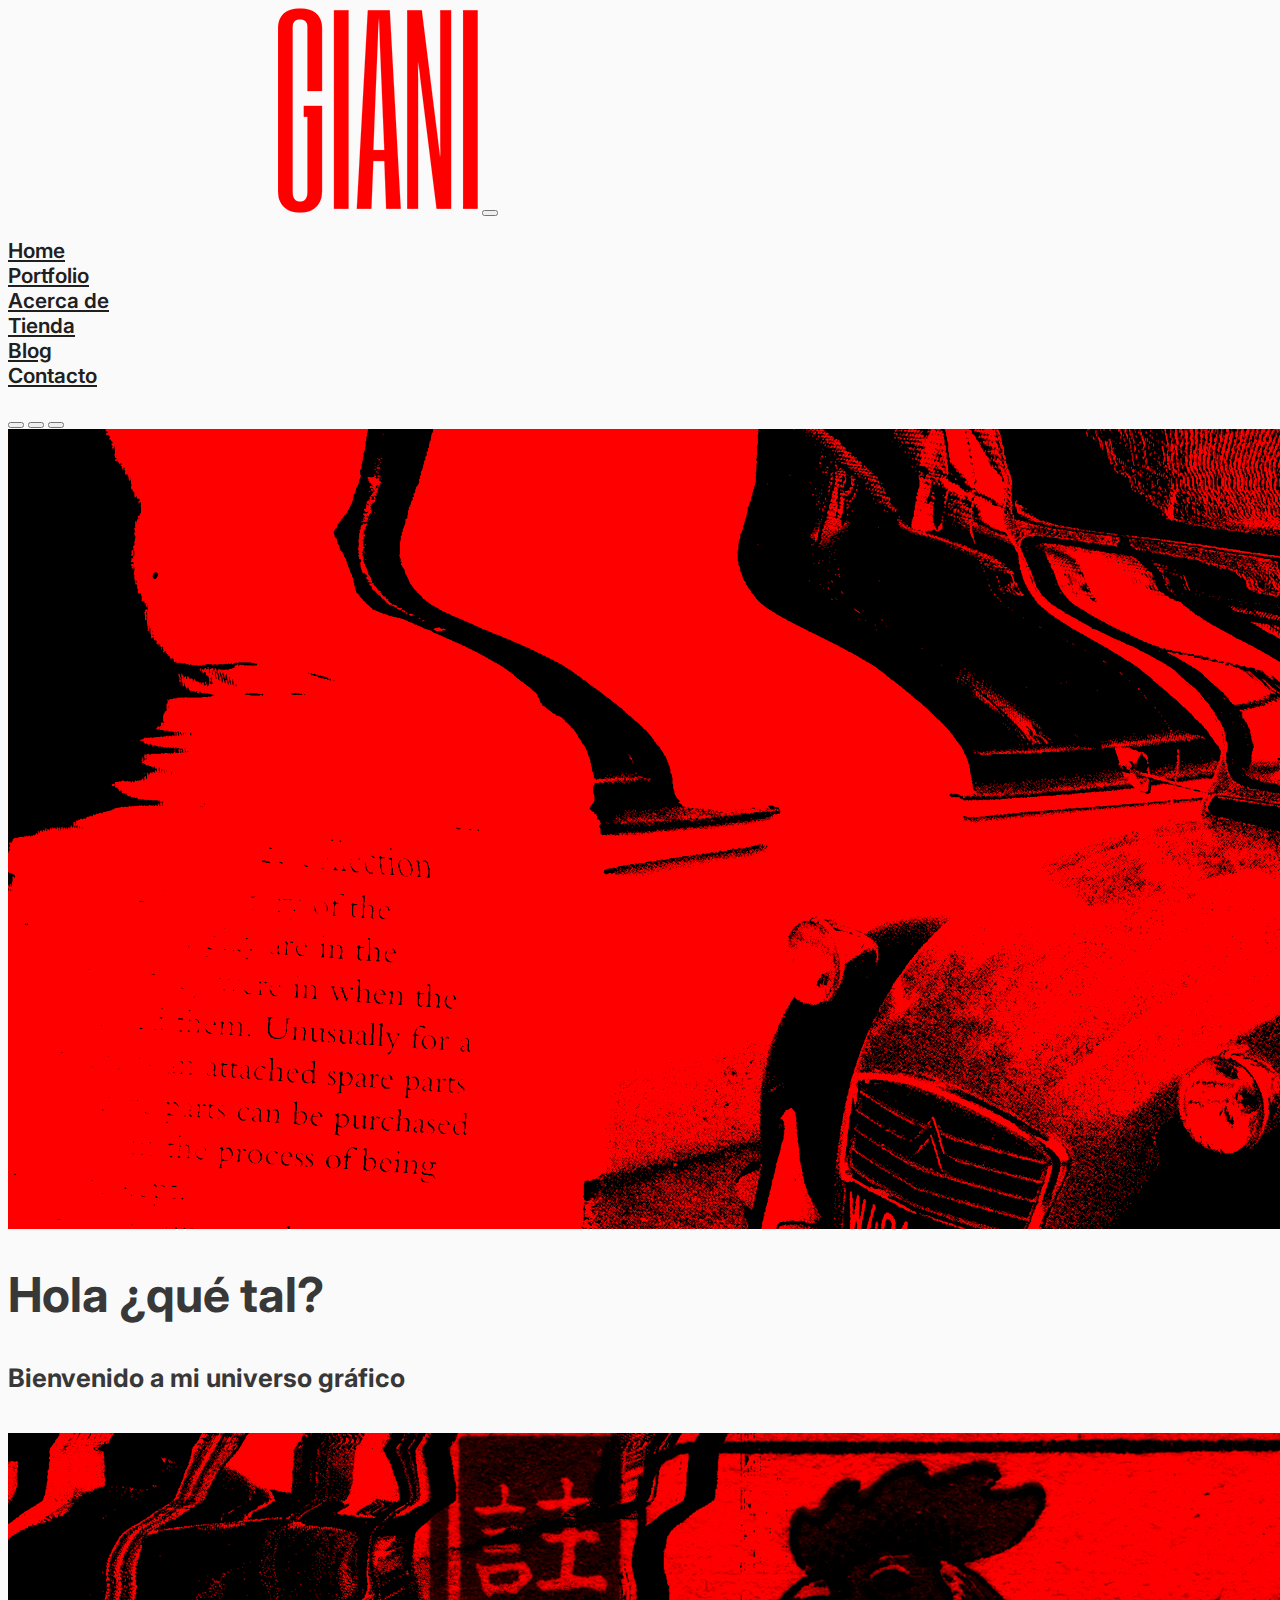
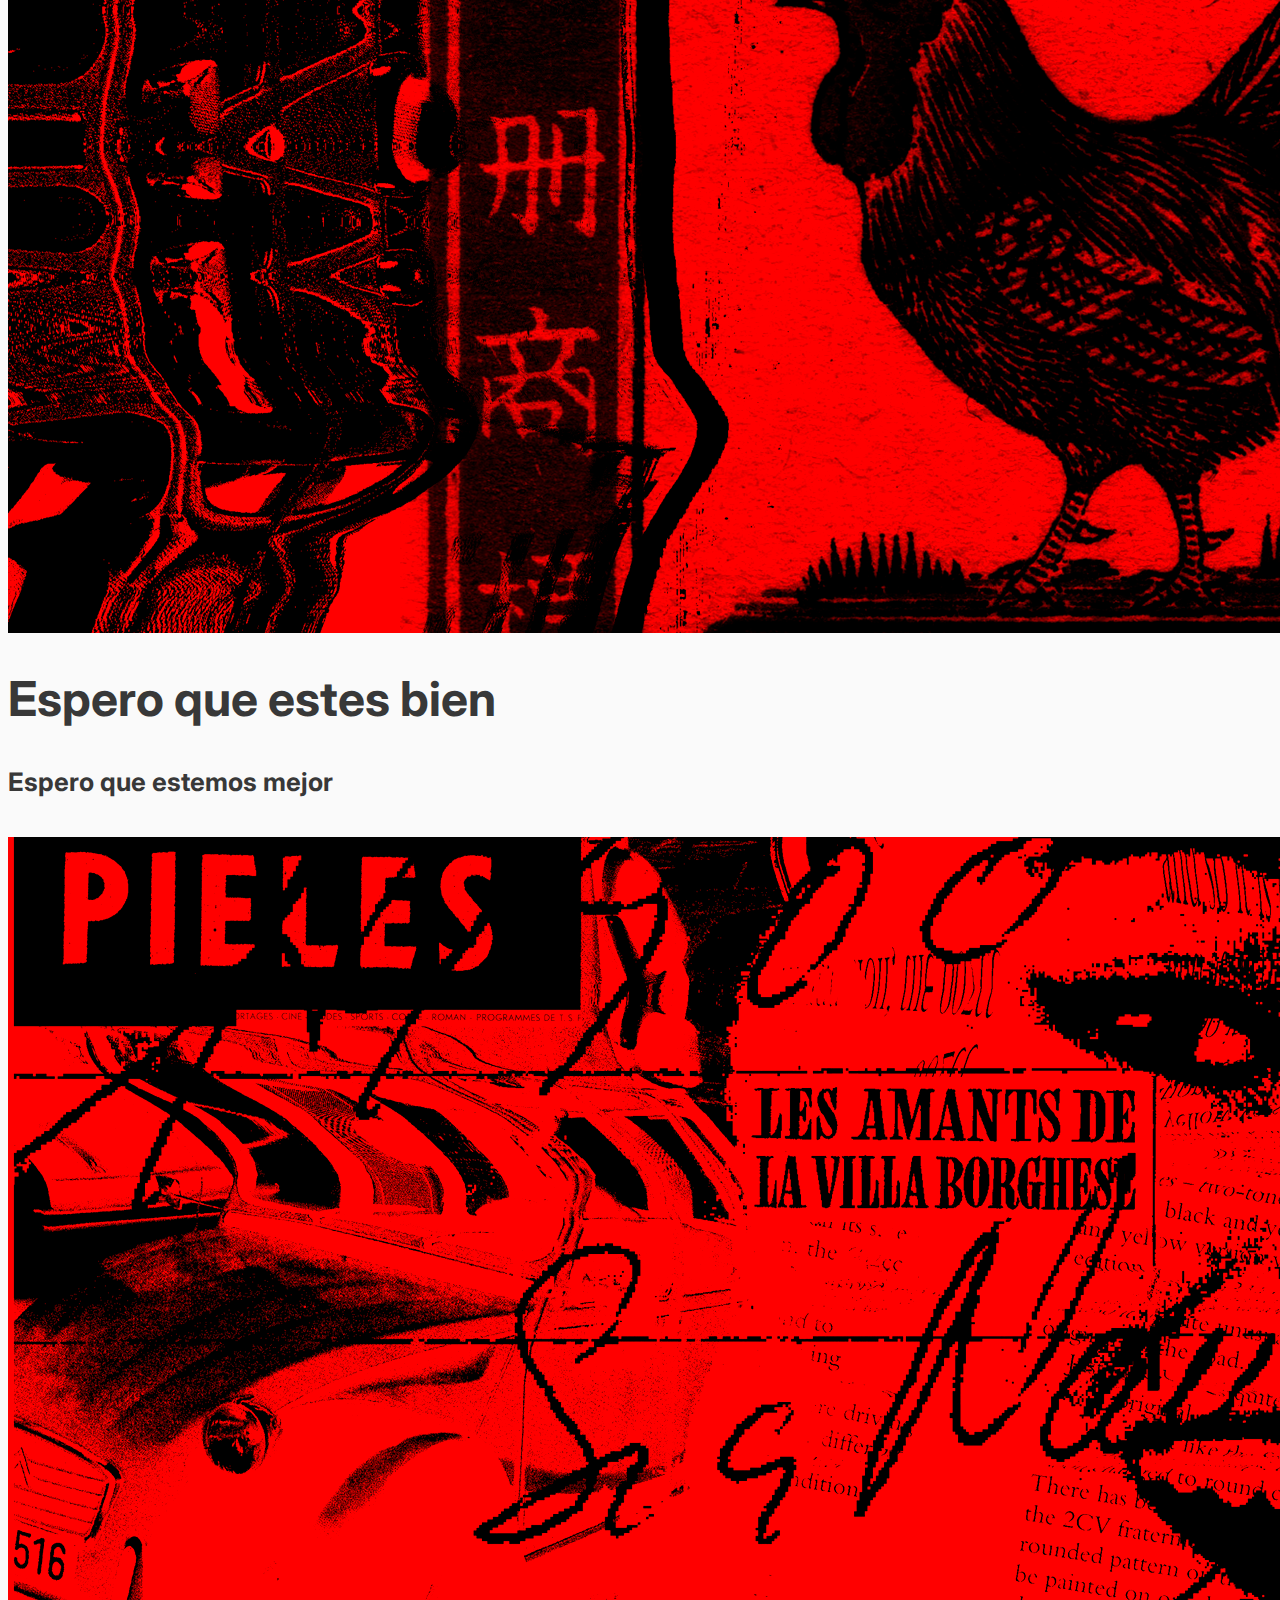
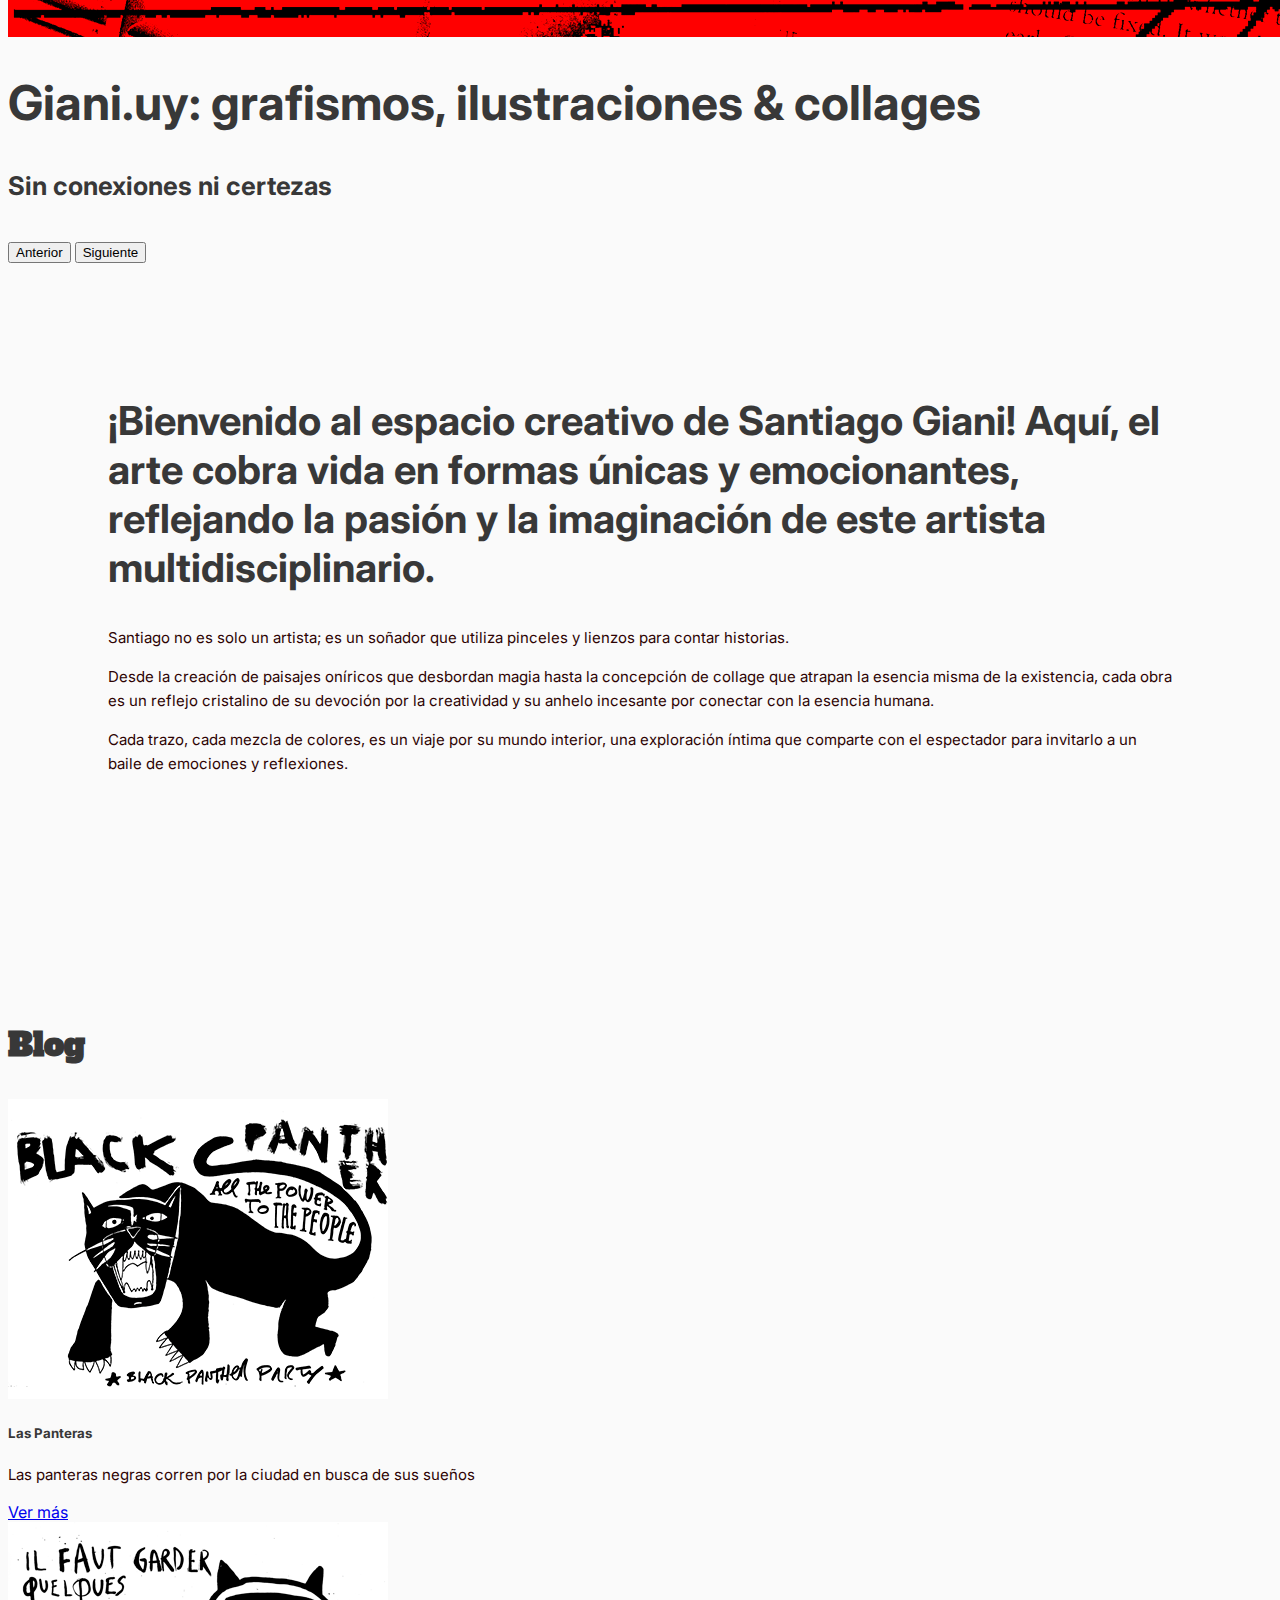
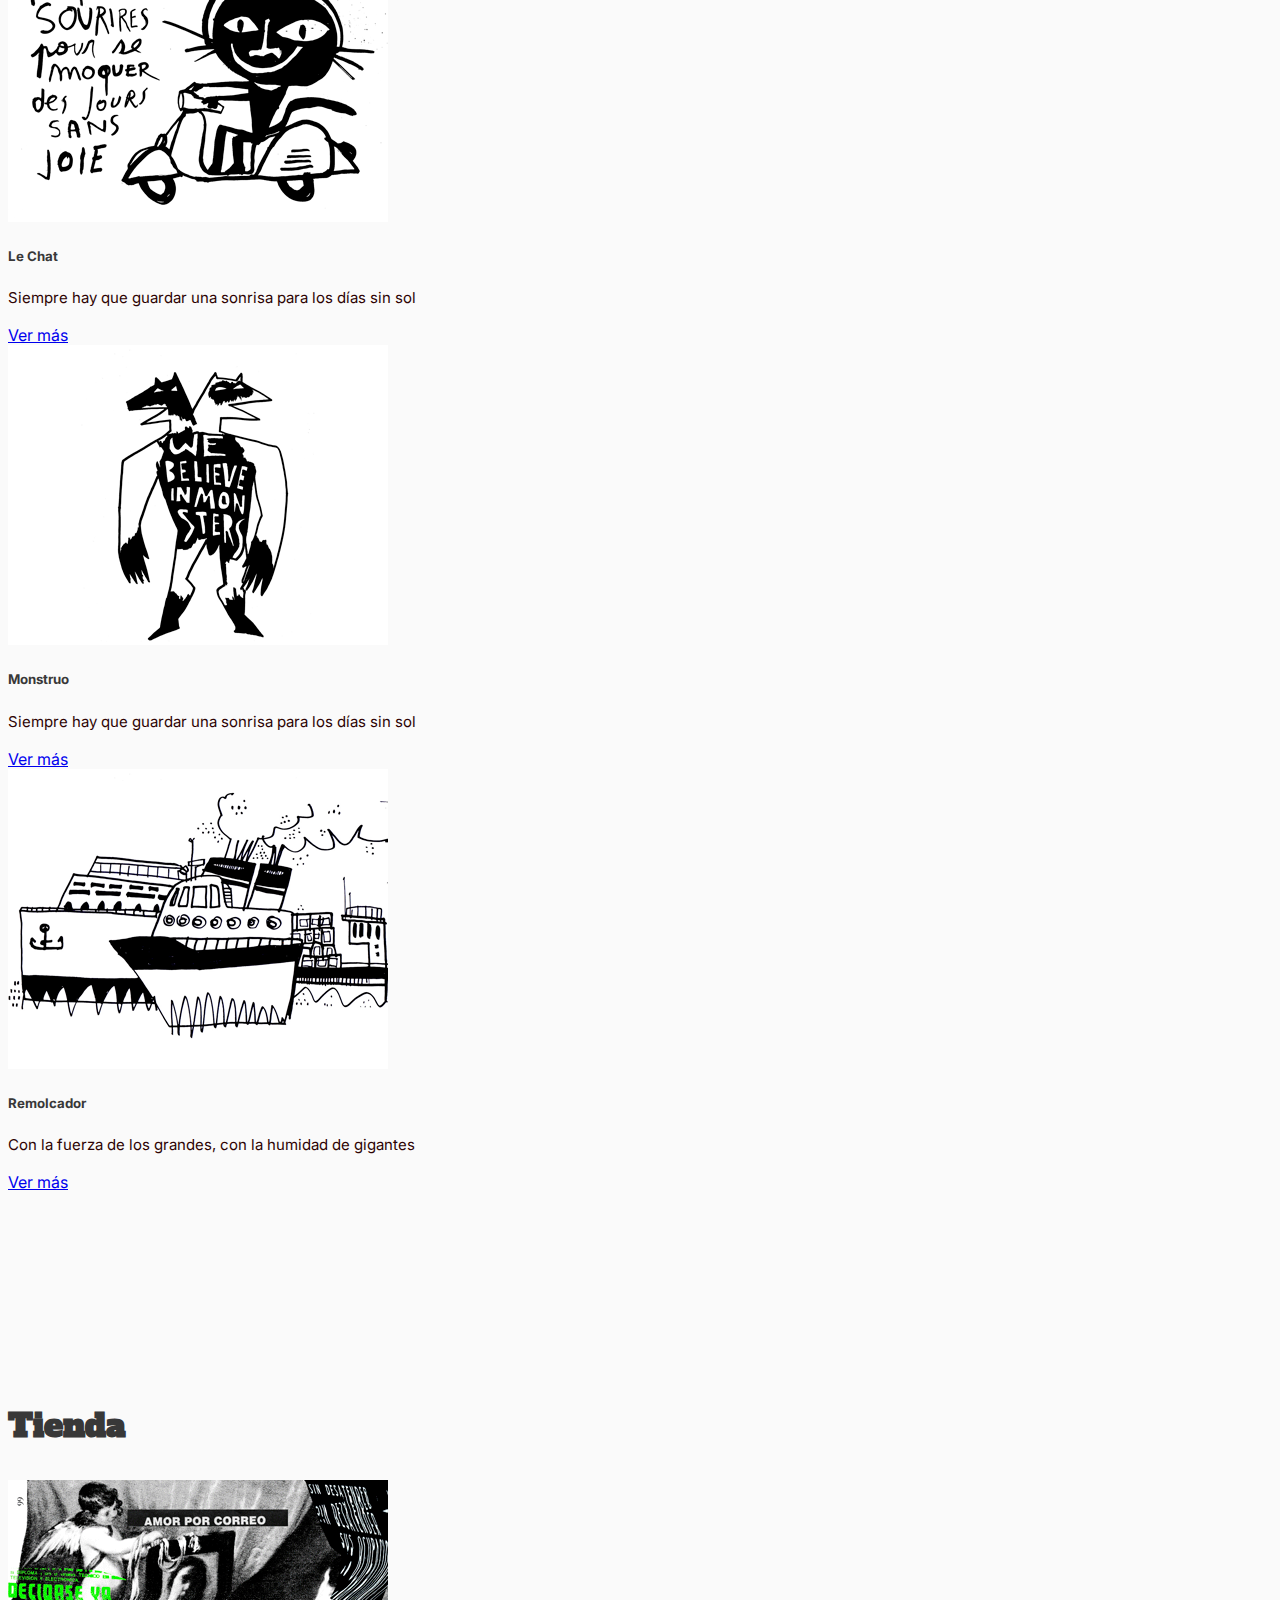
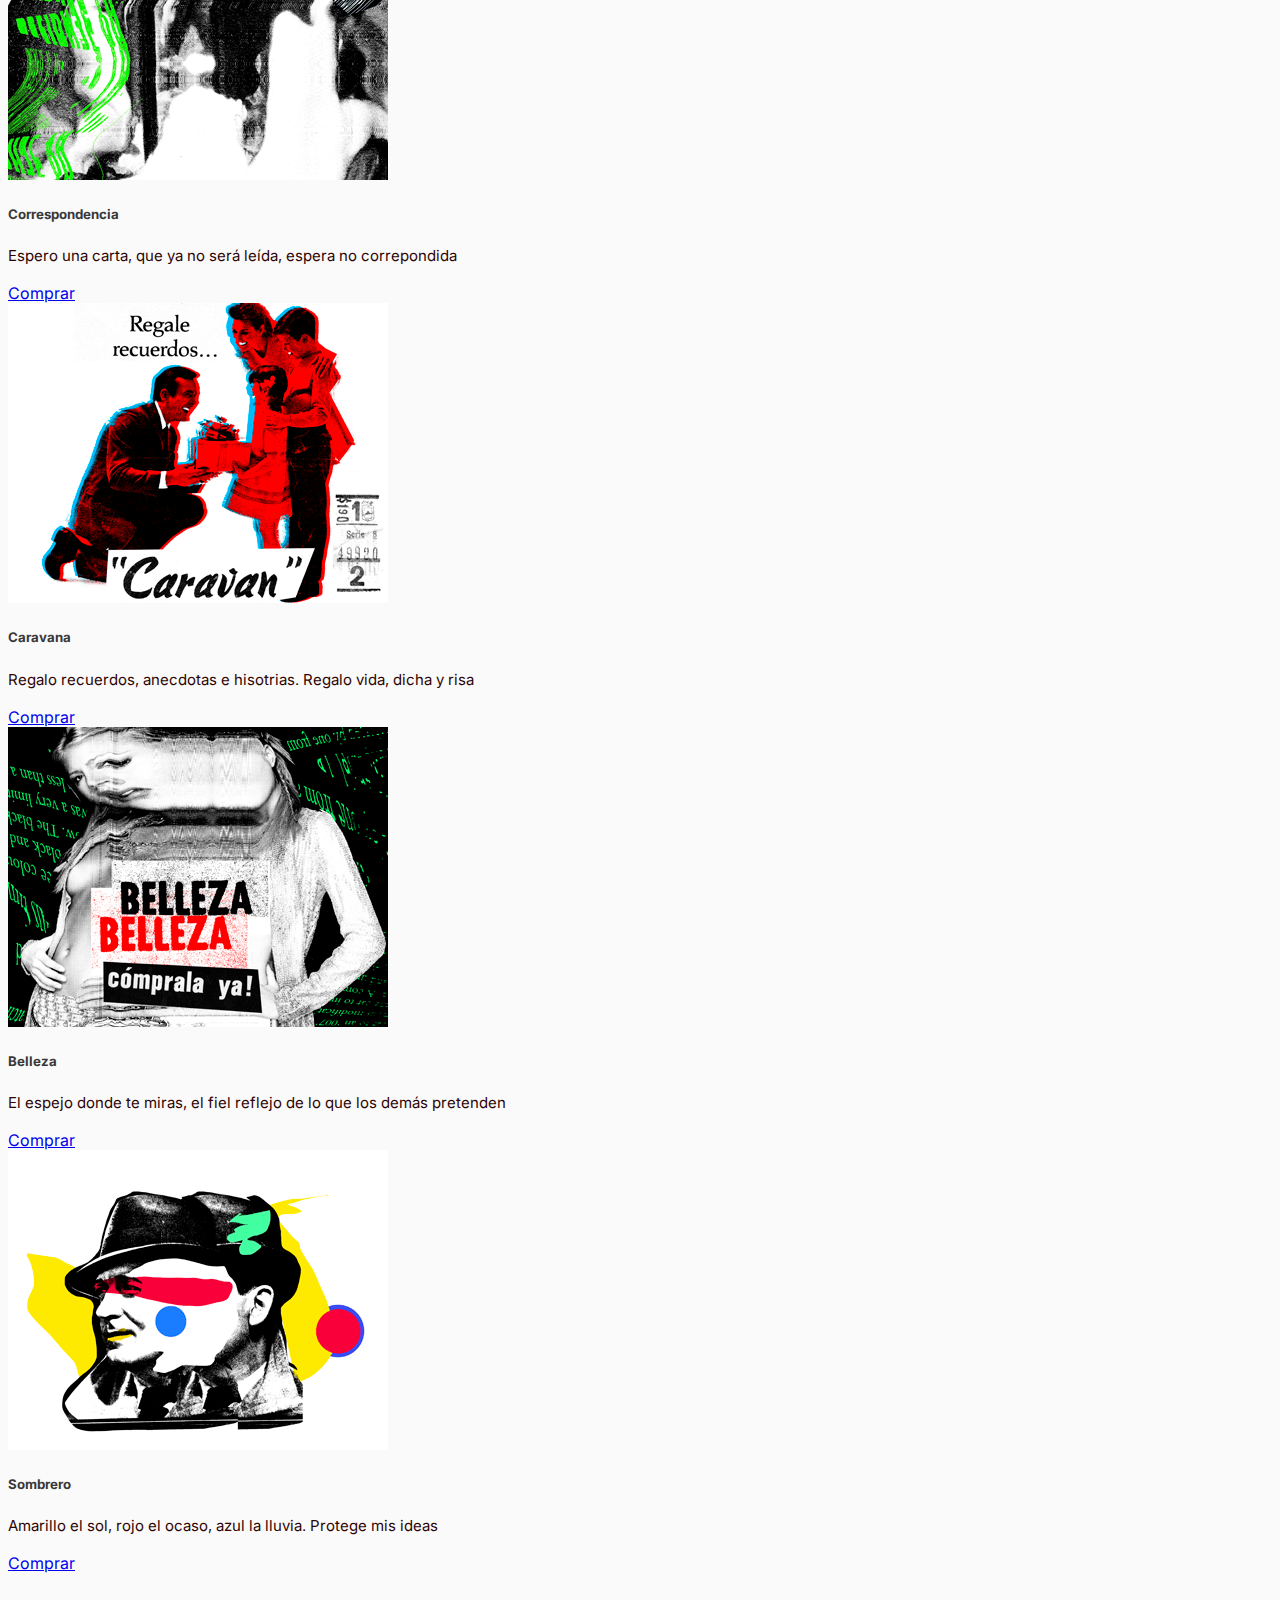
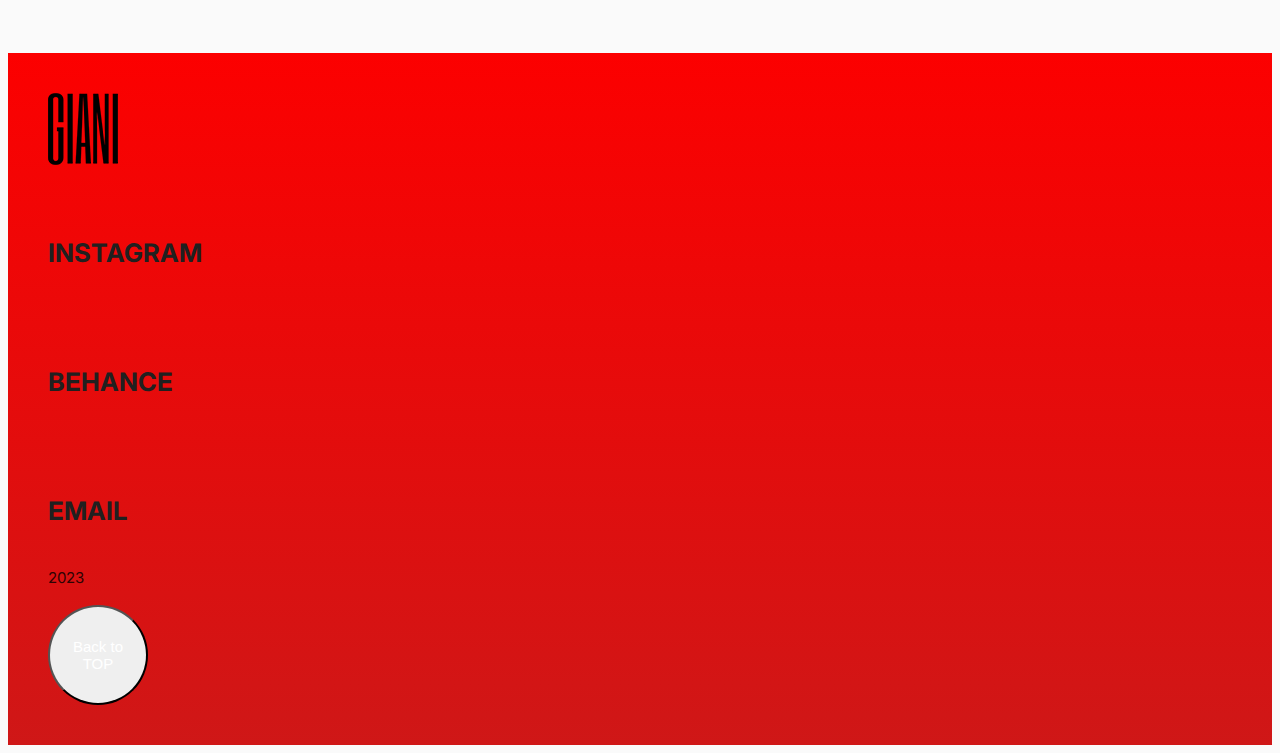
<file: index.html>
<!doctype html>
<html lang="en">

<head>
  <meta charset="utf-8">
  <meta name="viewport" content="width=device-width, initial-scale=1">
  <title>Santiago Giani universo gráfico </title>
  <meta name="description" content="¡Hola, bienvenido al portfolio artístico de Santiago Giani! Aquí, la imaginación toma forma y el arte cobra vida de una manera única y trepidante"/> 
  <meta  author="Santiago Giani"/>
  <meta  name="keywords" content="santiago giani, arte, collage, pintura, dibujo, ilustración"/>
  <meta  name="copyright" content="Santiago Giani"/>
  <meta  name="robots" content="index"/>
  <meta http-equiv="cache-control" content="no-cache"/>
    
    
  <link href="https://cdn.jsdelivr.net/npm/bootstrap@5.3.2/dist/css/bootstrap.min.css" rel="stylesheet"
    integrity="sha384-T3c6CoIi6uLrA9TneNEoa7RxnatzjcDSCmG1MXxSR1GAsXEV/Dwwykc2MPK8M2HN" crossorigin="anonymous">
  <link rel="stylesheet" type="text/css" href="/CSS/estilos.css">
  <script src="https://cdn.jsdelivr.net/npm/@popperjs/core@2.11.8/dist/umd/popper.min.js"
    integrity="sha384-I7E8VVD/ismYTF4hNIPjVp/Zjvgyol6VFvRkX/vR+Vc4jQkC+hVqc2pM8ODewa9r" crossorigin="anonymous">
  </script>
  <script src="https://cdn.jsdelivr.net/npm/bootstrap@5.3.2/dist/js/bootstrap.min.js"
    integrity="sha384-BBtl+eGJRgqQAUMxJ7pMwbEyER4l1g+O15P+16Ep7Q9Q+zqX6gSbd85u4mG4QzX+" crossorigin="anonymous">
  </script>
</head>

<body>
  <header>
    <nav class="navbar navbar-expand-lg bg-body-tertiary">
      <div class="container-fluid">
        <a href="/index.html"><img src="/imgs/GIANI.png" alt="Logo Giani"></a>
        <button class="navbar-toggler" type="button" data-bs-toggle="collapse" data-bs-target="#navbarSupportedContent"
          aria-controls="navbarSupportedContent" aria-expanded="false" aria-label="Toggle navigation">
          <span class="navbar-toggler-icon"></span>
        </button>
        <div class="collapse navbar-collapse" id="navbarSupportedContent">
          <ul class="navbar-nav ms-auto mb-2 mb-lg-0">
            <li class="nav-item">
              <a class="nav-link active" aria-current="page" href="#">Home</a>
            </li>
            <li class="nav-item">
              <a class="nav-link" href="/html/portfolio.html">Portfolio</a>
            </li>
            <li class="nav-item">
              <a class="nav-link" href="/html/acerca.html">Acerca de</a>
            </li>
            <li class="nav-item"><a class="nav-link" href="/html/tienda.html">Tienda</a></li>
            <li class="nav-item"><a class="nav-link" href="#">Blog</a></li>
            <li class="nav-item"><a class="nav-link" href="/html/contacto.html">Contacto</a></li>
          </ul>
        </div>
      </div>
    </nav>
  </header>
  <main>

    <!--Slider de la home-->
    <div id="carouselExampleCaptions" class="carousel slide">
      <div class="carousel-indicators">
        <button type="button" data-bs-target="#carouselExampleCaptions" data-bs-slide-to="0" class="active"
          aria-current="true" aria-label="Slide 1"></button>
        <button type="button" data-bs-target="#carouselExampleCaptions" data-bs-slide-to="1"
          aria-label="Slide 2"></button>
        <button type="button" data-bs-target="#carouselExampleCaptions" data-bs-slide-to="2"
          aria-label="Slide 3"></button>
      </div>
      <div class="carousel-inner">
        <div class="carousel-item active">
          <img src="imgs/slider01.png" class="d-block w-100" alt="slide01">
          <div class="carousel-caption d-none d-md-block">
            <h1>Hola ¿qué tal?</h1>
            <h4>Bienvenido a mi universo gráfico</h4>
          </div>
        </div>
        <div class="carousel-item">
          <img src="imgs/slider02.png" class="d-block w-100" alt="slide02">
          <div class="carousel-caption d-none d-md-block">
            <h1>Espero que estes bien</h1>
            <h4>Espero que estemos mejor</h4>
          </div>
        </div>
        <div class="carousel-item">
          <img src="imgs/slider03.png" class="d-block w-100" alt="slider03">
          <div class="carousel-caption d-none d-md-block">
            <h1>Giani.uy: grafismos, ilustraciones & collages </h1>
            <h4>Sin conexiones ni certezas</h4>
          </div>
        </div>
      </div>
      <button class="carousel-control-prev" type="button" data-bs-target="#carouselExampleCaptions"
        data-bs-slide="prev">
        <span class="carousel-control-prev-icon" aria-hidden="true"></span>
        <span class="visually-hidden">Anterior</span>
      </button>
      <button class="carousel-control-next" type="button" data-bs-target="#carouselExampleCaptions"
        data-bs-slide="next">
        <span class="carousel-control-next-icon" aria-hidden="true"></span>
        <span class="visually-hidden">Siguiente</span>
      </button>
    </div>
    <!--Descripción-->
    <section id="bajada-home">
      <div class="container">
        <div class="row">
          <div class="col col-lg-6 col-md-6 col-sm-12">
            <h2>¡Bienvenido al espacio creativo de Santiago Giani! Aquí, el arte cobra vida en formas únicas y
              emocionantes, reflejando la pasión y la imaginación de este artista multidisciplinario.</h2>
          </div>
          <div class="col col-lg-6 col-md-6 col-sm-12">
            <p>Santiago no es solo un artista; es un soñador que utiliza pinceles y lienzos para contar historias.
              <p>Desde la creación de paisajes oníricos que desbordan magia hasta la concepción de collage que atrapan
                la esencia misma de la existencia, cada obra es un reflejo cristalino de su devoción por la creatividad
                y su anhelo incesante por conectar con la esencia humana.</p>
              <p>Cada trazo, cada mezcla de colores, es un viaje por su mundo interior, una exploración íntima que
                comparte con el espectador para invitarlo a un baile de emociones y reflexiones.</p>
            </p>
          </div>
        </div>
      </div>
    </section>
    <!--Blog-->
    <section>
      <div class="container">
        <div class="row">
          <h3>Blog</h3>
          <div class="col col-lg-3 col-md-3 col-sm-12">
            <!--Card_01-->
            <div class="card">
              <img src="/imgs/01.png" alt="imagen black panther">
              <div class="card-body">
                <h5 class="card-title">Las Panteras</h5>
                <p class="card-text">Las panteras negras corren por la ciudad en busca de sus sueños</p>
                <a href="#" class="btn btn-primary">Ver más</a>
              </div>
            </div>
          </div>
          <!--Card_02-->
          <div class="col col-lg-3 col-md-3 col-sm-12">
            <div class="card">
              <img src="/imgs/02.png" alt="imagen gato">
              <div class="card-body">
                <h5 class="card-title">Le Chat</h5>
                <p class="card-text">Siempre hay que guardar una sonrisa para los días sin sol</p>
                <a href="#" class="btn btn-primary">Ver más</a>
              </div>
            </div>
          </div>
          <!--Card_03-->
          <div class="col col-lg-3 col-md-3 col-sm-12">
            <div class="card">
              <img src="/imgs/03.png" alt="imagen monster">
              <div class="card-body">
                <h5 class="card-title">Monstruo</h5>
                <p class="card-text">Siempre hay que guardar una sonrisa para los días sin sol</p>
                <a href="#" class="btn btn-primary">Ver más</a>
              </div>
            </div>
          </div>
          <!--Card_04-->
          <div class="col col-lg-3 col-md-3 col-sm-12">
            <div class="card">
              <img src="/imgs/04.png" alt="imagen barco">
              <div class="card-body">
                <h5 class="card-title">Remolcador</h5>
                <p class="card-text">Con la fuerza de los grandes, con la humidad de gigantes</p>
                <a href="#" class="btn btn-primary">Ver más</a>
              </div>
            </div>
          </div>
        </div>
      </div>
    </section>
    <!--Tienda-->
    <section>
      <div class="container">
        <div class="row">
          <h3>Tienda</h3>
          <div class="col col-lg-3 col-md-3 col-sm-12">
            <!--Card_01-->
            <div class="card">
              <img src="/imgs/print01.png" alt="imagen correspondencia">
              <div class="card-body">
                <h5 class="card-title">Correspondencia</h5>
                <p class="card-text">Espero una carta, que ya no será leída, espera no correpondida</p>
                <a href="#" class="btn btn-primary">Comprar</a>
              </div>
            </div>
          </div>
          <!--Card_02-->
          <div class="col col-lg-3 col-md-3 col-sm-12">
            <div class="card">
              <img src="/imgs/print02.png" alt="imagen caravana">
              <div class="card-body">
                <h5 class="card-title">Caravana</h5>
                <p class="card-text">Regalo recuerdos, anecdotas e hisotrias. Regalo vida, dicha y risa</p>
                <a href="#" class="btn btn-primary">Comprar</a>
              </div>
            </div>
          </div>
          <!--Card_03-->
          <div class="col col-lg-3 col-md-3 col-sm-12">
            <div class="card">
              <img src="/imgs/print03.png" alt="imagen belleza">
              <div class="card-body">
                <h5 class="card-title">Belleza</h5>
                <p class="card-text">El espejo donde te miras, el fiel reflejo de lo que los demás pretenden</p>
                <a href="#" class="btn btn-primary">Comprar</a>
              </div>
            </div>
          </div>
          <!--Card_04-->
          <div class="col col-lg-3 col-md-3 col-sm-12">
            <div class="card">
              <img src="/imgs/print04.png" alt="imagen sombrero">
              <div class="card-body">
                <h5 class="card-title">Sombrero</h5>
                <p class="card-text">Amarillo el sol, rojo el ocaso, azul la lluvia. Protege mis ideas</p>
                <a href="#" class="btn btn-primary">Comprar</a>
              </div>
            </div>
          </div>
        </div>
      </div>
    </section>

  </main>
  <!--FOOTER-->
  <footer>
    <div class="container">
      <div class="row">
        <div class="col col-lg-3 col-md-3 col-sm-12">
          <img src="/imgs/logo_footer.png" alt="logo footer Giani">
          <h4><a href="https://www.instagram.com/santiagogiani/">INSTAGRAM</a></h4><br>
          <h4><a href="https://www.behance.net/santiagogiani">BEHANCE</a></h4><br>
          <h4><a href="#">EMAIL</a></h4>
          <p>2023</p>
        </div>
        <div id="backtotop" class="col col-lg-3 col-md-3 col-sm-12 ms-auto"> <button type="button"
            class="btn btn-dark btn-circle btn-xl"><a href="#">Back to TOP</a></button>
        </div>
      </div>
    </div>
  </footer>
</body>

</html>
</file>
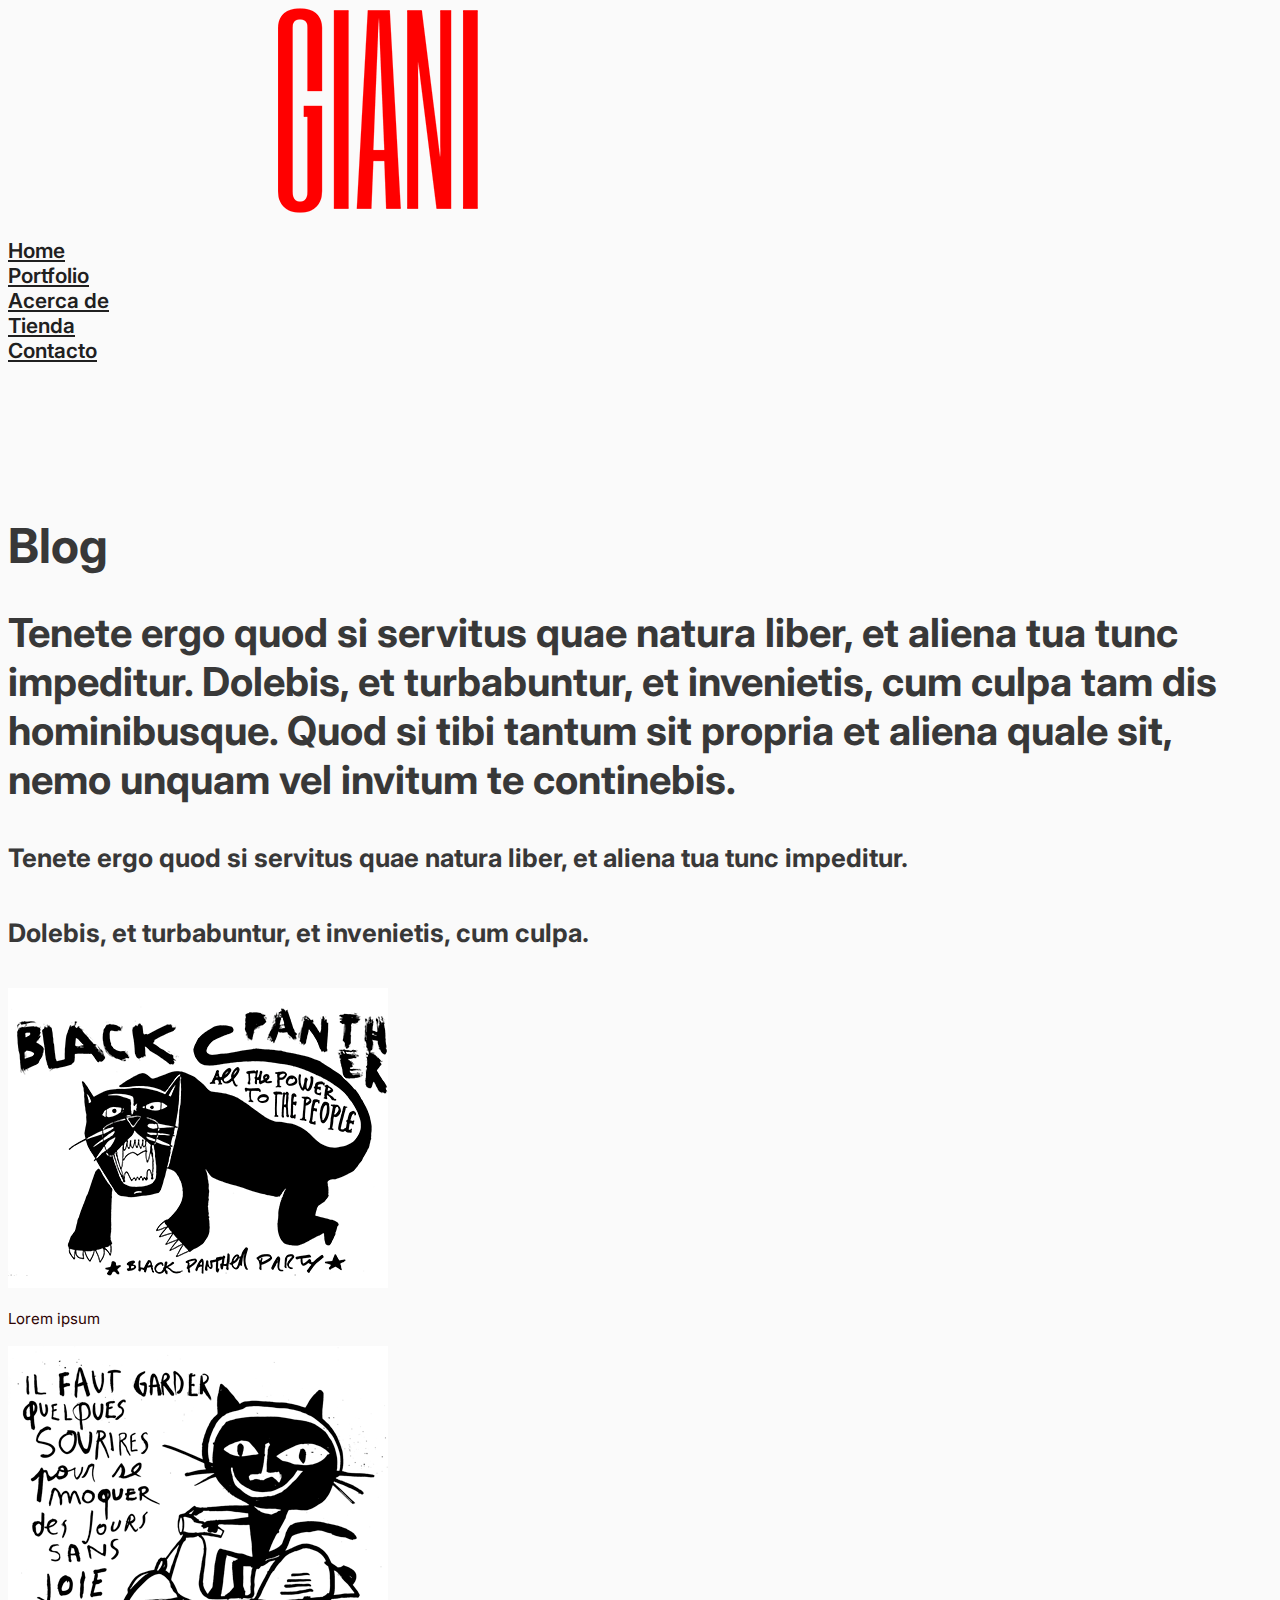
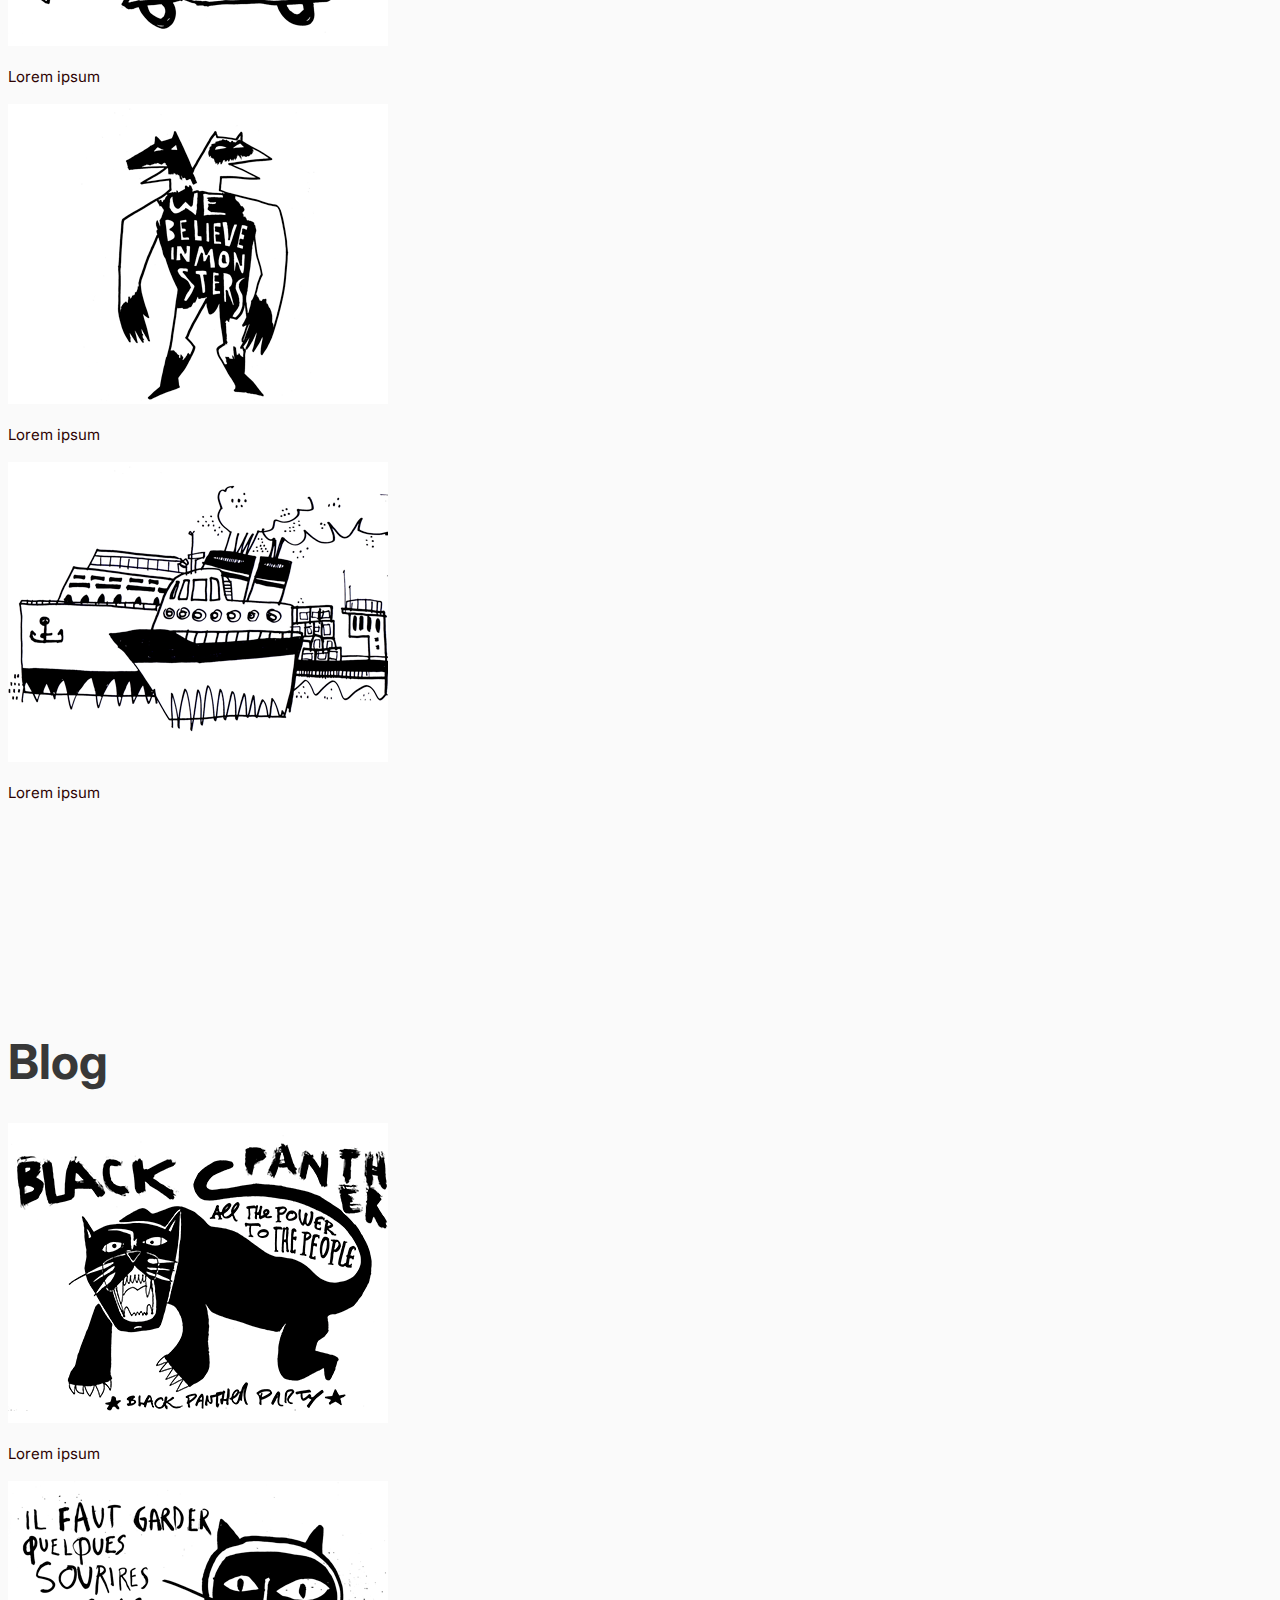
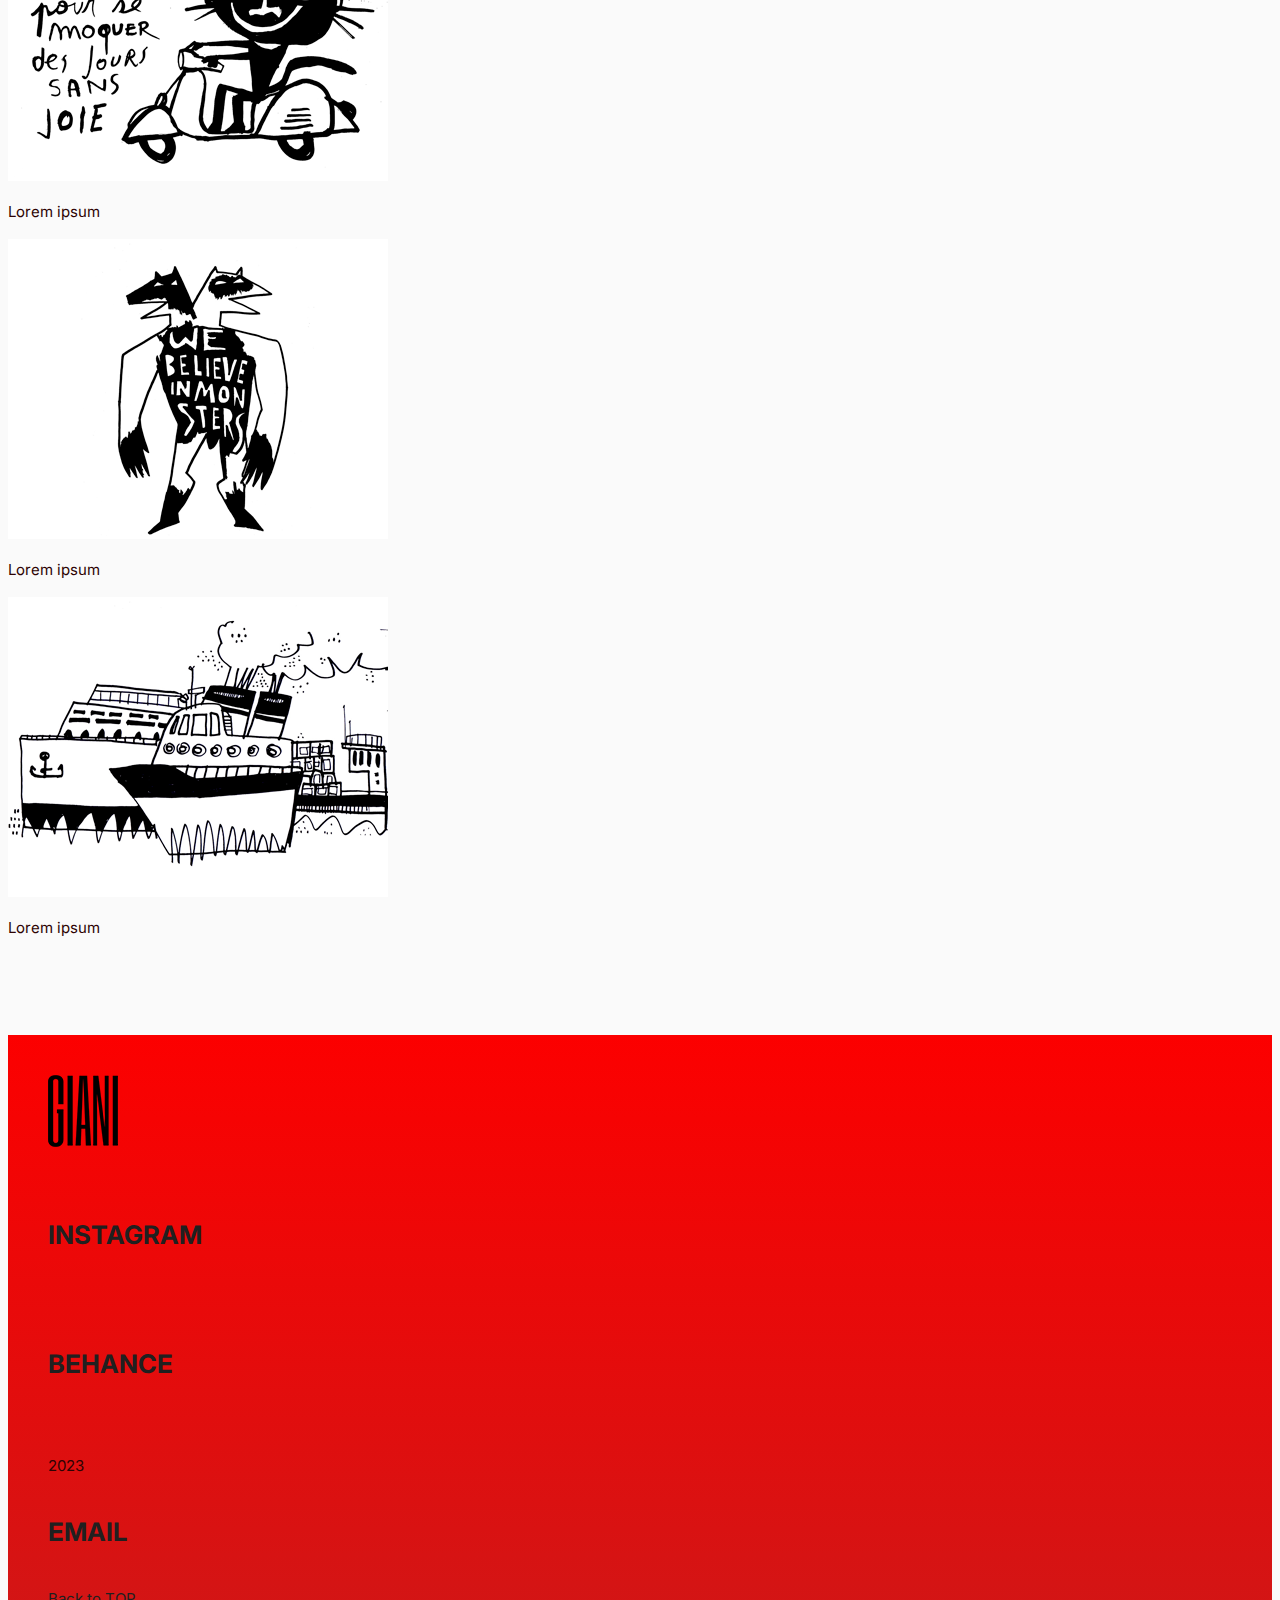
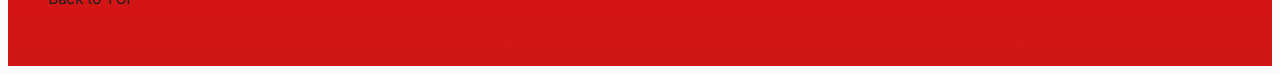
<file: blog.html>
<!DOCTYPE html>
<html lang="es">

<head>
    <meta charset="UTF-8">
    <meta http-equiv="X-UA-Compatible" content="IE=edge">
    <meta name="viewport" content="width=device-width, initial-scale=1.0">
    <title>Giani.uy</title>
    <link rel="stylesheet" type="text/css" href="/CSS/estilos.css">
</head>

<body>
    <header>
        <nav>
            <a href="/index.html"><img src="/imgs/GIANI.png" alt="Logo Giani"></a>
            <ul>
                <li><a href="/index.html">Home</a></li>
                <li><a href="/portfolio.html">Portfolio</a></li>
                <li><a href="/acerca.html">Acerca de</a></li>
                <li><a href="/tienda.html">Tienda</a></li>
                <li><a href="/contacto.html">Contacto</a></li>
            </ul>
        </nav>
    </header>
    <main>
        <!--Blog-->
        <section>
            <h1>Blog</h1>
            <h2>Tenete ergo quod si servitus quae natura liber, et aliena tua tunc impeditur. Dolebis, et turbabuntur,
                et invenietis, cum culpa tam dis hominibusque.
                Quod si tibi tantum sit propria et aliena quale sit, nemo unquam vel invitum te continebis.</h2>
            <h4>Tenete ergo quod si servitus quae natura liber, et aliena tua tunc impeditur.</h4>
            <h4>Dolebis, et turbabuntur, et invenietis, cum culpa.</h4>
            <img src="/imgs/01.png" alt="imagen black panther">
            <p>Lorem ipsum</p>
            <img src="/imgs/02.png" alt="imagen gato">
            <p>Lorem ipsum</p>
            <img src="/imgs/03.png" alt="imagen monster">
            <p>Lorem ipsum</p>
            <img src="/imgs/04.png" alt="imagen barco">
            <p>Lorem ipsum</p>
            </section>
            <section>
                <h1>Blog</h1>
                <img src="/imgs/01.png" alt="imagen black panther">
                <p>Lorem ipsum</p>
                <img src="/imgs/02.png" alt="imagen gato">
                <p>Lorem ipsum</p>
                <img src="/imgs/03.png" alt="imagen monster">
                <p>Lorem ipsum</p>
                <img src="/imgs/04.png" alt="imagen barco">
                <p>Lorem ipsum</p>
                </section>
    </main>
    <footer>
        <img src="/imgs/logo_footer.png" alt="logo footer Giani">
        <h4>INSTAGRAM</h4><br>
        <h4>BEHANCE</h4><br>
        <p>2023</p>
        <h4>EMAIL</h4>
        <p><a href="#">Back to TOP</a></p>
    </footer>
</body>

</html>
</file>
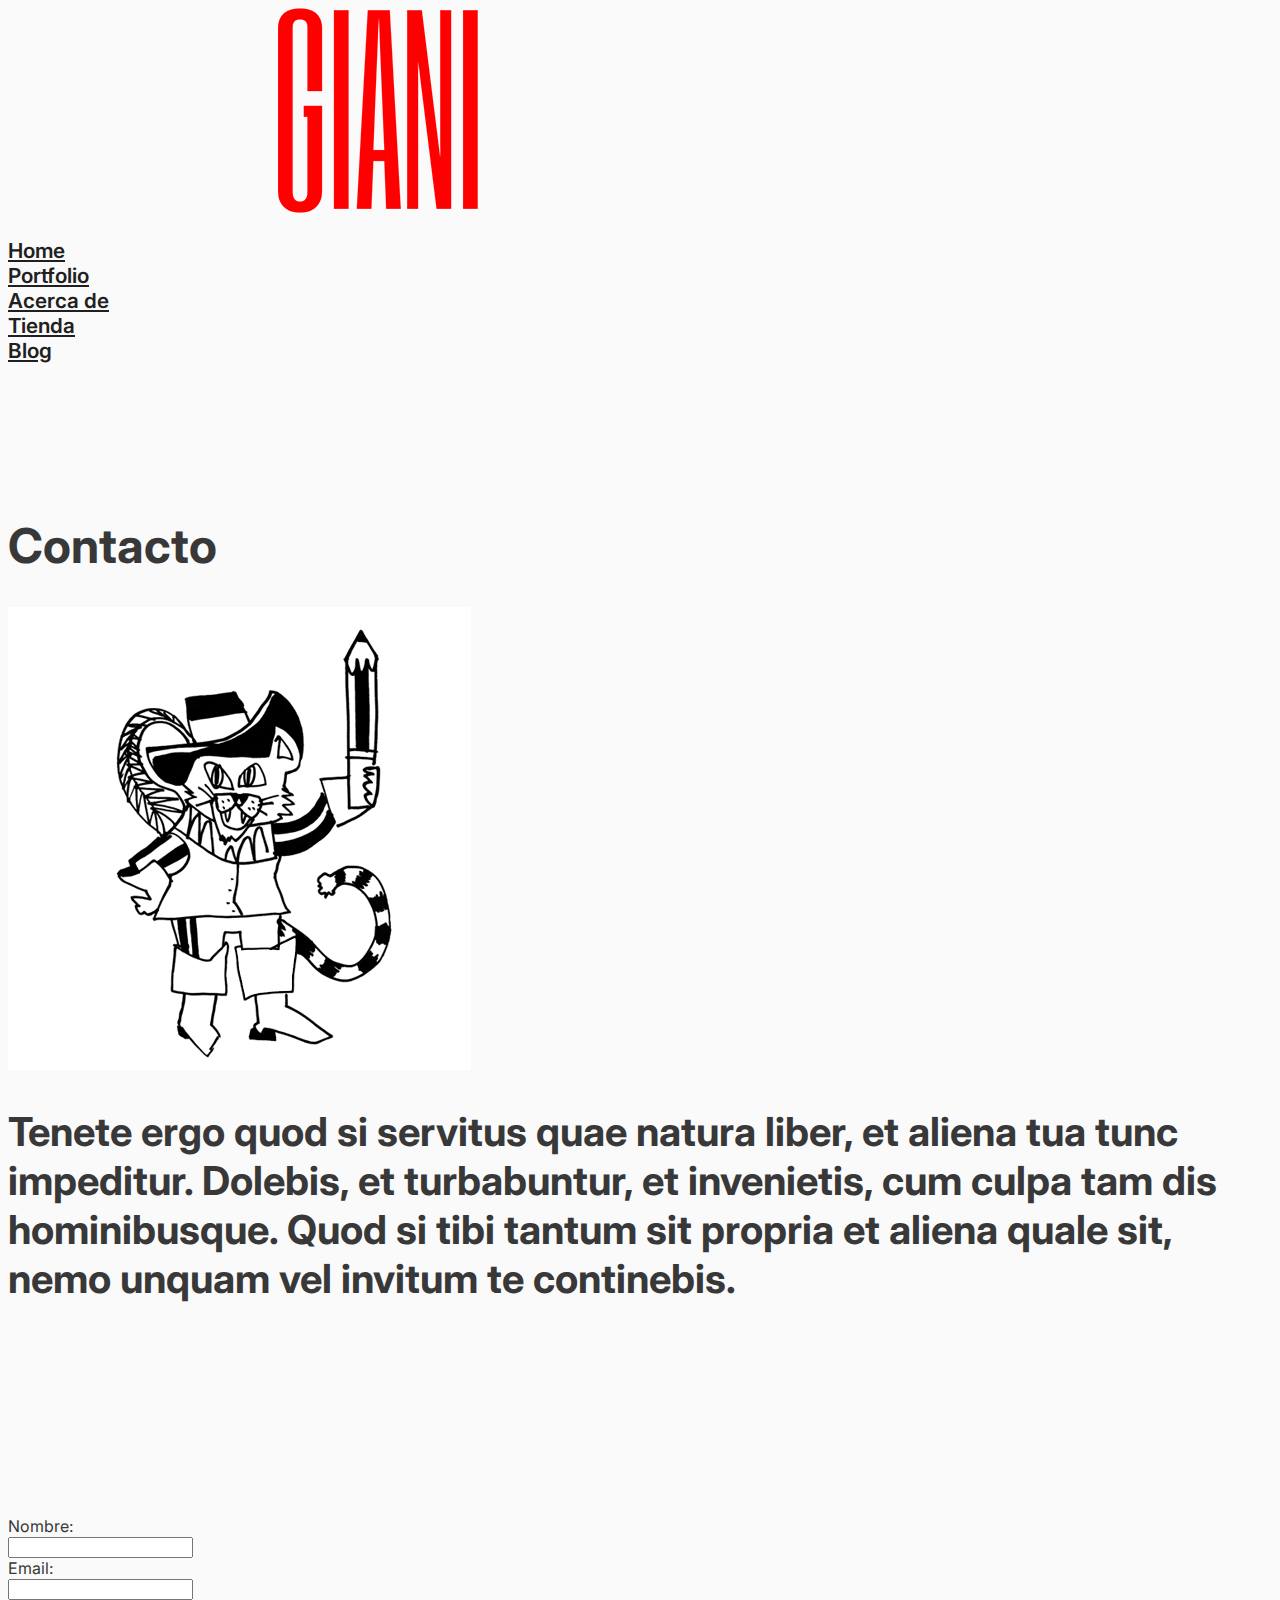
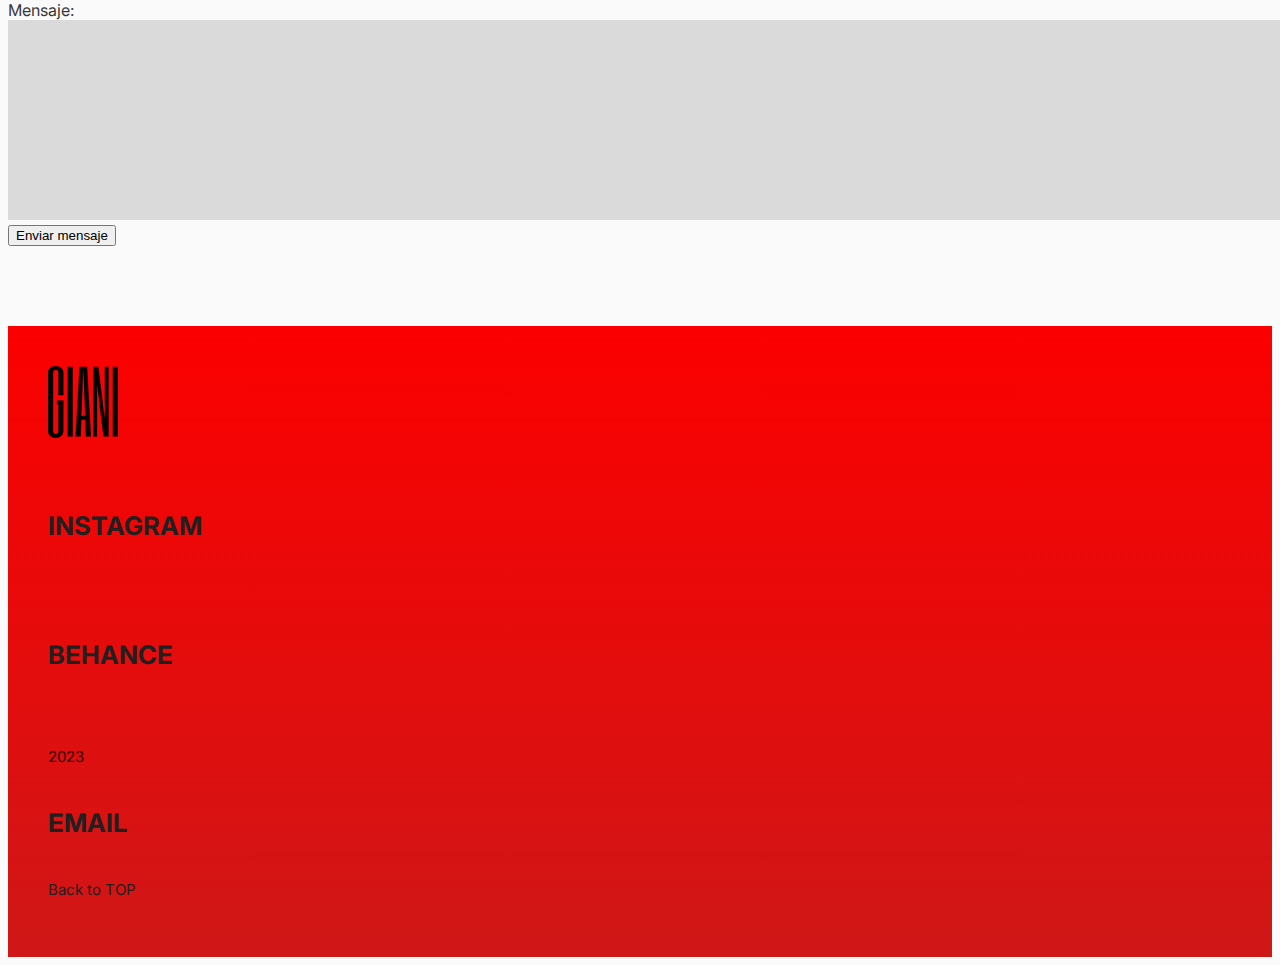
<file: contacto.html>
<!DOCTYPE html>
<html lang="es">

<head>
    <meta charset="UTF-8">
    <meta http-equiv="X-UA-Compatible" content="IE=edge">
    <meta name="viewport" content="width=device-width, initial-scale=1.0">
    <title>Giani.uy</title>
    <link rel="stylesheet" type="text/css" href="/CSS/estilos.css">
</head>

<body>
    <header>
        <nav>
            <a href="/index.html"><img src="/imgs/GIANI.png" alt="Logo Giani"></a>
            <ul>
                <li><a href="/index.html">Home</a></li>
                <li><a href="/portfolio.html">Portfolio</a></li>
                <li><a href="/acerca.html">Acerca de</a></li>
                <li><a href="/tienda.html">Tienda</a></li>
                <li><a href="/blog.html">Blog</a></li>
            </ul>
        </nav>
    </header>
    <main>
        <!--Contacto-->
        <section>
            <h1>Contacto</h1>
            <img src="/imgs/contacto.png" alt="Contacto Santiago Giani">
            <h2>Tenete ergo quod si servitus quae natura liber, et aliena tua tunc impeditur. Dolebis, et turbabuntur,
                et invenietis, cum culpa tam dis hominibusque.
                Quod si tibi tantum sit propria et aliena quale sit, nemo unquam vel invitum te continebis.</h2>
        </section>
        <!--Formulario-->
        <section>
            <form action="/enviar-mensaje" method="POST">
                <label for="nombre">Nombre:</label><br>
                <input type="text" id="nombre" name="nombre" /><br />
                <label for="email">Email:</label><br />
                <input type="email" id="email" name="email" /><br />
                <label for="mensaje">Mensaje:</label><br />
                <textarea id="mensaje" name="mensaje"></textarea><br />
                <input type="submit" value="Enviar mensaje" />
            </form>
        </section>
    </main>
    <footer>
        <img src="/imgs/logo_footer.png" alt="logo footer Giani">
        <h4>INSTAGRAM</h4><br>
        <h4>BEHANCE</h4><br>
        <p>2023</p>
        <h4>EMAIL</h4>
        <p><a href="#">Back to TOP</a></p>
    </footer>
</body>

</html>
</file>
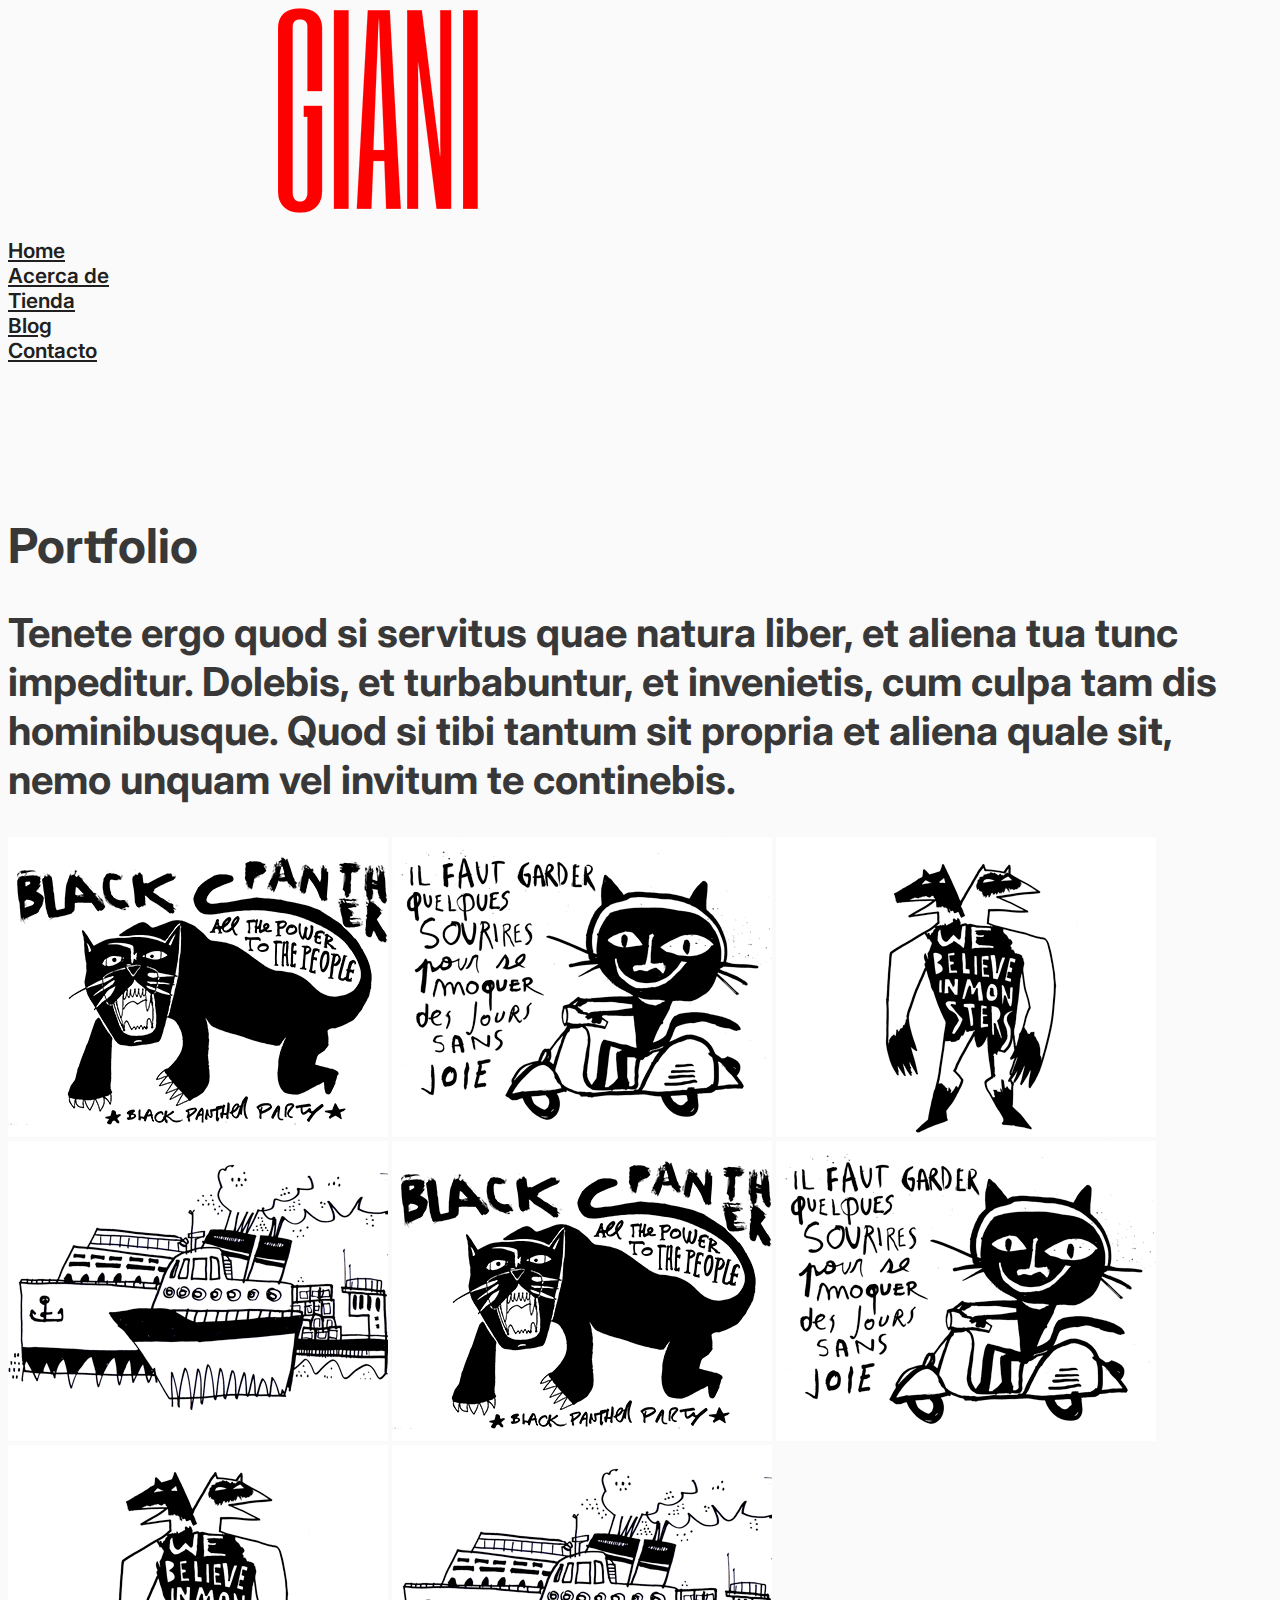
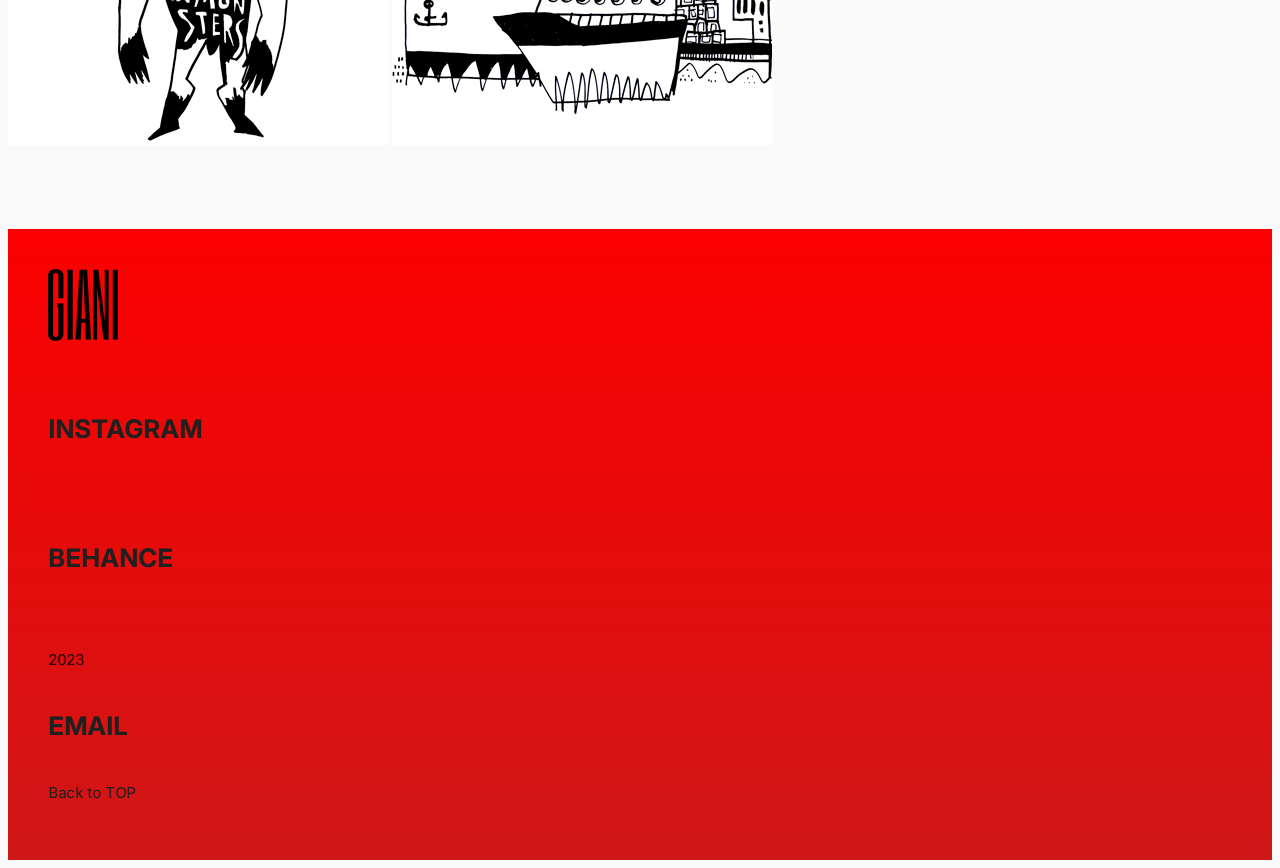
<file: portfolio.html>
<!DOCTYPE html>
<html lang="es">

<head>
    <meta charset="UTF-8">
    <meta http-equiv="X-UA-Compatible" content="IE=edge">
    <meta name="viewport" content="width=device-width, initial-scale=1.0">
    <title>Giani.uy</title>
    <link rel="stylesheet" type="text/css" href="/CSS/estilos.css">
</head>

<body>
    <header>
        <nav>
            <a href="/index.html"><img src="/imgs/GIANI.png" alt="Logo Giani"></a>
            <ul>
                <li><a href="/index.html">Home</a></li>
                <li><a href="/acerca.html">Acerca de</a></li>
                <li><a href="/tienda.html">Tienda</a></li>
                <li><a href="/blog.html">Blog</a></li>
                <li><a href="/contacto.html">Contacto</a></li>
            </ul>
        </nav>
    </header>
    <main>
        <!--Galeria-->
        <section>
            <h1>Portfolio</h1>
            <h2>Tenete ergo quod si servitus quae natura liber, et aliena tua tunc impeditur. Dolebis, et turbabuntur,
                et invenietis, cum culpa tam dis hominibusque.
                Quod si tibi tantum sit propria et aliena quale sit, nemo unquam vel invitum te continebis.</h2>
            <img src="/imgs/01.png" alt="imagen black panther">
            <img src="/imgs/02.png" alt="imagen gato">
            <img src="/imgs/03.png" alt="imagen monster">
            <img src="/imgs/04.png" alt="imagen barco">
            <img src="/imgs/01.png" alt="imagen black panther">
            <img src="/imgs/02.png" alt="imagen gato">
            <img src="/imgs/03.png" alt="imagen monster">
            <img src="/imgs/04.png" alt="imagen barco">
            </section>
    </main>
    <footer>
        <img src="/imgs/logo_footer.png" alt="logo footer Giani">
        <h4>INSTAGRAM</h4><br>
        <h4>BEHANCE</h4><br>
        <p>2023</p>
        <h4>EMAIL</h4>
        <p><a href="#">Back to TOP</a></p>
    </footer>
</body>

</html>
</file>
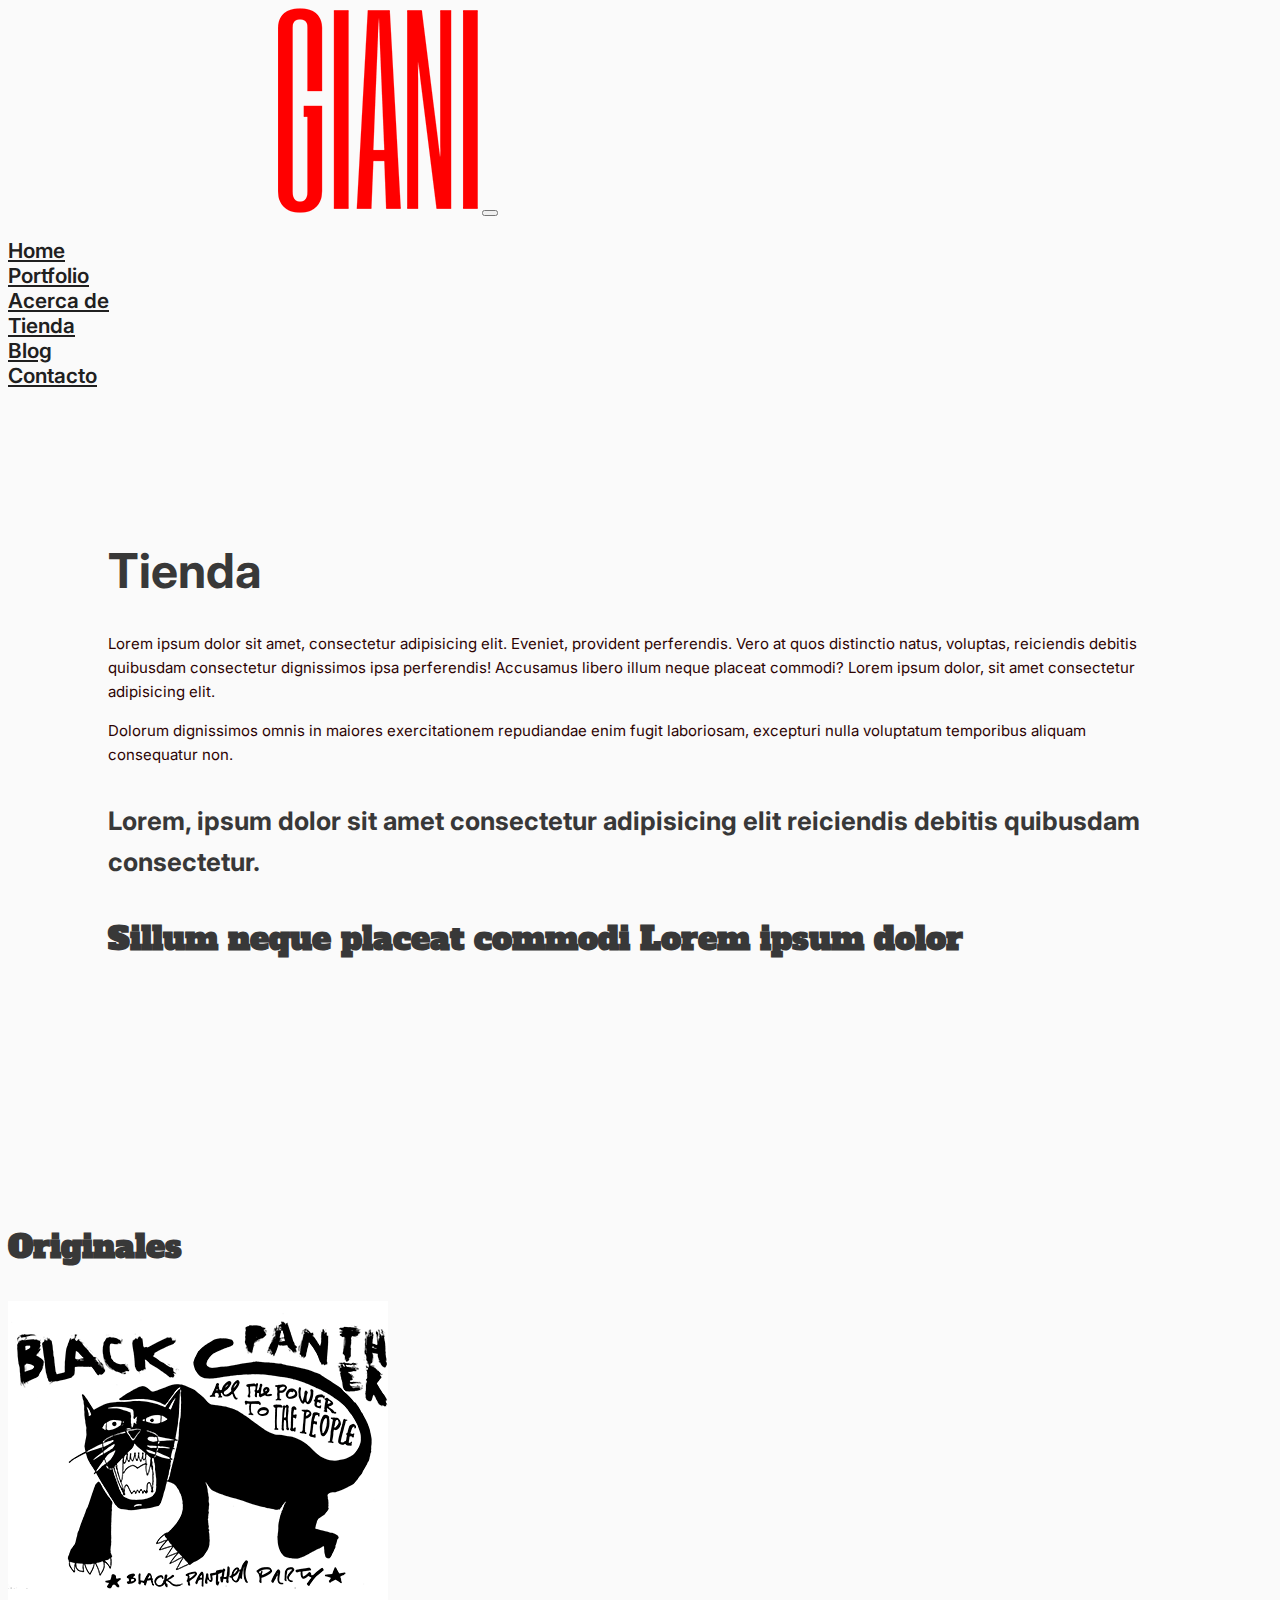
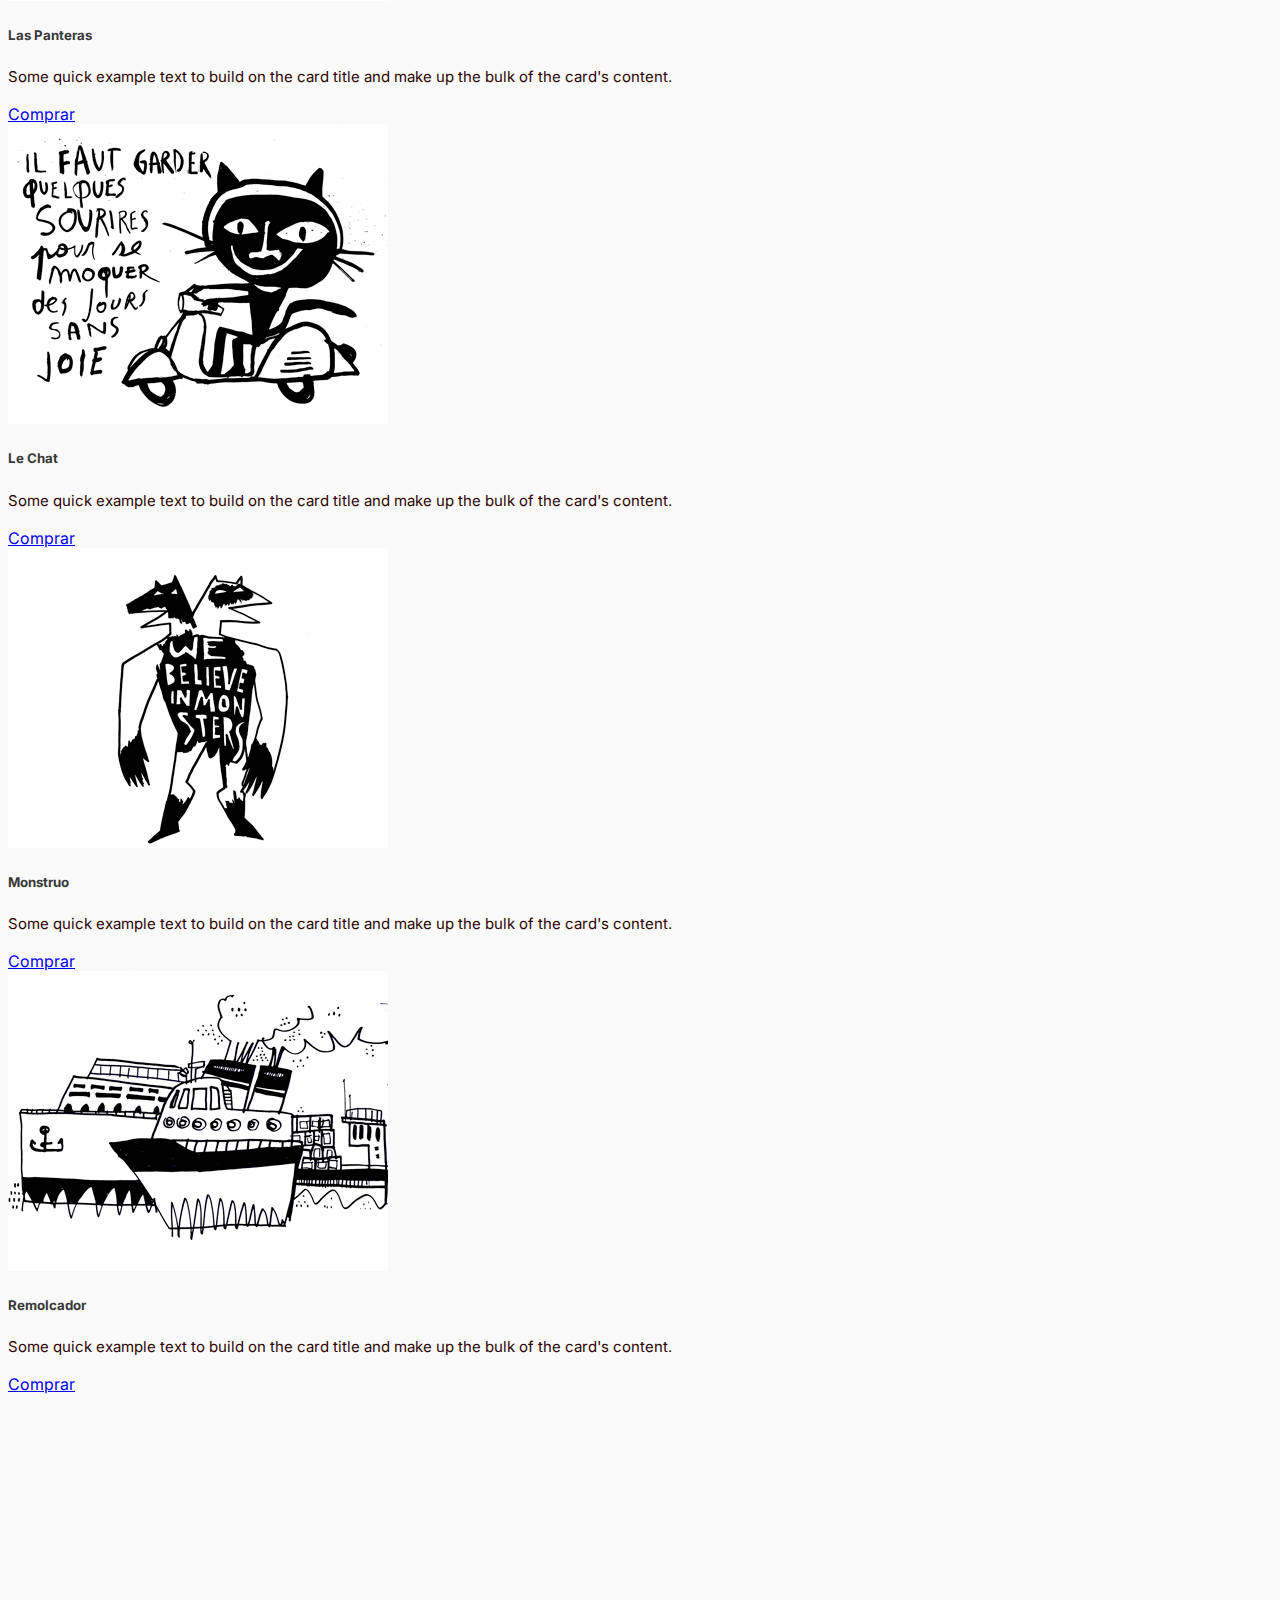
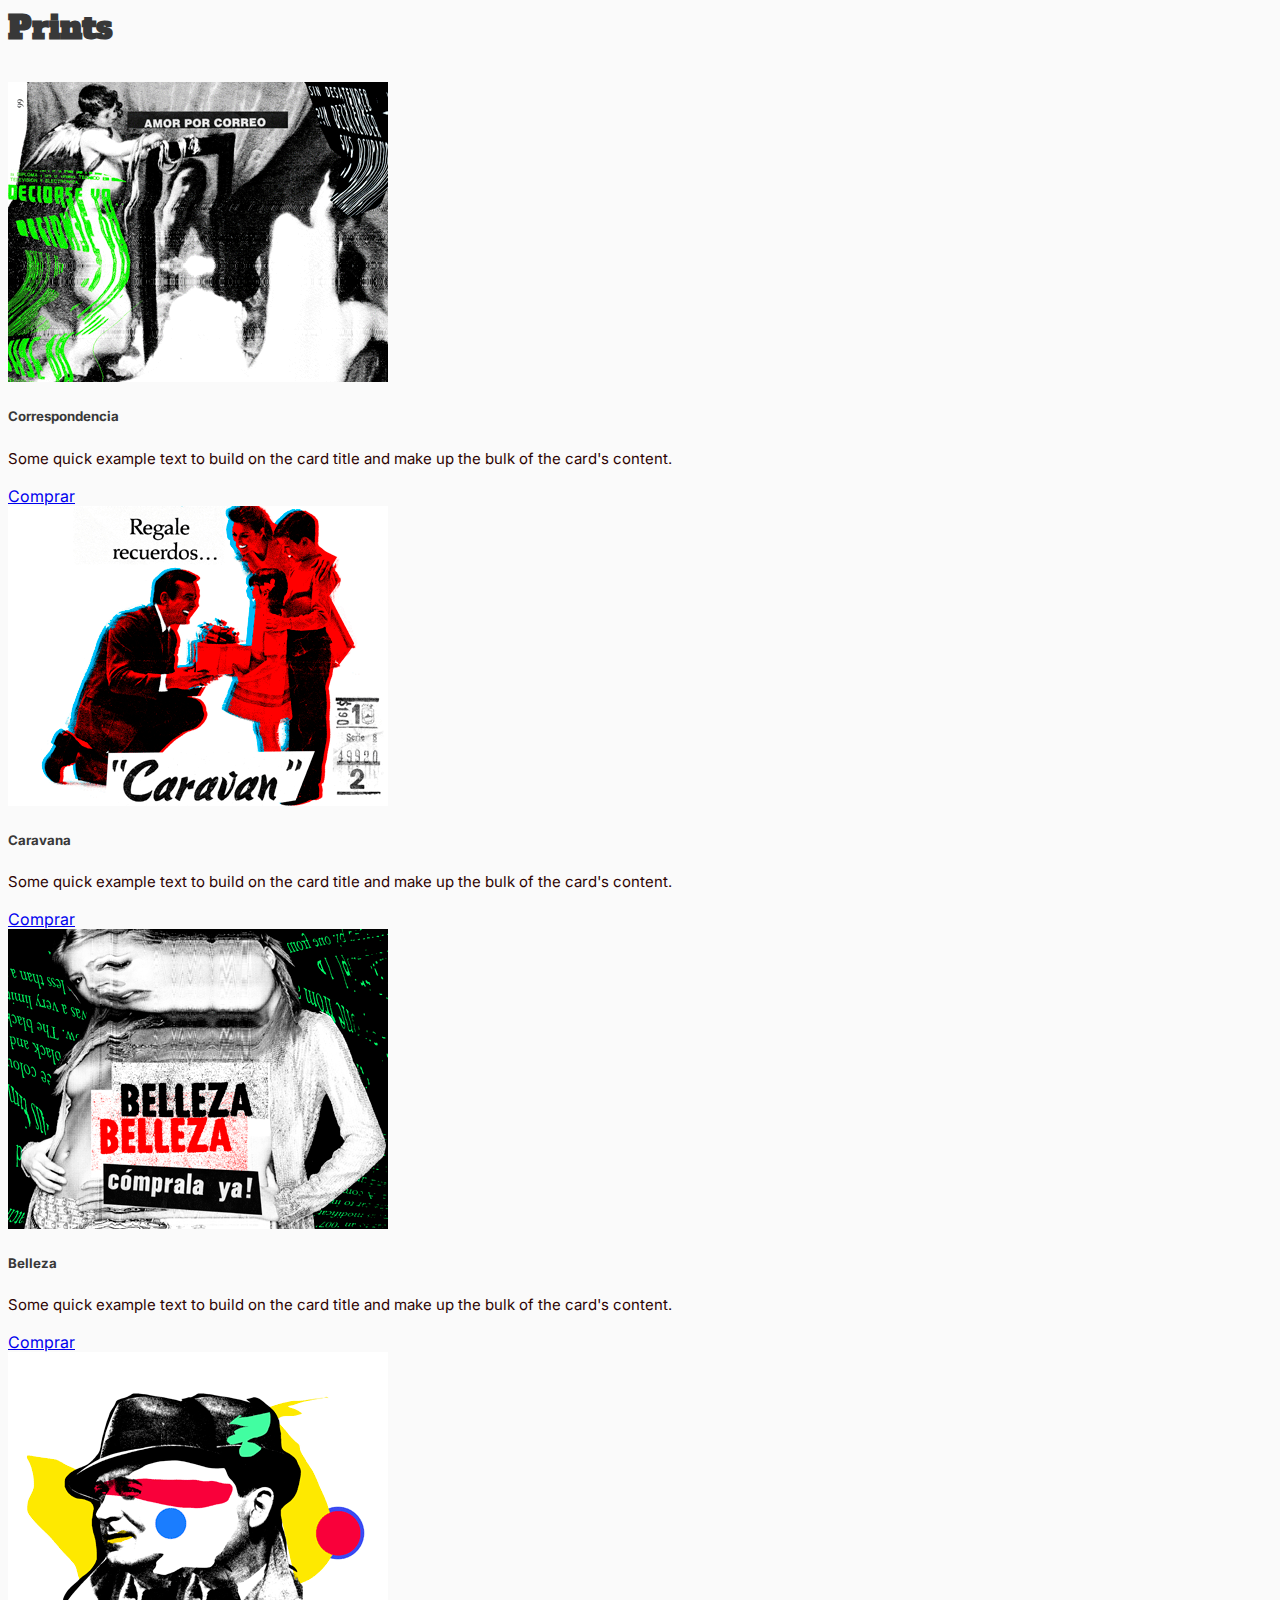
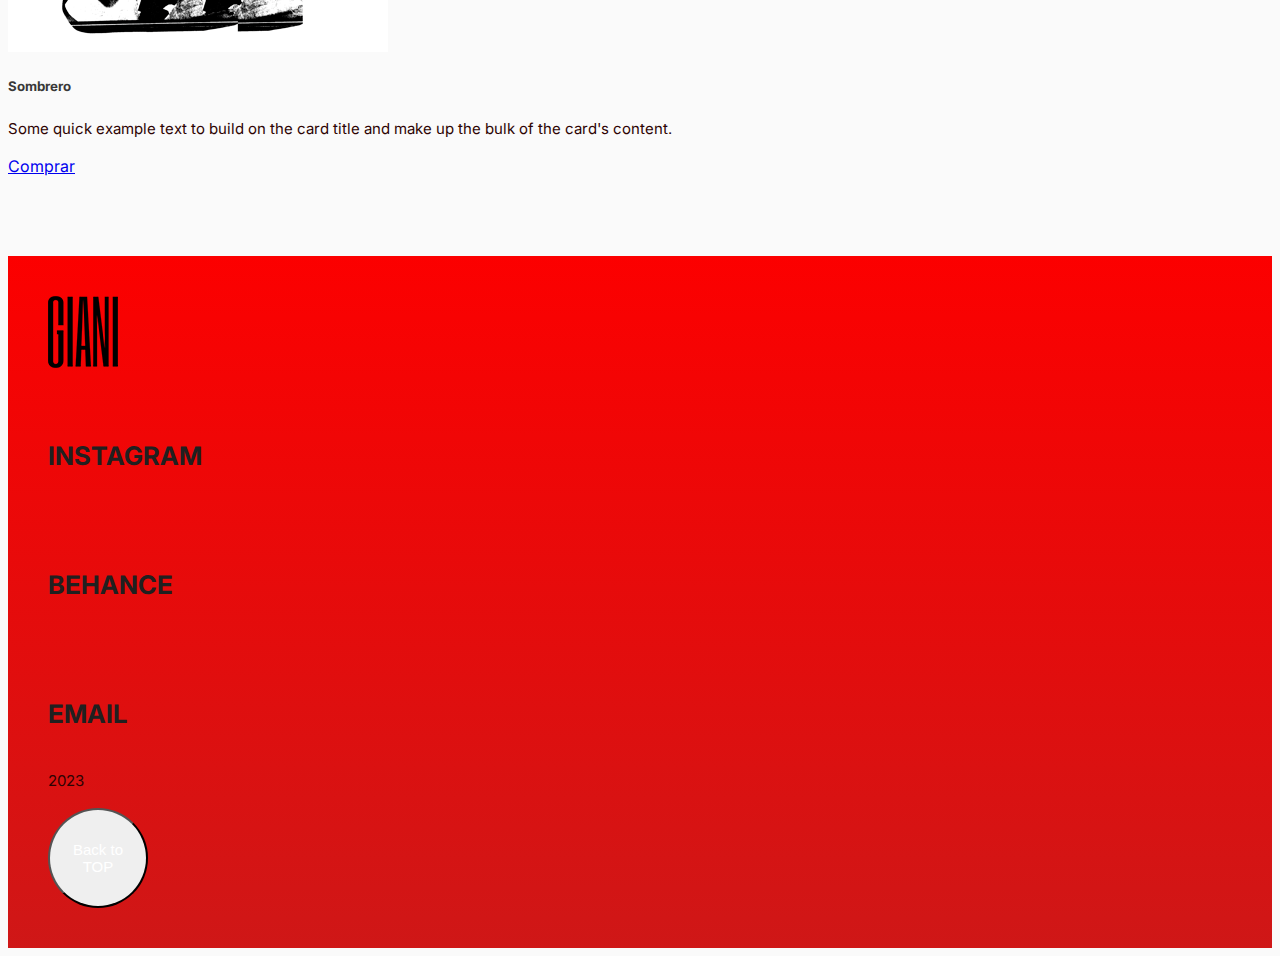
<file: tienda.html>
<!doctype html>
<html lang="en">

<head>
    <meta charset="utf-8">
    <meta name="viewport" content="width=device-width, initial-scale=1">
    <title>Tienda Giani.uy</title>
    <link href="https://cdn.jsdelivr.net/npm/bootstrap@5.3.2/dist/css/bootstrap.min.css" rel="stylesheet"
        integrity="sha384-T3c6CoIi6uLrA9TneNEoa7RxnatzjcDSCmG1MXxSR1GAsXEV/Dwwykc2MPK8M2HN" crossorigin="anonymous">
    <link rel="stylesheet" type="text/css" href="/CSS/estilos.css">
    <style>
        @import url('https://fonts.googleapis.com/css2?family=Alfa+Slab+One&family=DM+Serif+Display:ital@0;1&family=Inter:wght@500&family=Montserrat:ital,wght@0,600;0,700;0,900;1,900&display=swap');
    </style>
    <script src="https://cdn.jsdelivr.net/npm/@popperjs/core@2.11.8/dist/umd/popper.min.js"
        integrity="sha384-I7E8VVD/ismYTF4hNIPjVp/Zjvgyol6VFvRkX/vR+Vc4jQkC+hVqc2pM8ODewa9r" crossorigin="anonymous">
    </script>
    <script src="https://cdn.jsdelivr.net/npm/bootstrap@5.3.2/dist/js/bootstrap.min.js"
        integrity="sha384-BBtl+eGJRgqQAUMxJ7pMwbEyER4l1g+O15P+16Ep7Q9Q+zqX6gSbd85u4mG4QzX+" crossorigin="anonymous">
    </script>
</head>

<body>
    <header>
        <nav class="navbar navbar-expand-lg bg-body-tertiary">
            <div class="container-fluid">
                <a href="/index.html"><img src="/imgs/GIANI.png" alt="Logo Giani"></a>
                <button class="navbar-toggler" type="button" data-bs-toggle="collapse"
                    data-bs-target="#navbarSupportedContent" aria-controls="navbarSupportedContent"
                    aria-expanded="false" aria-label="Toggle navigation">
                    <span class="navbar-toggler-icon"></span>
                </button>
                <div class="collapse navbar-collapse" id="navbarSupportedContent">
                    <ul class="navbar-nav ms-auto mb-2 mb-lg-0">
                        <li class="nav-item">
                            <a class="nav-link active" aria-current="page" href="/index.html">Home</a>
                        </li>
                        <li class="nav-item">
                            <a class="nav-link" href="portfolio.html">Portfolio</a>
                        </li>
                        <li class="nav-item">
                            <a class="nav-link" href="portfolio.html">Acerca de</a>
                        </li>
                        <li class="nav-item"><a class="nav-link" href="/tienda.html">Tienda</a></li>
                        <li class="nav-item"><a class="nav-link" href="/blog.html">Blog</a></li>
                        <li class="nav-item"><a class="nav-link" href="/contacto.html">Contacto</a></li>
                    </ul>
                </div>
            </div>
        </nav>
    </header>
    <main>

        <!--Tienda-->
        <section id="bajada-home">
            <div class="container">
                <div class="row">
                    <div class="col col-lg-12 col-md-12 col-sm-12 ">
                        <h1>Tienda</h1>
                    </div>
                </div>
                <div class="row">
                    <div class="col col-lg-6 col-md-6 col-sm-12">
                        <p>Lorem ipsum dolor sit amet, consectetur adipisicing elit. Eveniet, provident perferendis.
                            Vero at quos
                            distinctio natus, voluptas, reiciendis debitis quibusdam consectetur
                            dignissimos ipsa perferendis! Accusamus libero illum neque placeat commodi? Lorem ipsum
                            dolor, sit amet
                            consectetur adipisicing elit.</p>
                        <p>Dolorum dignissimos omnis in maiores exercitationem repudiandae enim fugit laboriosam,
                            excepturi nulla
                            voluptatum temporibus aliquam consequatur non.</p>
                    </div>
                    <div class="col col-lg-3 col-md-3 col-sm-12">
                        <h4>Lorem, ipsum dolor sit amet consectetur adipisicing elit reiciendis debitis quibusdam
                            consectetur.</h4>
                    </div>
                    <div class="col col-lg-3 col-md-3 col-sm-12">
                        <h3>Sillum neque placeat commodi Lorem ipsum dolor</h3>
                    </div>
                </div>
            </div>
            </div>
            </div>
        </section>
        <!--Originales-->
        <section>
            <div class="container">
                <div class="row">
                    <h3>Originales</h3>
                    <div class="col col-lg-3 col-md-3 col-sm-12">
                        <!--Card_01-->
                        <div class="card">
                            <img src="/imgs/01.png" alt="imagen black panther">
                            <div class="card-body">
                                <h5 class="card-title">Las Panteras</h5>
                                <p class="card-text">Some quick example text to build on the card title and make up the
                                    bulk of the
                                    card's content.</p>
                                <a href="#" class="btn btn-primary">Comprar</a>
                            </div>
                        </div>
                    </div>
                    <!--Card_02-->
                    <div class="col col-lg-3 col-md-3 col-sm-12">
                        <div class="card">
                            <img src="/imgs/02.png" alt="imagen gato">
                            <div class="card-body">
                                <h5 class="card-title">Le Chat</h5>
                                <p class="card-text">Some quick example text to build on the card title and make up the
                                    bulk of the
                                    card's content.</p>
                                <a href="#" class="btn btn-primary">Comprar</a>
                            </div>
                        </div>
                    </div>
                    <!--Card_03-->
                    <div class="col col-lg-3 col-md-3 col-sm-12">
                        <div class="card">
                            <img src="/imgs/03.png" alt="imagen monster">
                            <div class="card-body">
                                <h5 class="card-title">Monstruo</h5>
                                <p class="card-text">Some quick example text to build on the card title and make up the
                                    bulk of the
                                    card's content.</p>
                                <a href="#" class="btn btn-primary">Comprar</a>
                            </div>
                        </div>
                    </div>
                    <!--Card_04-->
                    <div class="col col-lg-3 col-md-3 col-sm-12">
                        <div class="card">
                            <img src="/imgs/04.png" alt="imagen barco">
                            <div class="card-body">
                                <h5 class="card-title">Remolcador</h5>
                                <p class="card-text">Some quick example text to build on the card title and make up the
                                    bulk of the
                                    card's content.</p>
                                <a href="#" class="btn btn-primary">Comprar</a>
                            </div>
                        </div>
                    </div>
                </div>
            </div>
        </section>
        <!--Prints-->
        <section>
            <div class="container">
                <div class="row">
                    <h3>Prints</h3>
                    <div class="col col-lg-3 col-md-3 col-sm-12">
                        <!--Card_01-->
                        <div class="card">
                            <img src="/imgs/print01.png" alt="imagen correspondencia">
                            <div class="card-body">
                                <h5 class="card-title">Correspondencia</h5>
                                <p class="card-text">Some quick example text to build on the card title and make up the
                                    bulk of the
                                    card's content.</p>
                                <a href="#" class="btn btn-primary">Comprar</a>
                            </div>
                        </div>
                    </div>
                    <!--Card_02-->
                    <div class="col col-lg-3 col-md-3 col-sm-12">
                        <div class="card">
                            <img src="/imgs/print02.png" alt="imagen caravana">
                            <div class="card-body">
                                <h5 class="card-title">Caravana</h5>
                                <p class="card-text">Some quick example text to build on the card title and make up the
                                    bulk of the
                                    card's content.</p>
                                <a href="#" class="btn btn-primary">Comprar</a>
                            </div>
                        </div>
                    </div>
                    <!--Card_03-->
                    <div class="col col-lg-3 col-md-3 col-sm-12">
                        <div class="card">
                            <img src="/imgs/print03.png" alt="imagen belleza">
                            <div class="card-body">
                                <h5 class="card-title">Belleza</h5>
                                <p class="card-text">Some quick example text to build on the card title and make up the
                                    bulk of the
                                    card's content.</p>
                                <a href="#" class="btn btn-primary">Comprar</a>
                            </div>
                        </div>
                    </div>
                    <!--Card_04-->
                    <div class="col col-lg-3 col-md-3 col-sm-12">
                        <div class="card">
                            <img src="/imgs/print04.png" alt="imagen sombrero">
                            <div class="card-body">
                                <h5 class="card-title">Sombrero</h5>
                                <p class="card-text">Some quick example text to build on the card title and make up the
                                    bulk of the
                                    card's content.</p>
                                <a href="#" class="btn btn-primary">Comprar</a>
                            </div>
                        </div>
                    </div>
                </div>
            </div>
        </section>

    </main>
    <footer>
        <div class="container">
            <div class="row">
                <div class="col col-lg-3 col-md-3 col-sm-12">
                    <img src="/imgs/logo_footer.png" alt="logo footer Giani">
                    <h4><a href="https://www.instagram.com/santiagogiani/">INSTAGRAM</a></h4><br>
                    <h4><a href="https://www.behance.net/santiagogiani">BEHANCE</a></h4><br>
                    <h4><a href="#">EMAIL</a></h4>
                    <p>2023</p>
                </div>
                <div class="col col-lg-3 col-md-3 col-sm-12 ms-auto">
                    <button type="button" class="btn btn-dark btn-circle btn-xl"><a href="#">Back to TOP</a></button>
                </div>
            </div>
        </div>
    </footer>
</body>

</html>
</file>
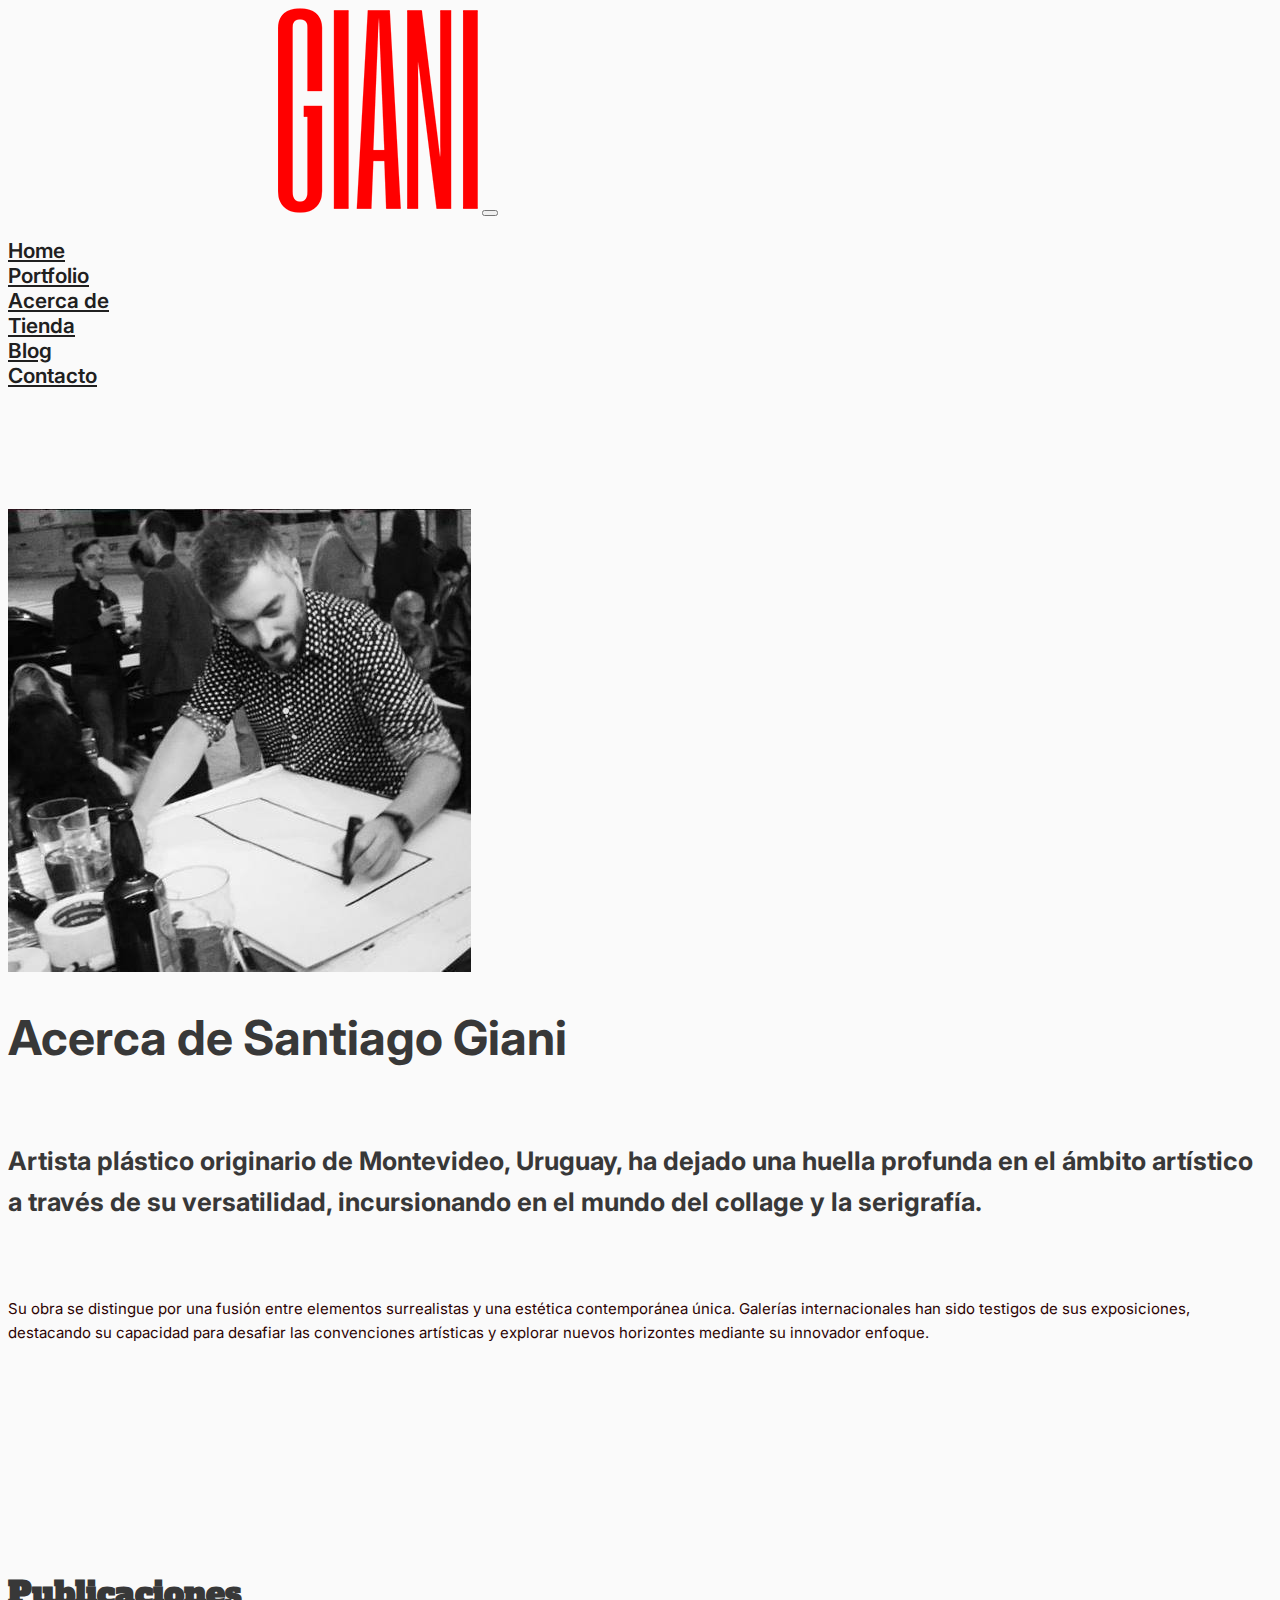
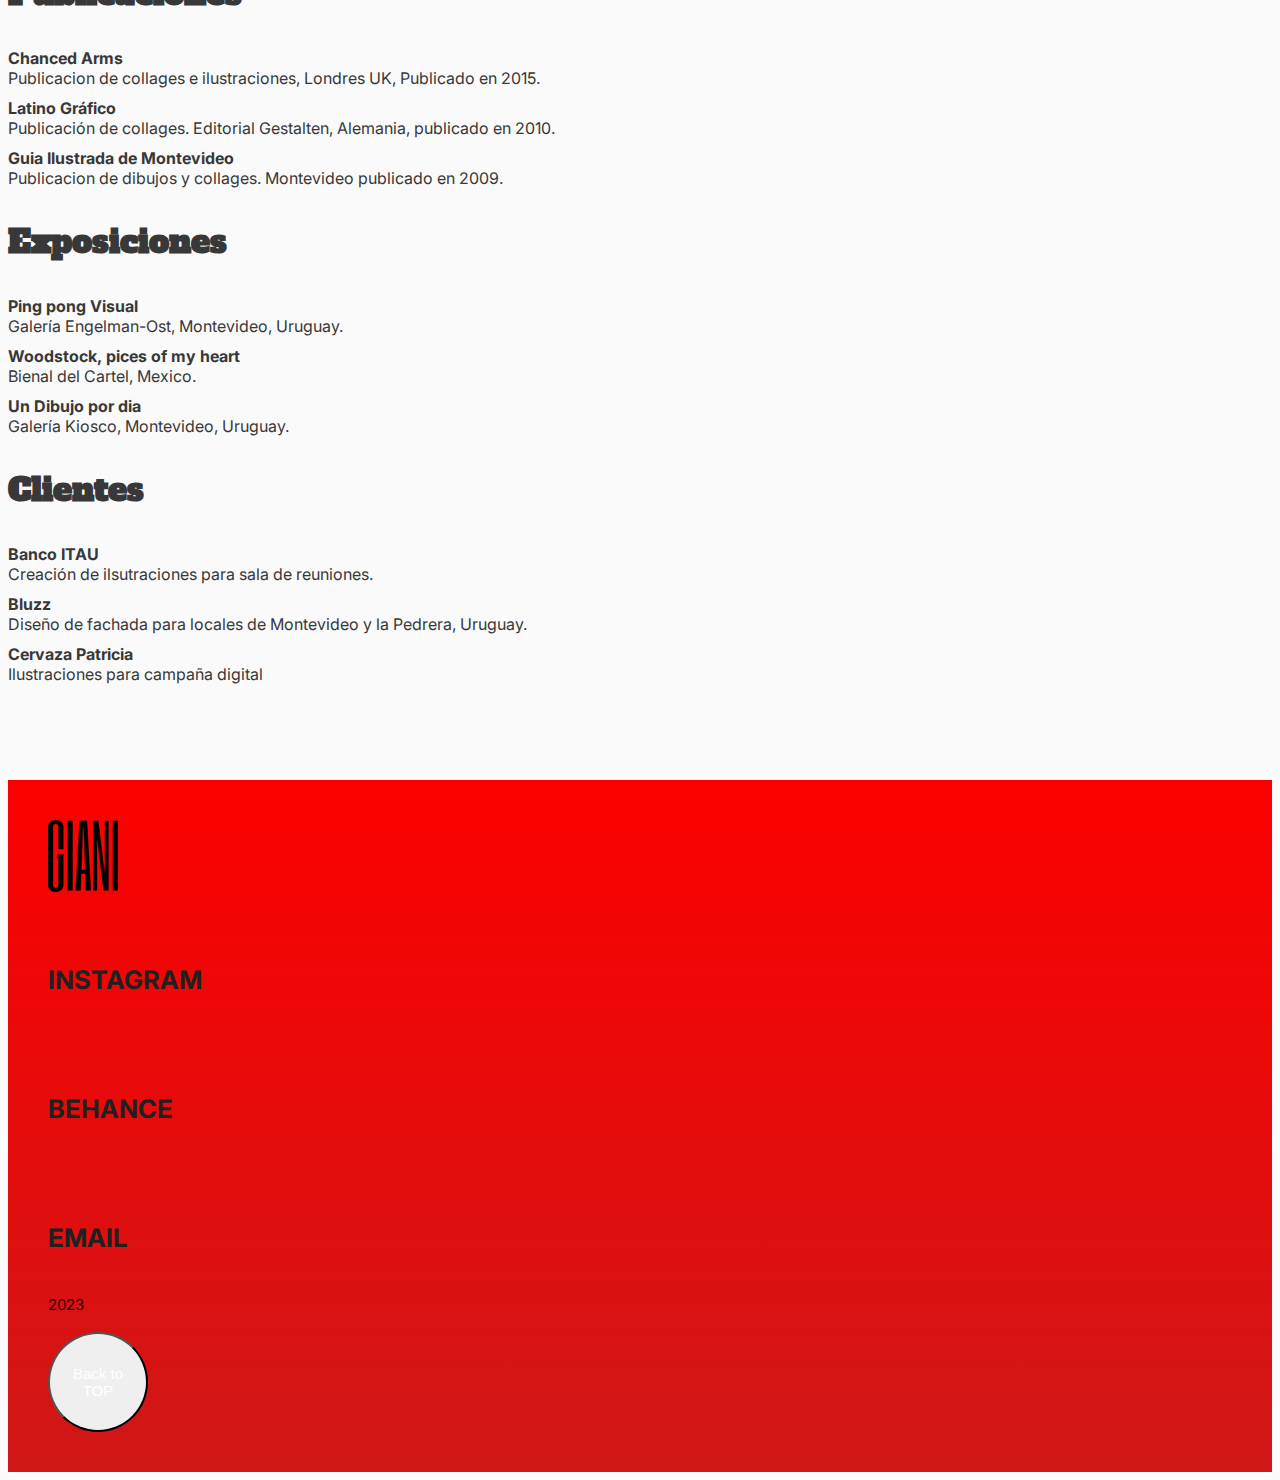
<file: html/acerca.html>
<!DOCTYPE html>
<html lang="es">

<head>
  <title>Acerca de Santiago Giani</title>
  <meta charset="UTF-8">
  <meta http-equiv="X-UA-Compatible" content="IE=edge">
  <meta name="viewport" content="width=device-width, initial-scale=1.0">
  <meta name="description" content="Acerca de Santiago Giani"/> 
  <meta  author="Santiago Giani"/>
  <meta  name="keywords" content="santiago giani, artista uruguayo, ilustracion, dibujo, club de dibujo, arte"/>
  <meta  name="copyright" content="Santiago Giani"/>
  <meta  name="robots" content="index"/>
  <link href="https://cdn.jsdelivr.net/npm/bootstrap@5.3.2/dist/css/bootstrap.min.css" rel="stylesheet"
    integrity="sha384-T3c6CoIi6uLrA9TneNEoa7RxnatzjcDSCmG1MXxSR1GAsXEV/Dwwykc2MPK8M2HN" crossorigin="anonymous">
  <link rel="stylesheet" type="text/css" href="/CSS/estilos.css">
  <script src="https://cdn.jsdelivr.net/npm/@popperjs/core@2.11.8/dist/umd/popper.min.js"
    integrity="sha384-I7E8VVD/ismYTF4hNIPjVp/Zjvgyol6VFvRkX/vR+Vc4jQkC+hVqc2pM8ODewa9r" crossorigin="anonymous">
  </script>
  <script src="https://cdn.jsdelivr.net/npm/bootstrap@5.3.2/dist/js/bootstrap.min.js"
    integrity="sha384-BBtl+eGJRgqQAUMxJ7pMwbEyER4l1g+O15P+16Ep7Q9Q+zqX6gSbd85u4mG4QzX+" crossorigin="anonymous">
  </script>
</head>

<body>
  <header>
    <nav class="navbar navbar-expand-lg bg-body-tertiary">
      <div class="container-fluid">
        <a href="/index.html"><img src="/imgs/GIANI.png" alt="Logo Giani"></a>
        <button class="navbar-toggler" type="button" data-bs-toggle="collapse" data-bs-target="#navbarSupportedContent"
          aria-controls="navbarSupportedContent" aria-expanded="false" aria-label="Toggle navigation">
          <span class="navbar-toggler-icon"></span>
        </button>
        <div class="collapse navbar-collapse" id="navbarSupportedContent">
          <ul class="navbar-nav ms-auto mb-2 mb-lg-0">
            <li class="nav-item">
              <a class="nav-link" href="/index.html">Home</a>
            </li>
            <li class="nav-item">
              <a class="nav-link" href="/html/portfolio.html">Portfolio</a>
            </li>
            <li class="nav-item">
              <a class="nav-link active" aria-current="page" href="#">Acerca de</a>
            </li>
            <li class="nav-item"><a class="nav-link" href="/html/tienda.html">Tienda</a></li>
            <li class="nav-item"><a class="nav-link" href="#">Blog</a></li>
            <li class="nav-item"><a class="nav-link" href="/html/contacto.html">Contacto</a></li>
          </ul>
        </div>
      </div>
    </nav>
  </header>
  <main>
    <!--Acerca-->
    <section id="acerca">
      <div class="container">
        <div class="row">
          <div class="col col-lg-6 col-md-6 col-sm-12">
            <img src="/imgs/acerca.jpeg" alt="Santiago Giani">
          </div>
          <div class="col col-lg-6 col-md-6 col-sm-12">
            <h1>Acerca de Santiago Giani</h1>
            <h4 id="bajada-acerca">Artista plástico originario de Montevideo, Uruguay, ha dejado una huella profunda en el
              ámbito artístico a través de su versatilidad, incursionando en el mundo del collage y la serigrafía.</h4>
            <p id="bajada-acerca">Su obra se distingue por una fusión entre elementos surrealistas y una estética
              contemporánea única. Galerías internacionales han sido testigos de sus exposiciones, destacando su capacidad para desafiar las
              convenciones artísticas y explorar nuevos horizontes mediante su innovador enfoque.</p>
          </div>
        </div>
    </section>

    <!--CV-->
    <section id="cv">
      <div class="container">
        <div class="row">
          <div class="col col-lg-4 col-md-4 col-sm-12">
            <h3>Publicaciones</h3>
            <ul>
              <li><b>Chanced Arms</b><br>
                Publicacion de collages e ilustraciones, Londres UK, Publicado en 2015.
              </li>
              <li><b>Latino Gráfico</b><br>
                Publicación de collages. Editorial Gestalten, Alemania, publicado en 2010.
              </li>
              <li><b>Guia Ilustrada de Montevideo</b><br>
                Publicacion de dibujos y collages. Montevideo publicado en 2009.
              </li>
            </ul>
          </div>
          <div class="col col-lg-4 col-md-4 col-sm-12">
            <h3>Exposiciones</h3>
            <ul>
              <li><b>Ping pong Visual</b><br>
                Galería Engelman-Ost, Montevideo, Uruguay.
              </li>
              <li><b>Woodstock, pices of my heart</b><br>
                Bienal del Cartel, Mexico.
              </li>
              <li><b>Un Dibujo por dia</b><br>
                Galería Kiosco, Montevideo, Uruguay.
              </li>
            </ul>
          </div>
          <div class="col col-lg-4 col-md-4 col-sm-12">
            <h3>Clientes</h3>
            <ul>
              <li><b>Banco ITAU</b><br>
                Creación de ilsutraciones para sala de reuniones.
              </li>
              <li><b>Bluzz</b><br>
                Diseño de fachada para locales de Montevideo y la Pedrera, Uruguay.
              </li>
              <li><b>Cervaza Patricia</b><br>
                Ilustraciones para campaña digital
              </li>
            </ul>
          </div>
        </div>
  </main>
  <footer>
    <div class="container">
      <div class="row">
        <div class="col col-lg-3 col-md-3 col-sm-12">
          <img src="/imgs/logo_footer.png" alt="logo footer Giani">
          <h4><a href="https://www.instagram.com/santiagogiani/">INSTAGRAM</a></h4><br>
          <h4><a href="https://www.behance.net/santiagogiani">BEHANCE</a></h4><br>
          <h4><a href="#">EMAIL</a></h4>
          <p>2023</p>
        </div>
        <div id="backtotop" class="col col-lg-3 col-md-3 col-sm-12 ms-auto">
          <button type="button" class="btn btn-dark btn-circle btn-xl"><a href="#">Back to TOP</a></button>
        </div>
      </div>
    </div>
  </footer>
</body>

</html>
</file>
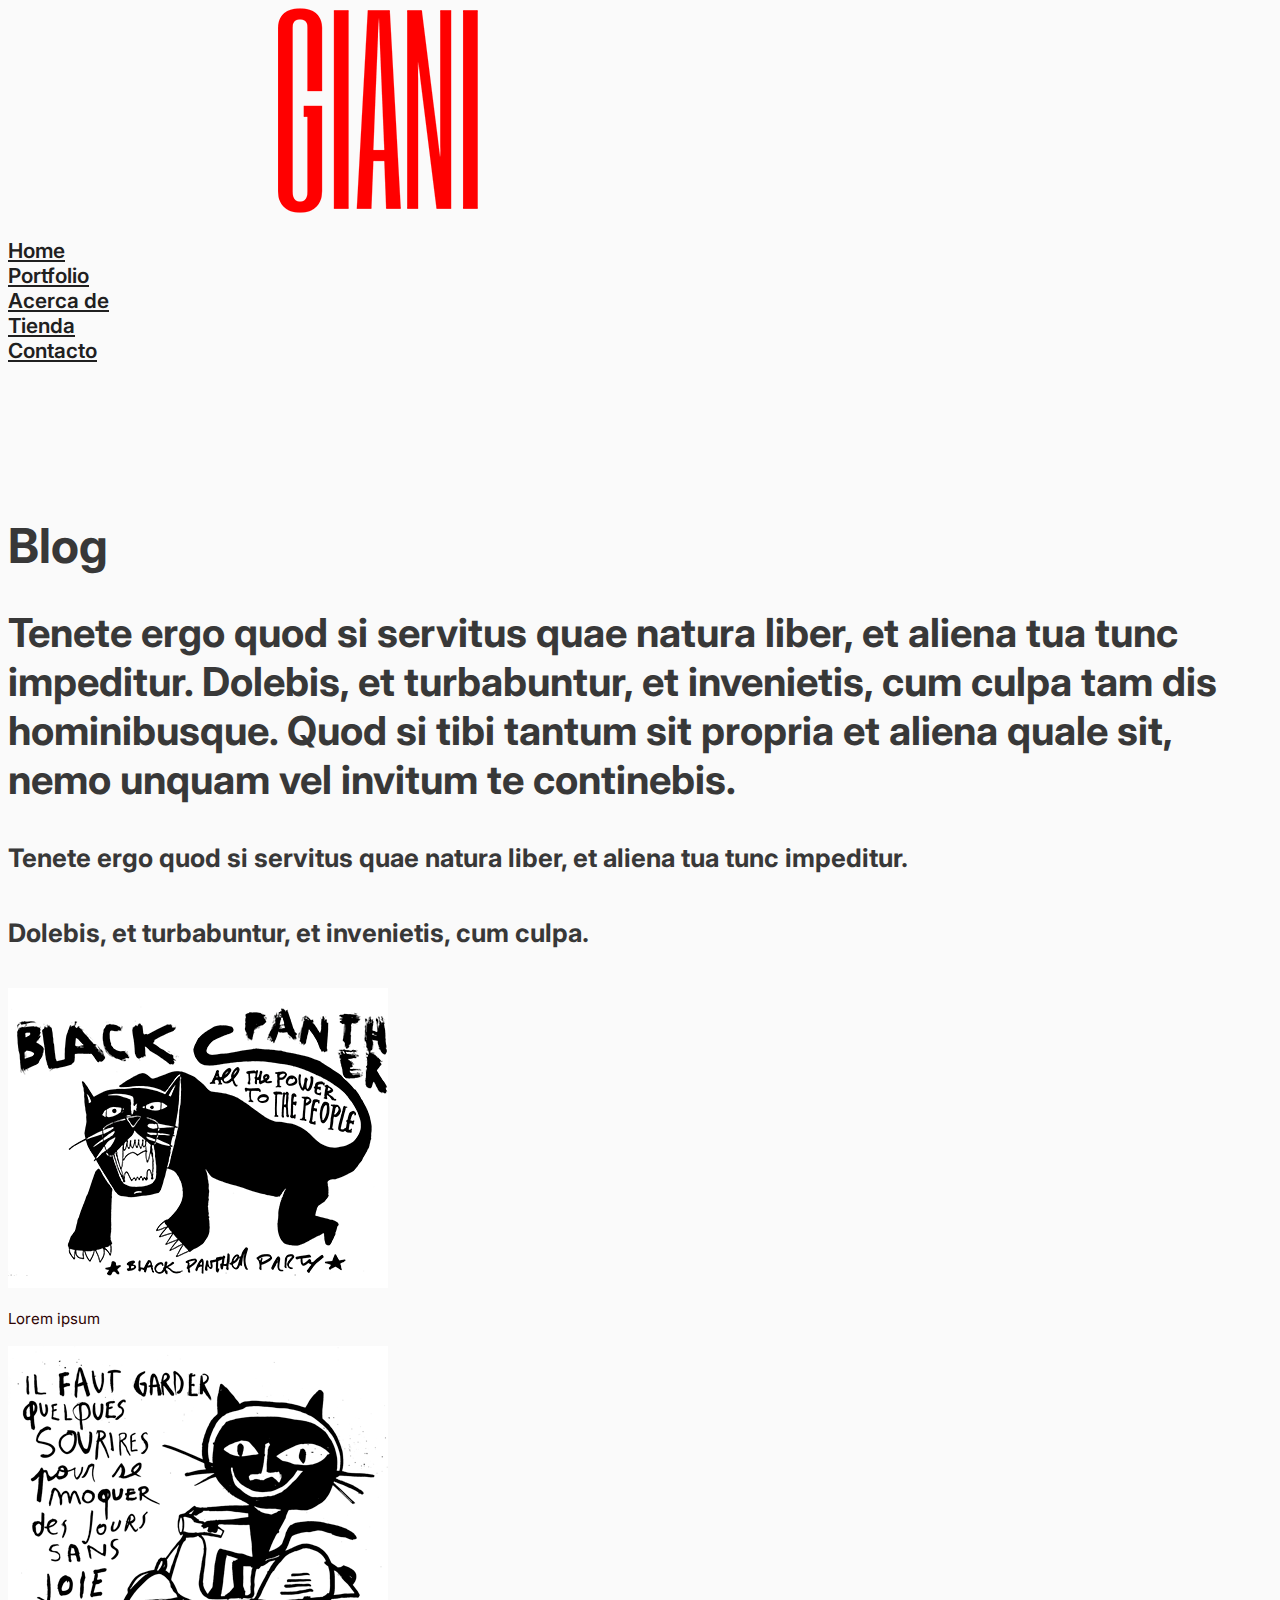
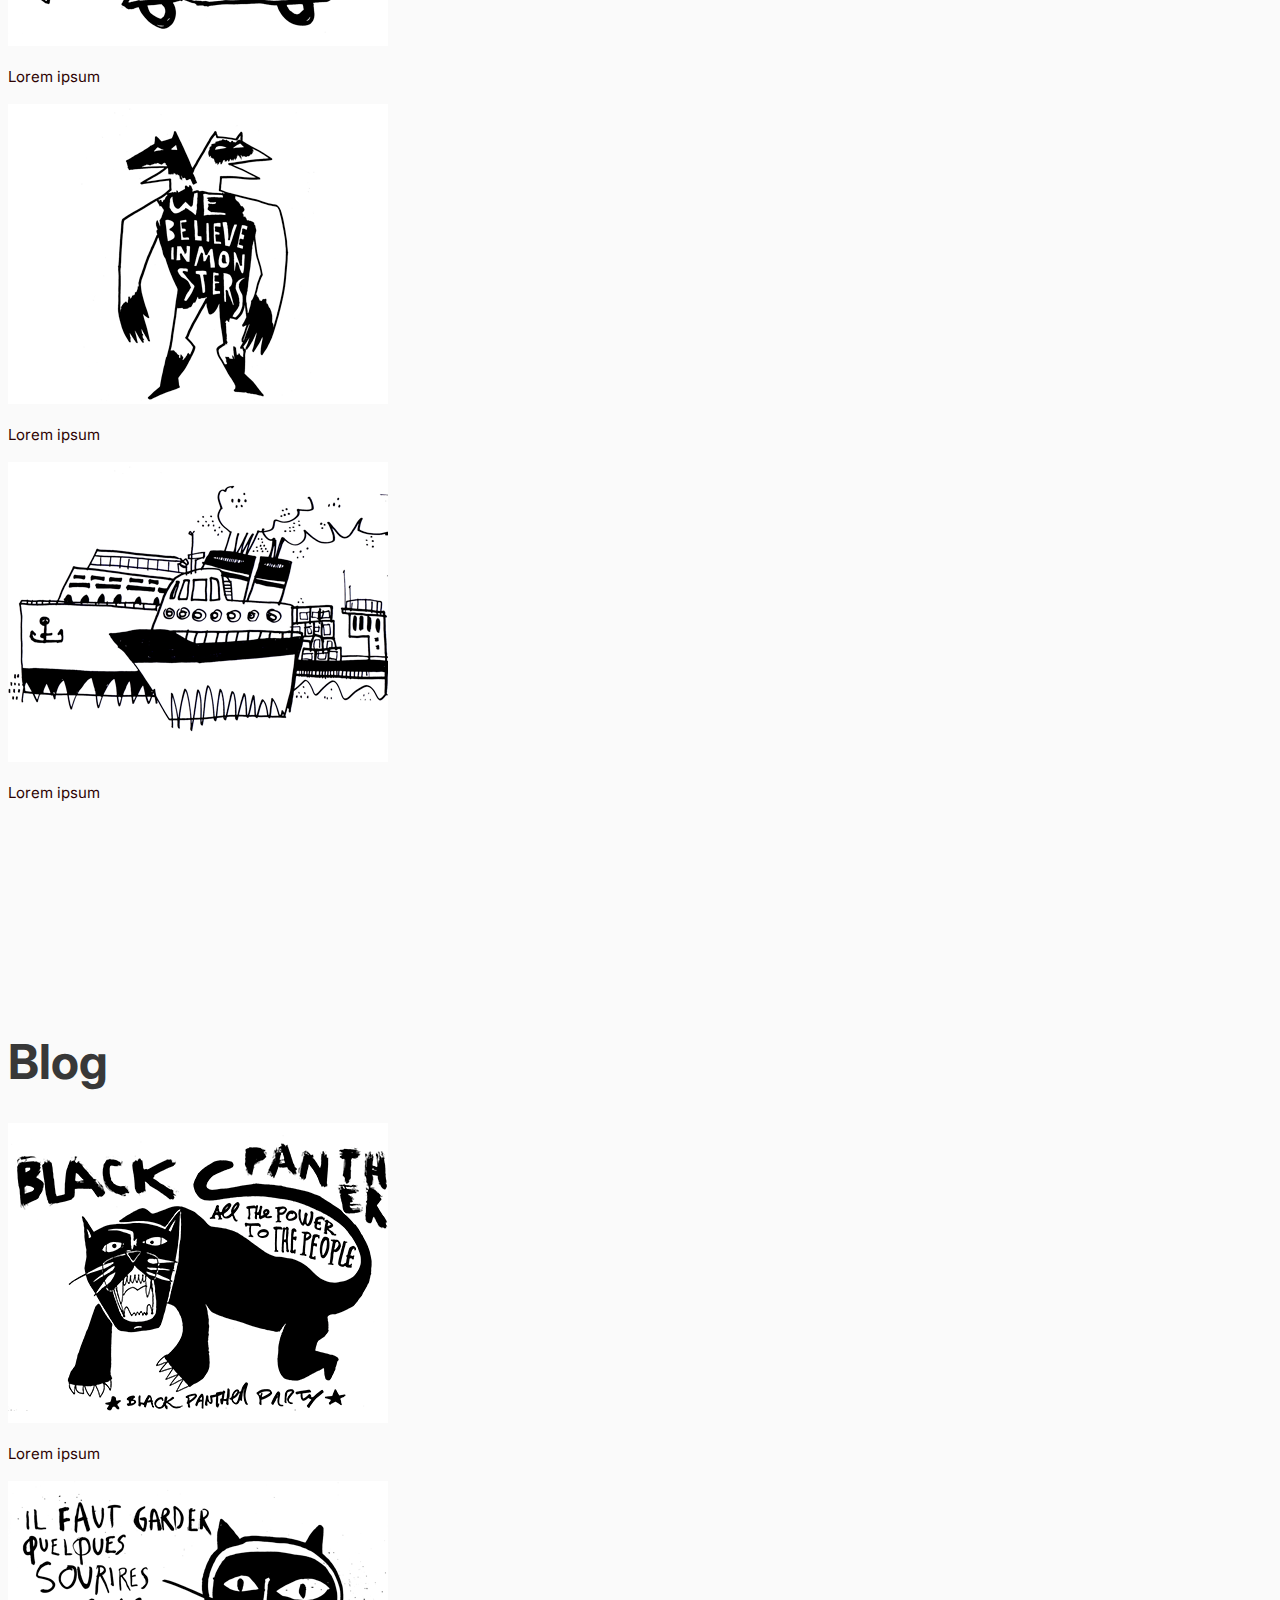
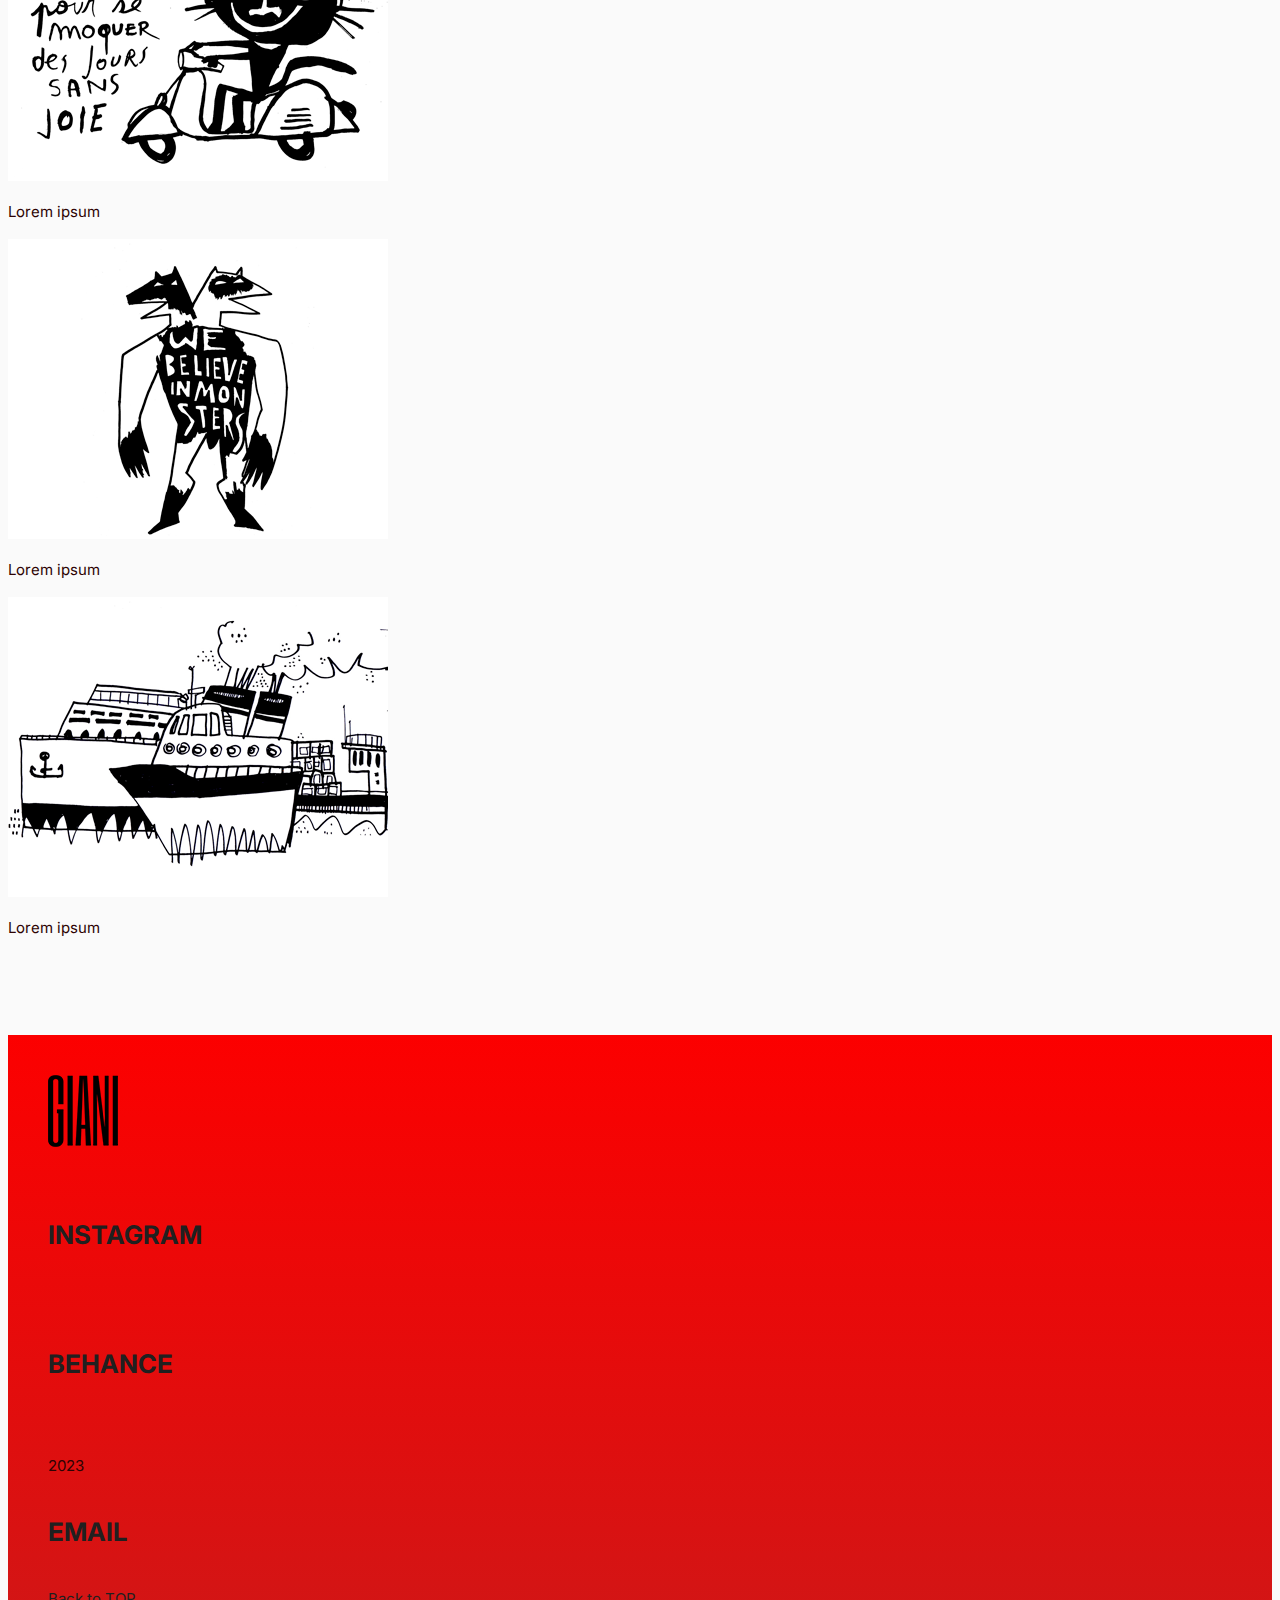
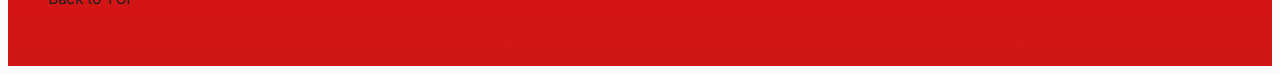
<file: html/blog.html>
<!DOCTYPE html>
<html lang="es">

<head>
    <meta charset="UTF-8">
    <meta http-equiv="X-UA-Compatible" content="IE=edge">
    <meta name="viewport" content="width=device-width, initial-scale=1.0">
    <title>Giani.uy</title>
    <link rel="stylesheet" type="text/css" href="/CSS/estilos.css">
</head>

<body>
    <header>
        <nav>
            <a href="/index.html"><img src="/imgs/GIANI.png" alt="Logo Giani"></a>
            <ul>
                <li><a href="/index.html">Home</a></li>
                <li><a href="/html/portfolio.html">Portfolio</a></li>
                <li><a href="/html/acerca.html">Acerca de</a></li>
                <li><a href="/html/tienda.html">Tienda</a></li>
                <li><a href="/html/contacto.html">Contacto</a></li>
            </ul>
        </nav>
    </header>
    <main>
        <!--Blog-->
        <section>
            <h1>Blog</h1>
            <h2>Tenete ergo quod si servitus quae natura liber, et aliena tua tunc impeditur. Dolebis, et turbabuntur,
                et invenietis, cum culpa tam dis hominibusque.
                Quod si tibi tantum sit propria et aliena quale sit, nemo unquam vel invitum te continebis.</h2>
            <h4>Tenete ergo quod si servitus quae natura liber, et aliena tua tunc impeditur.</h4>
            <h4>Dolebis, et turbabuntur, et invenietis, cum culpa.</h4>
            <img src="/imgs/01.png" alt="imagen black panther">
            <p>Lorem ipsum</p>
            <img src="/imgs/02.png" alt="imagen gato">
            <p>Lorem ipsum</p>
            <img src="/imgs/03.png" alt="imagen monster">
            <p>Lorem ipsum</p>
            <img src="/imgs/04.png" alt="imagen barco">
            <p>Lorem ipsum</p>
            </section>
            <section>
                <h1>Blog</h1>
                <img src="/imgs/01.png" alt="imagen black panther">
                <p>Lorem ipsum</p>
                <img src="/imgs/02.png" alt="imagen gato">
                <p>Lorem ipsum</p>
                <img src="/imgs/03.png" alt="imagen monster">
                <p>Lorem ipsum</p>
                <img src="/imgs/04.png" alt="imagen barco">
                <p>Lorem ipsum</p>
                </section>
    </main>
    <footer>
        <img src="/imgs/logo_footer.png" alt="logo footer Giani">
        <h4>INSTAGRAM</h4><br>
        <h4>BEHANCE</h4><br>
        <p>2023</p>
        <h4>EMAIL</h4>
        <p><a href="#">Back to TOP</a></p>
    </footer>
</body>

</html>
</file>
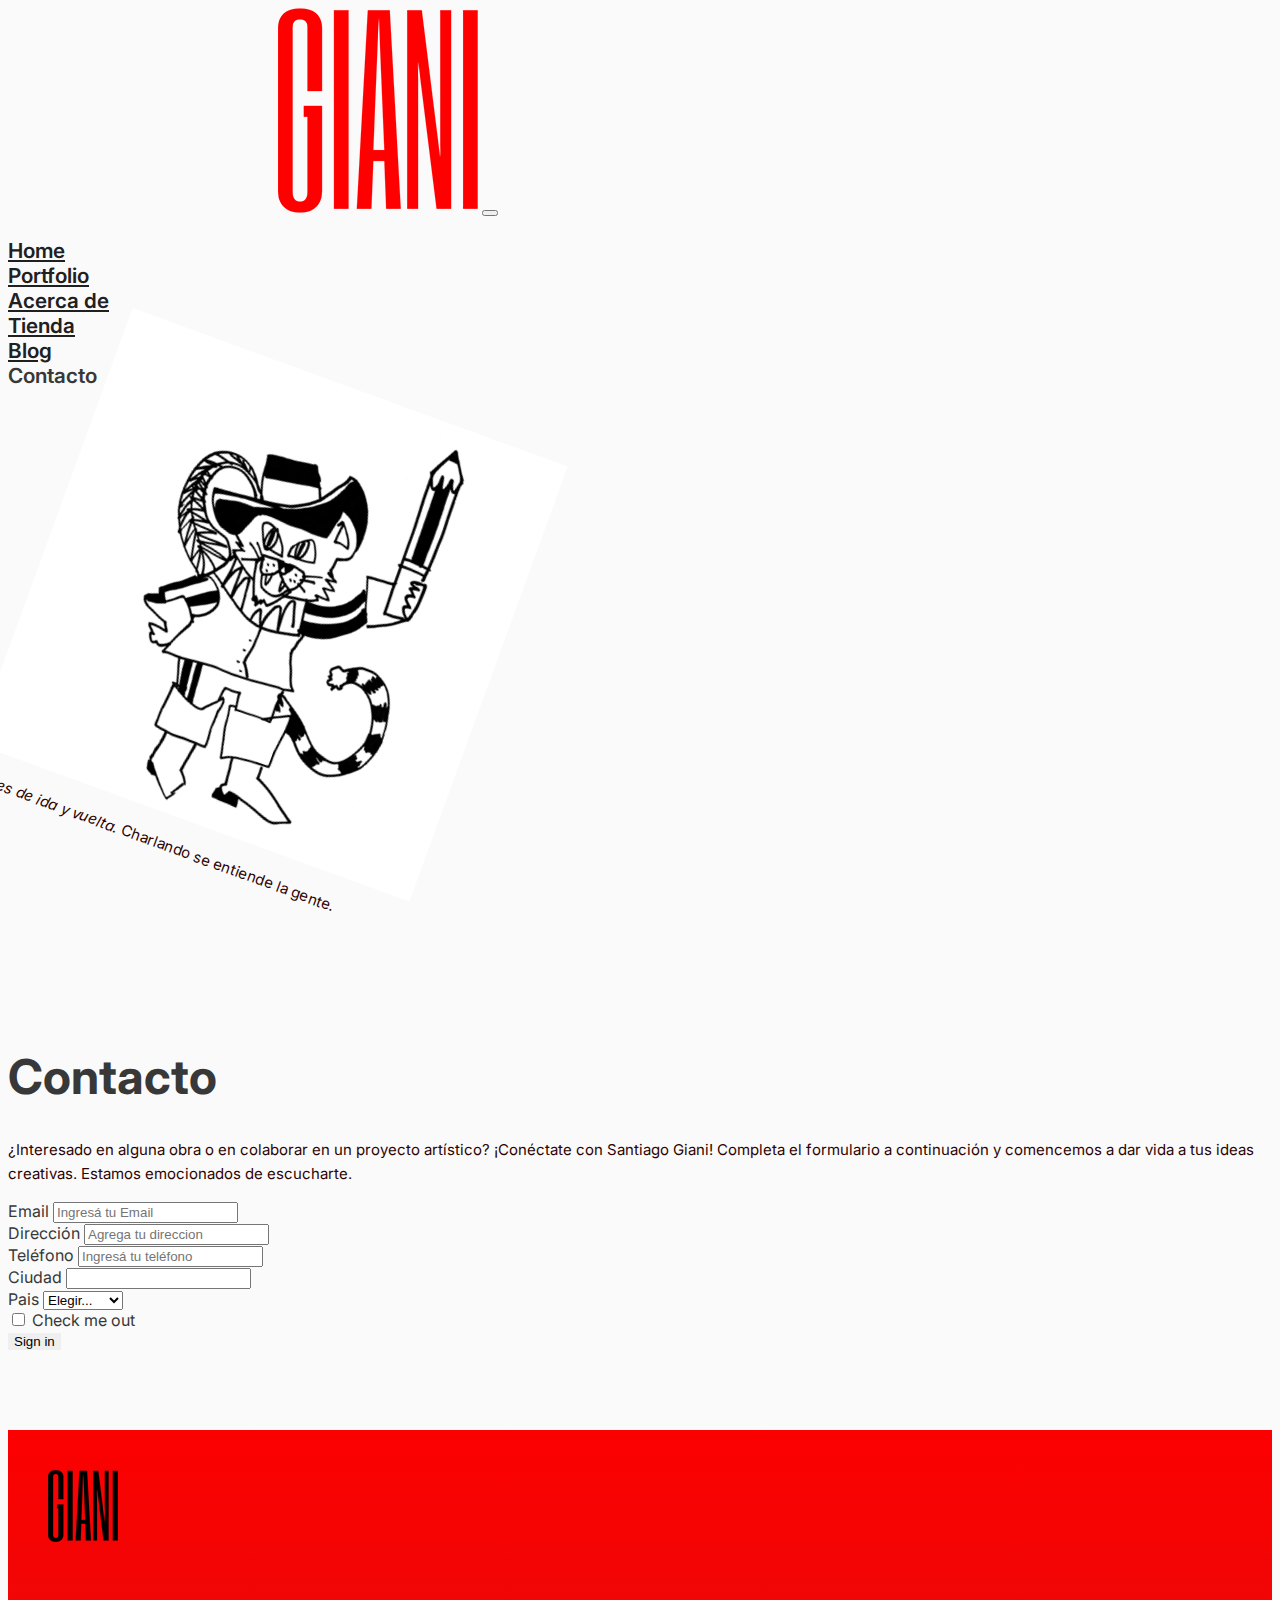
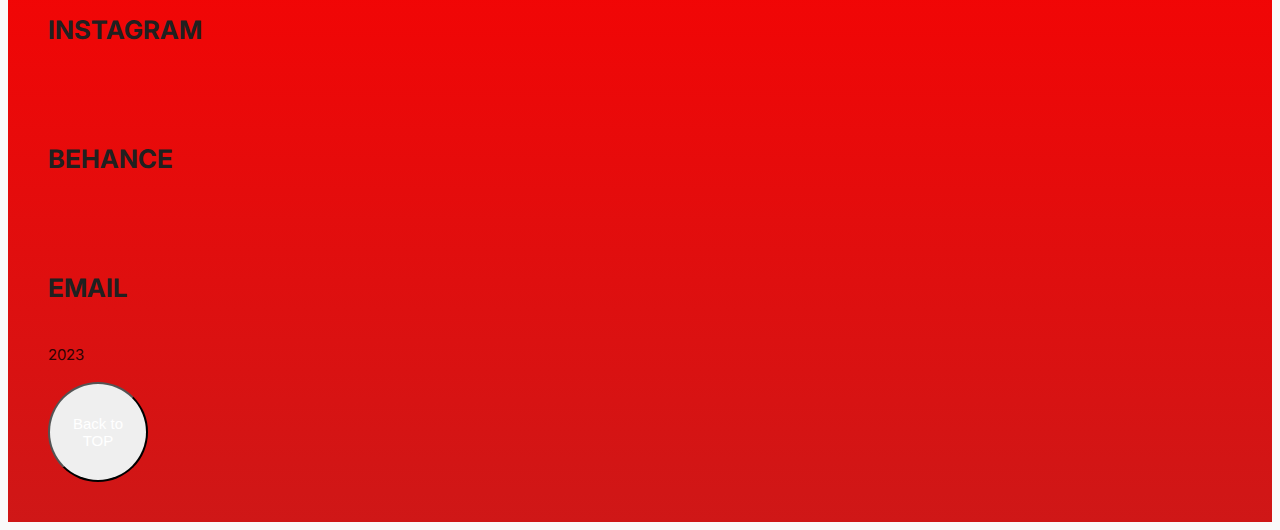
<file: html/contacto.html>
<!DOCTYPE html>
<html lang="es">

<head>
  <title>Contacto Santiago Giani</title>
  <meta charset="utf-8">
  <meta name="viewport" content="width=device-width, initial-scale=1">
  <meta name="description" content="Pagina de contacto de Santiago Giani"/> 
  <meta  author="Santiago Giani"/>
  <meta  name="keywords" content="santiago giani, contacto,  arte, collage, pintura, dibujo, ilustración"/>
  <meta  name="copyright" content="Santiago Giani"/>
  <meta  name="robots" content="index"/>
  <link href="https://cdn.jsdelivr.net/npm/bootstrap@5.3.2/dist/css/bootstrap.min.css" rel="stylesheet"
    integrity="sha384-T3c6CoIi6uLrA9TneNEoa7RxnatzjcDSCmG1MXxSR1GAsXEV/Dwwykc2MPK8M2HN" crossorigin="anonymous">
  <link rel="stylesheet" type="text/css" href="/CSS/estilos.css">
  <script src="https://cdn.jsdelivr.net/npm/@popperjs/core@2.11.8/dist/umd/popper.min.js"
    integrity="sha384-I7E8VVD/ismYTF4hNIPjVp/Zjvgyol6VFvRkX/vR+Vc4jQkC+hVqc2pM8ODewa9r" crossorigin="anonymous">
  </script>
  <script src="https://cdn.jsdelivr.net/npm/bootstrap@5.3.2/dist/js/bootstrap.min.js"
    integrity="sha384-BBtl+eGJRgqQAUMxJ7pMwbEyER4l1g+O15P+16Ep7Q9Q+zqX6gSbd85u4mG4QzX+" crossorigin="anonymous">
  </script>

  <head>

  <body>
    <!--HEADER-->
    <header>
      <nav class="navbar navbar-expand-lg bg-body-tertiary">
        <div class="container-fluid">
          <a href="/index.html"><img src="/imgs/GIANI.png" alt="Logo Giani"></a>
          <button class="navbar-toggler" type="button" data-bs-toggle="collapse"
            data-bs-target="#navbarSupportedContent" aria-controls="navbarSupportedContent" aria-expanded="false"
            aria-label="Toggle navigation">
            <span class="navbar-toggler-icon"></span>
          </button>
          <div class="collapse navbar-collapse" id="navbarSupportedContent">
            <ul class="navbar-nav ms-auto mb-2 mb-lg-0">
              <li class="nav-item">
                <a class="nav-link" href="/index.html">Home</a>
              </li>
              <li class="nav-item">
                <a class="nav-link" href="/html/portfolio.html">Portfolio</a>
              </li>
              <li class="nav-item">
                <a class="nav-link" href="/html/acerca.html">Acerca de</a>
              </li>
              <li class="nav-item"><a class="nav-link" href="/html/tienda.html">Tienda</a></li>
              <li class="nav-item"><a class="nav-link" href="/html/blog.html">Blog</a></li>
              <li class="nav-link active" aria-current="page" href="/html/contacto.html">Contacto</a></li>
            </ul>
          </div>
        </div>
      </nav>
    </header>
    <main>
      <!--Contacto-->
      <section>
        <div class="container">
          <div class="row">
            <div class="col col-lg-6 col-md-6 col-sm-12">
              <div class="movido">
                <img src="/imgs/contacto.png" alt="Contacto Santiago Giani"><br>
                <p><i>Esto es de ida y vuelta. </i>Charlando se entiende la gente.</p>
              </div>
            </div>
            <div class="col col-lg-6 col-md-6 col-sm-12">
              <div class=" my-element mx-auto">
                <h1>Contacto</h1>
                <p>¿Interesado en alguna obra o en colaborar en un proyecto artístico? ¡Conéctate con Santiago Giani!
                  Completa el formulario a continuación y comencemos a dar vida a tus ideas creativas. Estamos
                  emocionados de escucharte.
                </p>
                <!--Form-->
                <form>
                  <div class="form-row">
                    <div class="form-group col-md-6">
                      <label for="inputEmail4">Email</label>
                      <input type="email" class="form-control" id="inputEmail4" placeholder="Ingresá tu Email">
                    </div>

                  </div>
                  <div class="form-group">
                    <label for="inputAddress">Dirección</label>
                    <input type="text" class="form-control" id="inputAddress" placeholder="Agrega tu direccion">
                  </div>
                  <div class="form-group">
                    <label for="inputAddress2">Teléfono</label>
                    <input type="text" class="form-control" id="inputAddress2" placeholder="Ingresá tu teléfono">
                  </div>
                  <div class="form-row">
                    <div class="form-group col-md-6">
                      <label for="inputCity">Ciudad</label>
                      <input type="text" class="form-control" id="inputCity">
                    </div>
                    <div class="form-group col-md-4">
                      <label for="inputState">Pais</label>
                      <select id="inputState" class="form-control">
                        <option selected>Elegir...</option>
                        <option>Argentina</option>
                        <option>Brasil</option>
                        <option>Chile</option>
                        <option>Paraguay</option>
                        <option>Uruguay</option>
                      </select>
                    </div>
                  </div>
                  <div class="form-group">
                    <div class="form-check">
                      <input class="form-check-input" type="checkbox" id="gridCheck">
                      <label class="form-check-label" for="gridCheck">
                        Check me out
                      </label>
                    </div>
                  </div>
                  <button type="submit" class="btn btn-primary">Sign in</button>
                </form>

              </div>
            </div>
          </div>
      </section>

    </main>
    <!--FOOTER-->
    <footer>
      <div class="container">
        <div class="row">
          <div class="col col-lg-3 col-md-3 col-sm-12">
            <img src="/imgs/logo_footer.png" alt="logo footer Giani">
            <h4><a href="https://www.instagram.com/santiagogiani/">INSTAGRAM</a></h4><br>
            <h4><a href="https://www.behance.net/santiagogiani">BEHANCE</a></h4><br>
            <h4><a href="#">EMAIL</a></h4>
            <p>2023</p>
          </div>
          <div id="backtotop" class="col col-lg-3 col-md-3 col-sm-12 ms-auto">
            <button type="button" class="btn btn-dark btn-circle btn-xl"><a href="#">Back to TOP</a></button>
          </div>
        </div>
      </div>
    </footer>
  </body>

</html>
</file>
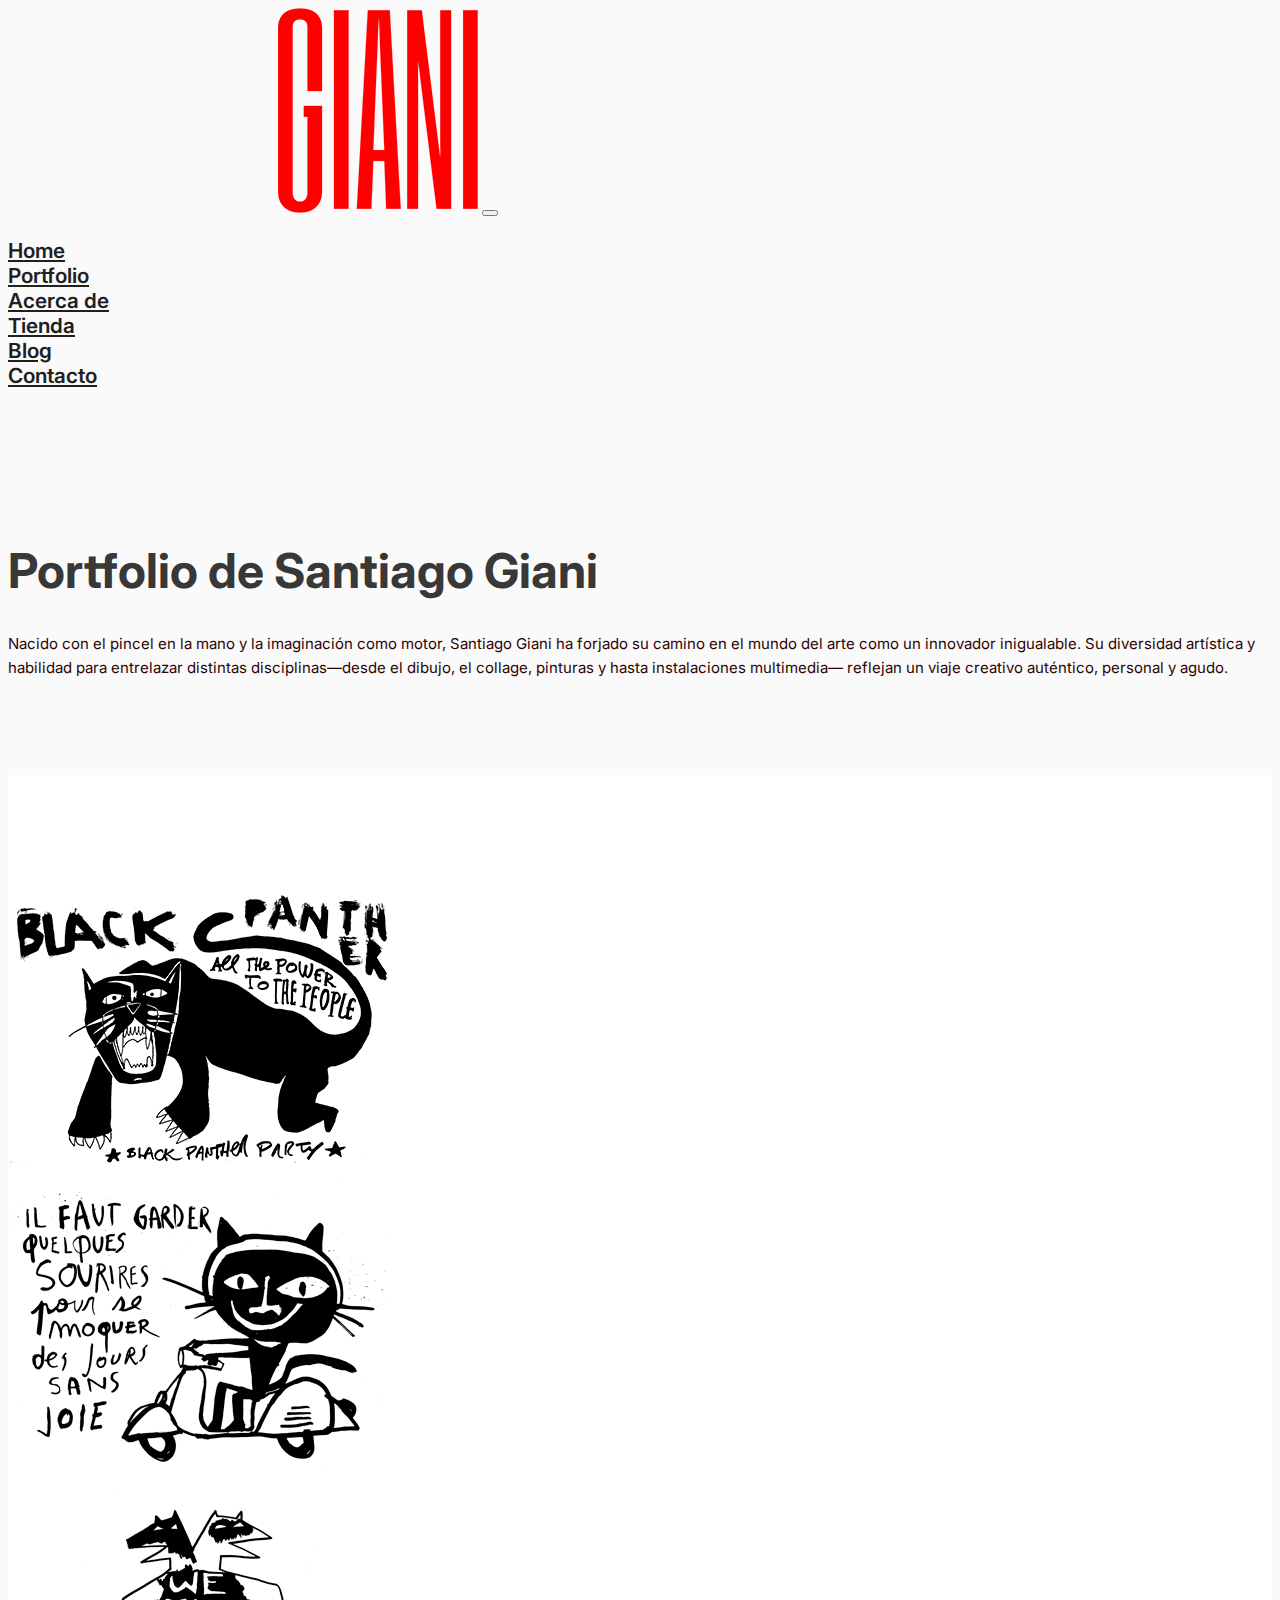
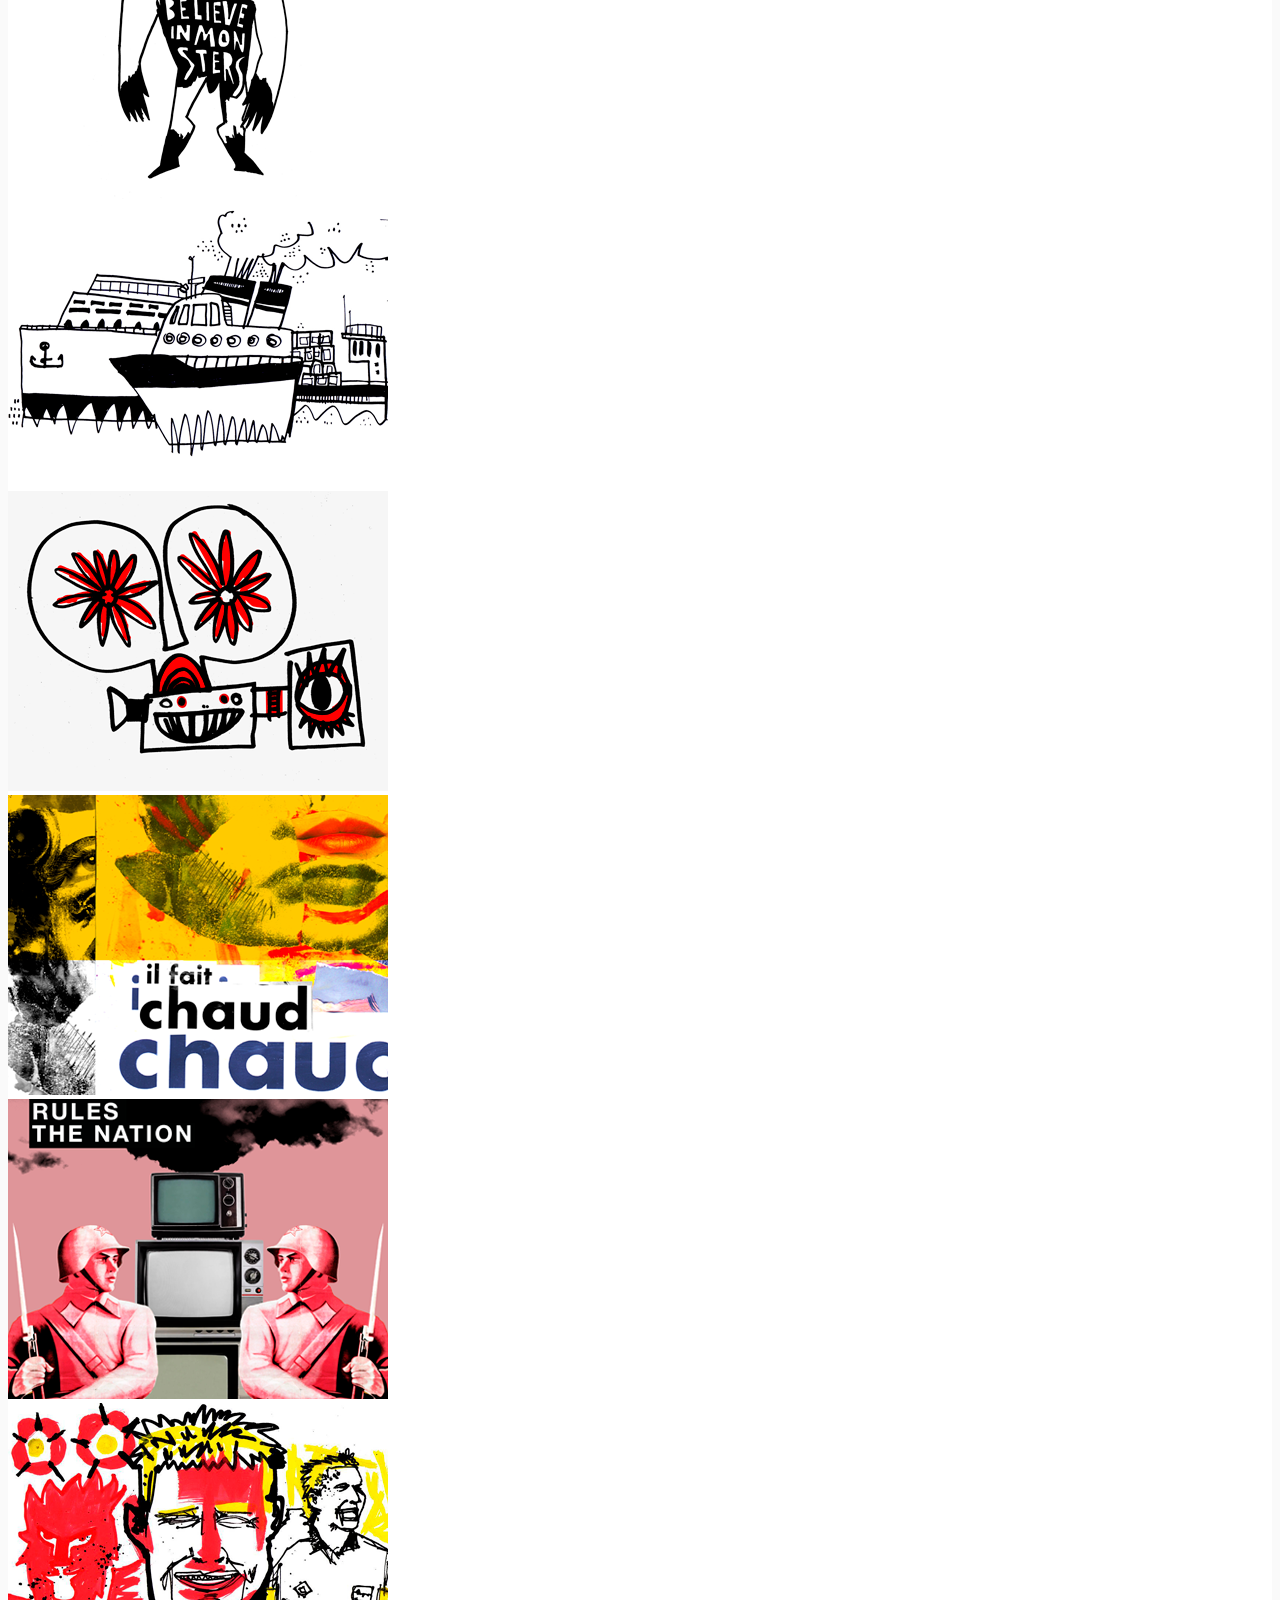
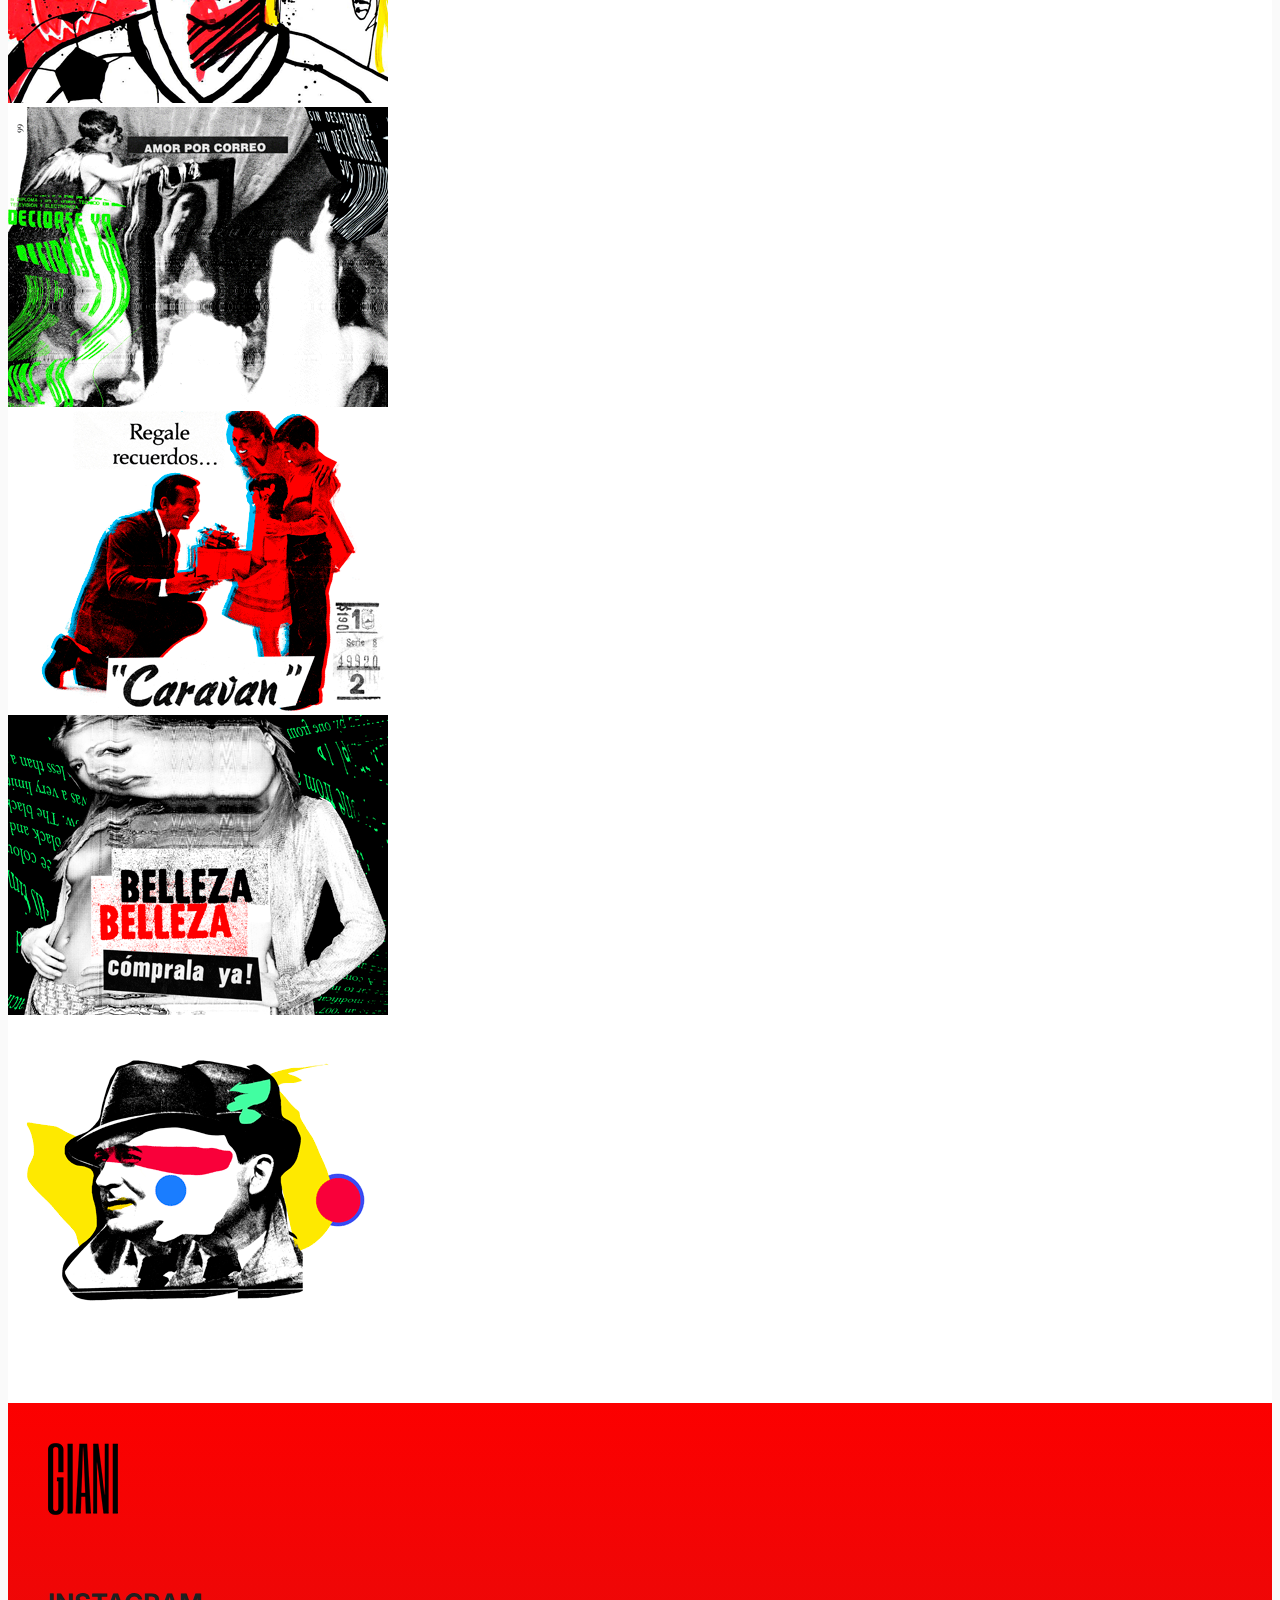
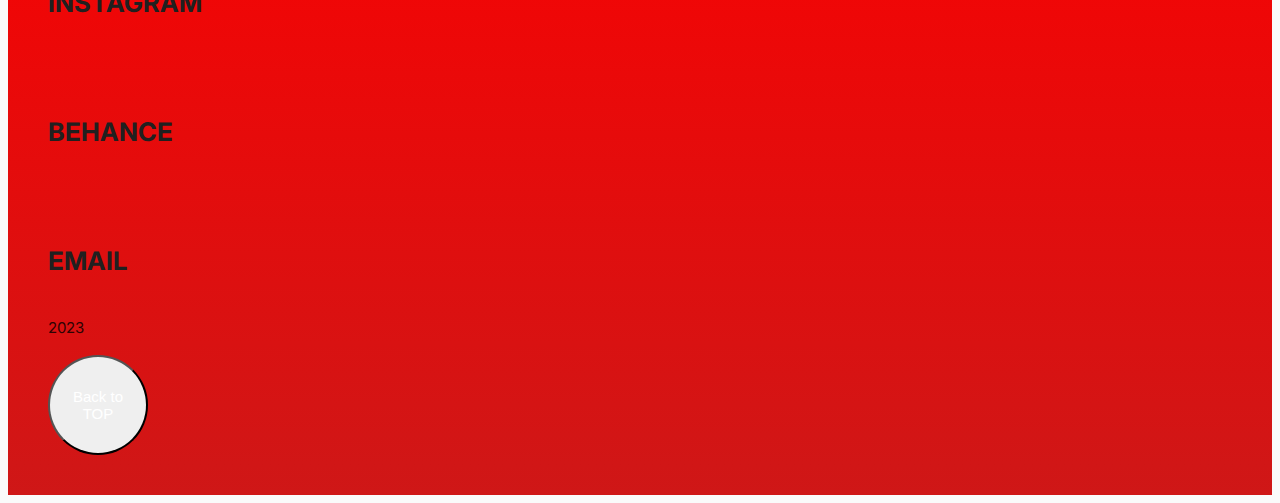
<file: html/portfolio.html>
<!DOCTYPE html>
<html lang="es">

<head>
  <title>Portfolio Santiago Giani</title>
  <meta charset="utf-8">
  <meta name="viewport" content="width=device-width, initial-scale=1">
  <meta name="description" content="Portfolio de Santiago Giani"/> 
  <meta  author="Santiago Giani"/>
  <meta  name="keywords" content="santiago giani, arte, collage, pintura, dibujo, ilustración, serigrafia"/>
  <meta  name="copyright" content="Santiago Giani"/>
  <meta  name="robots" content="index"/>
  <link href="https://cdn.jsdelivr.net/npm/bootstrap@5.3.2/dist/css/bootstrap.min.css" rel="stylesheet"
    integrity="sha384-T3c6CoIi6uLrA9TneNEoa7RxnatzjcDSCmG1MXxSR1GAsXEV/Dwwykc2MPK8M2HN" crossorigin="anonymous">
  <link rel="stylesheet" type="text/css" href="/CSS/estilos.css">
  <script src="https://cdn.jsdelivr.net/npm/@popperjs/core@2.11.8/dist/umd/popper.min.js"
    integrity="sha384-I7E8VVD/ismYTF4hNIPjVp/Zjvgyol6VFvRkX/vR+Vc4jQkC+hVqc2pM8ODewa9r" crossorigin="anonymous">
  </script>
  <script src="https://cdn.jsdelivr.net/npm/bootstrap@5.3.2/dist/js/bootstrap.min.js"
    integrity="sha384-BBtl+eGJRgqQAUMxJ7pMwbEyER4l1g+O15P+16Ep7Q9Q+zqX6gSbd85u4mG4QzX+" crossorigin="anonymous">
  </script>
</head>

<body>
  <!--HEADER-->
  <header>
    <nav class="navbar navbar-expand-lg bg-body-tertiary">
      <div class="container-fluid">
        <a href="/index.html"><img src="/imgs/GIANI.png" alt="Logo Giani"></a>
        <button class="navbar-toggler" type="button" data-bs-toggle="collapse" data-bs-target="#navbarSupportedContent"
          aria-controls="navbarSupportedContent" aria-expanded="false" aria-label="Toggle navigation">
          <span class="navbar-toggler-icon"></span>
        </button>
        <div class="collapse navbar-collapse" id="navbarSupportedContent">
          <ul class="navbar-nav ms-auto mb-2 mb-lg-0">
            <li class="nav-item">
              <a class="nav-link" href="/index.html">Home</a>
            </li>
            <li class="nav-item">
              <a class="nav-link active" aria-current="page" href="/html/portfolio.html">Portfolio</a>
            </li>
            <li class="nav-item">
              <a class="nav-link" href="/html/acerca.html">Acerca de</a>
            </li>
            <li class="nav-item"><a class="nav-link" href="/html/tienda.html">Tienda</a></li>
            <li class="nav-item"><a class="nav-link" href="/html/blog.html">Blog</a></li>
            <li class="nav-item"><a class="nav-link" href="/html/contacto.html">Contacto</a></li>
          </ul>
        </div>
      </div>
    </nav>
  </header>
  <main>
    <!--Galeria-->
    <section>
      <div class="container">
        <div class="row">
          <div class="col col-lg-12 col-md-12 col-sm-12">
            <h1>Portfolio de Santiago Giani</h1>
          </div>
          <div class="col col-lg-6 col-md-6 col-sm-12">
            <p>Nacido con el pincel en la mano y la imaginación como motor, Santiago Giani ha forjado su camino en el
              mundo del arte como un innovador inigualable. Su diversidad artística y habilidad para entrelazar
              distintas disciplinas—desde el dibujo, el collage, pinturas y  hasta instalaciones multimedia— reflejan un viaje
              creativo auténtico, personal y agudo.</p>
          </div>
        </div>
      </div>
    </section>
    <section id="portfolio">
      <div class="container">
        <div class="row">
          <div class="col col-lg-3 col-md-4 col-sm-12">
            <img src="/imgs/01.png" class="img-fluid" alt="black panther">
          </div>
          <div class="col col-lg-3 col-md-4 col-sm-12">
            <img src="/imgs/02.png" class="img-fluid" alt="gato">
          </div>
          <div class="col col-lg-3 col-md-4 col-sm-12">
            <img src="/imgs/03.png" class="img-fluid" alt="monster">
          </div>
          <div class="col col-lg-3 col-md-4 col-sm-12">
            <img src="/imgs/04.png" class="img-fluid" alt="barco">
          </div>
        </div>
        <div class="row">
          <div class="col col-lg-3 col-md-4 col-sm-12">
            <img src="/imgs/05.png" class="img-fluid" alt="cine">
          </div>
          <div class="col col-lg-3 col-md-4 col-sm-12">
            <img src="/imgs/06.png" class="img-fluid" alt="chaud">
          </div>
          <div class="col col-lg-3 col-md-4 col-sm-12">
            <img src="/imgs/07.png" class="img-fluid" alt="rules">
          </div>
          <div class="col col-lg-3 col-md-4 col-sm-12">
            <img src="/imgs/08.png" class="img-fluid" alt="gazza">
          </div>
        </div>
        <div class="row">
          <div class="col col-lg-3 col-md-4 col-sm-12">
            <img src="/imgs/print01.png" class="img-fluid" alt="correspondencia">
          </div>
          <div class="col col-lg-3 col-md-4 col-sm-12">
            <img src="/imgs/print02.png" class="img-fluid" alt="caravana">
          </div>
          <div class="col col-lg-3 col-md-4 col-sm-12">
            <img src="/imgs/print03.png" class="img-fluid" alt="belleza">
          </div>
          <div class="col col-lg-3 col-md-4 col-sm-12">
            <img src="/imgs/print04.png" class="img-fluid" alt="sombrero">
          </div>
        </div>
      </div>
    </section>
  </main>
  <!--FOOTER-->
  <footer>
    <div class="container">
      <div class="row">
        <div class="col col-lg-3 col-md-3 col-sm-12">
          <img src="/imgs/logo_footer.png" alt="logo footer Giani">
          <h4><a href="https://www.instagram.com/santiagogiani/">INSTAGRAM</a></h4><br>
          <h4><a href="https://www.behance.net/santiagogiani">BEHANCE</a></h4><br>
          <h4><a href="#">EMAIL</a></h4>
          <p>2023</p>
        </div>
        <div id="backtotop" class="col col-lg-3 col-md-3 col-sm-12 ms-auto">
          <button type="button" class="btn btn-dark btn-circle btn-xl"><a href="#">Back to TOP</a></button>
        </div>
      </div>
    </div>
  </footer>
</body>

</html>
</file>
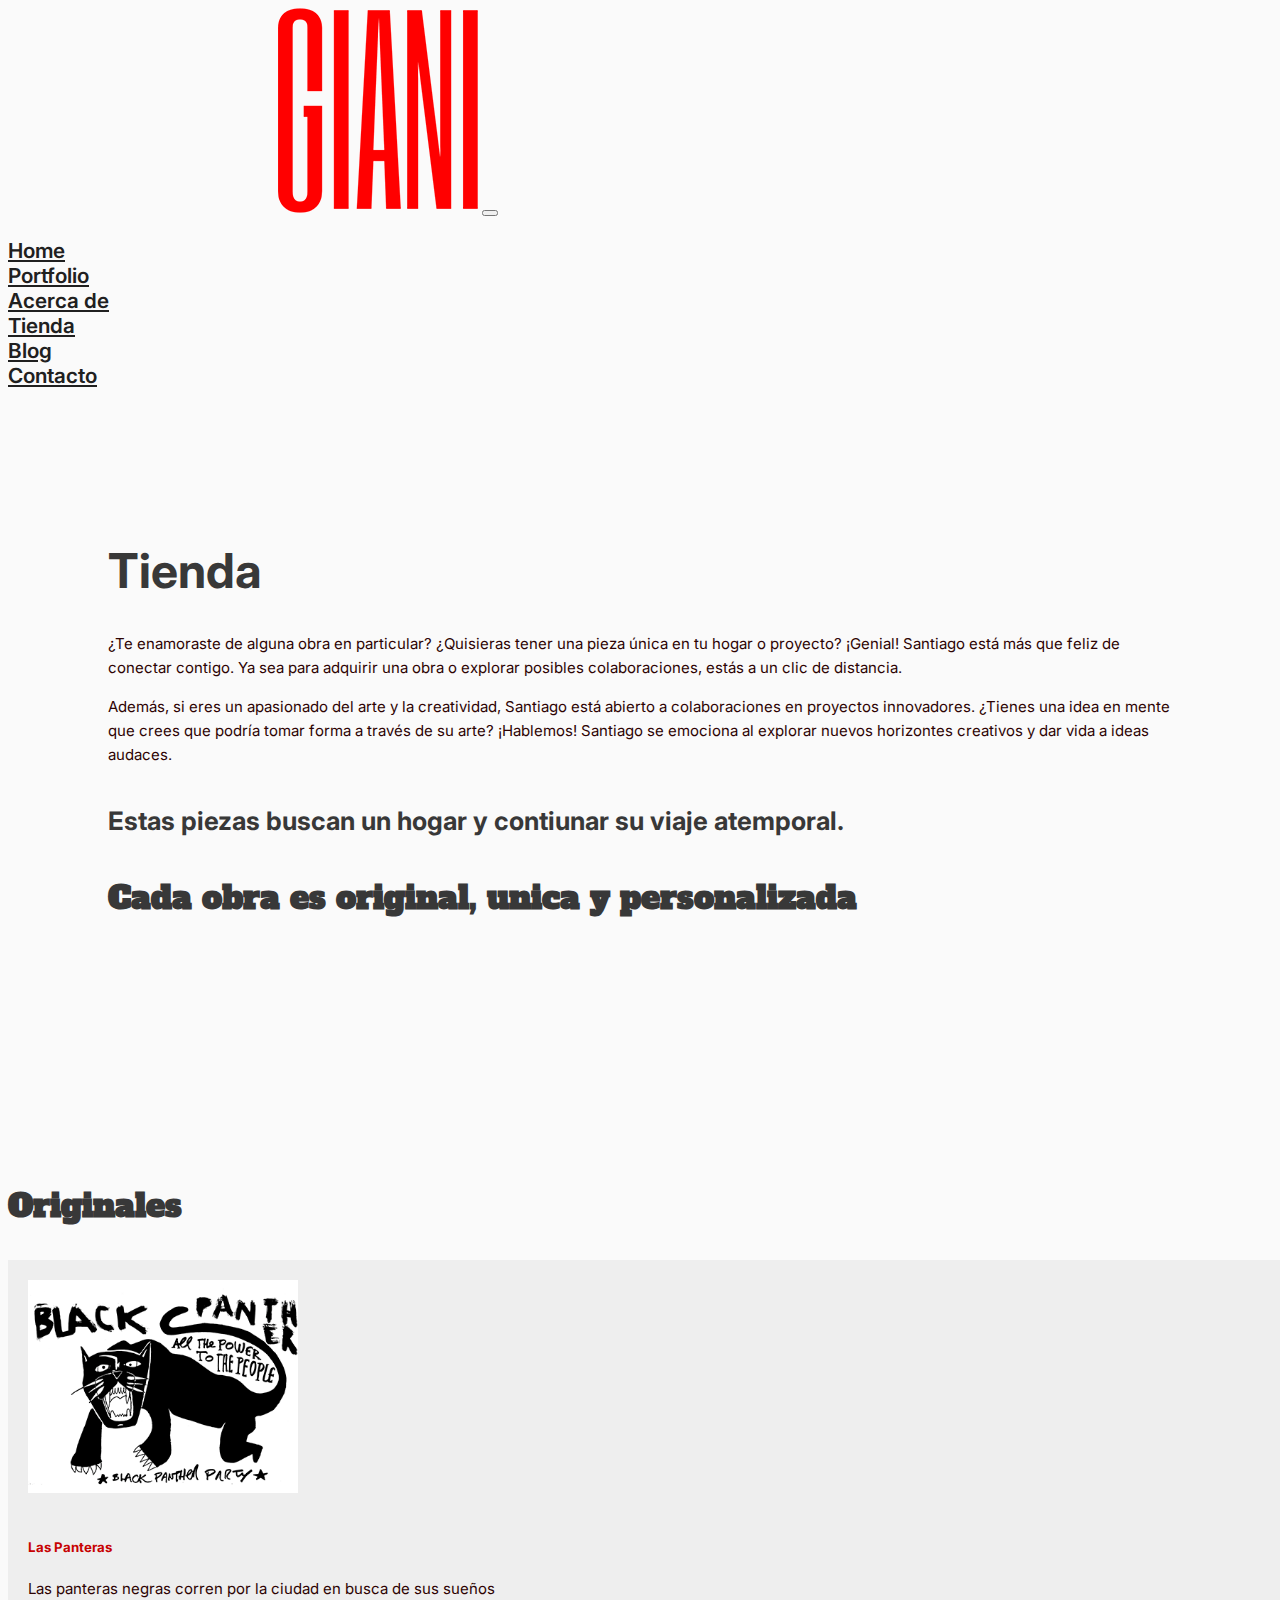
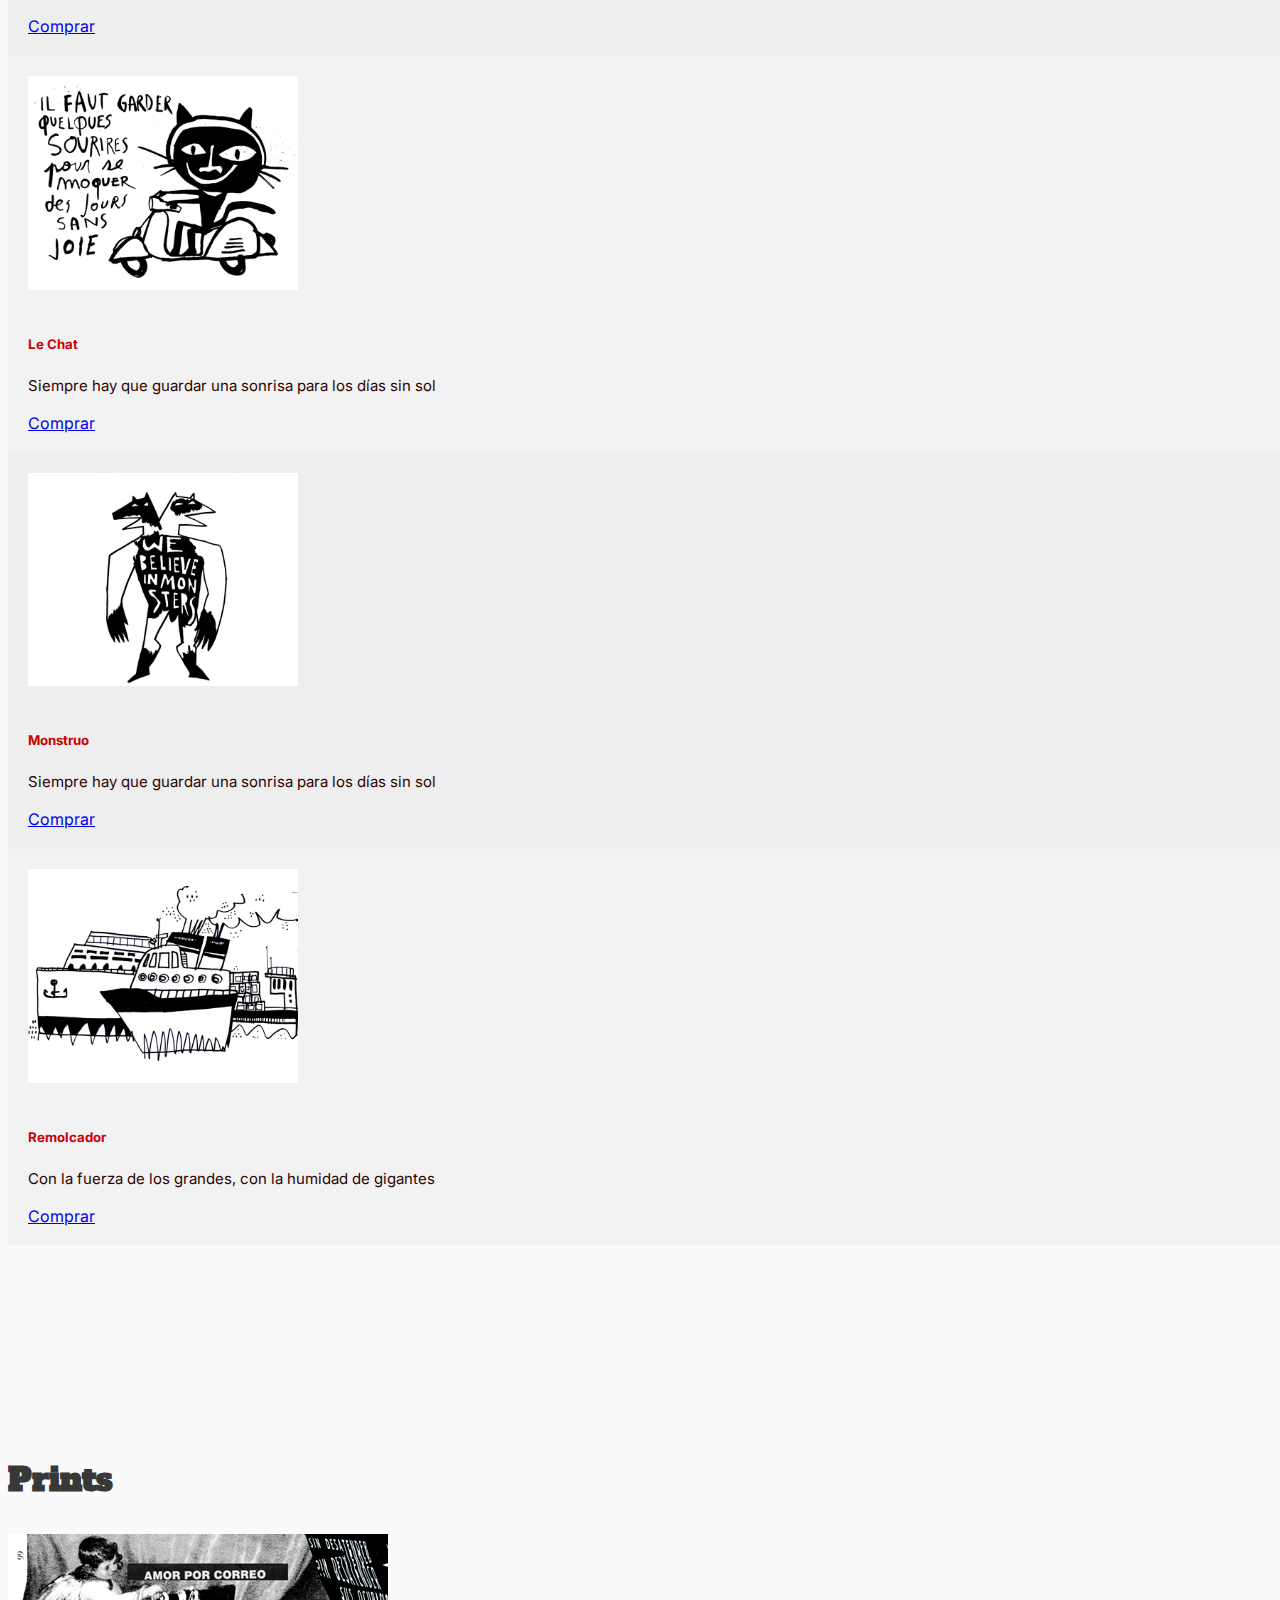
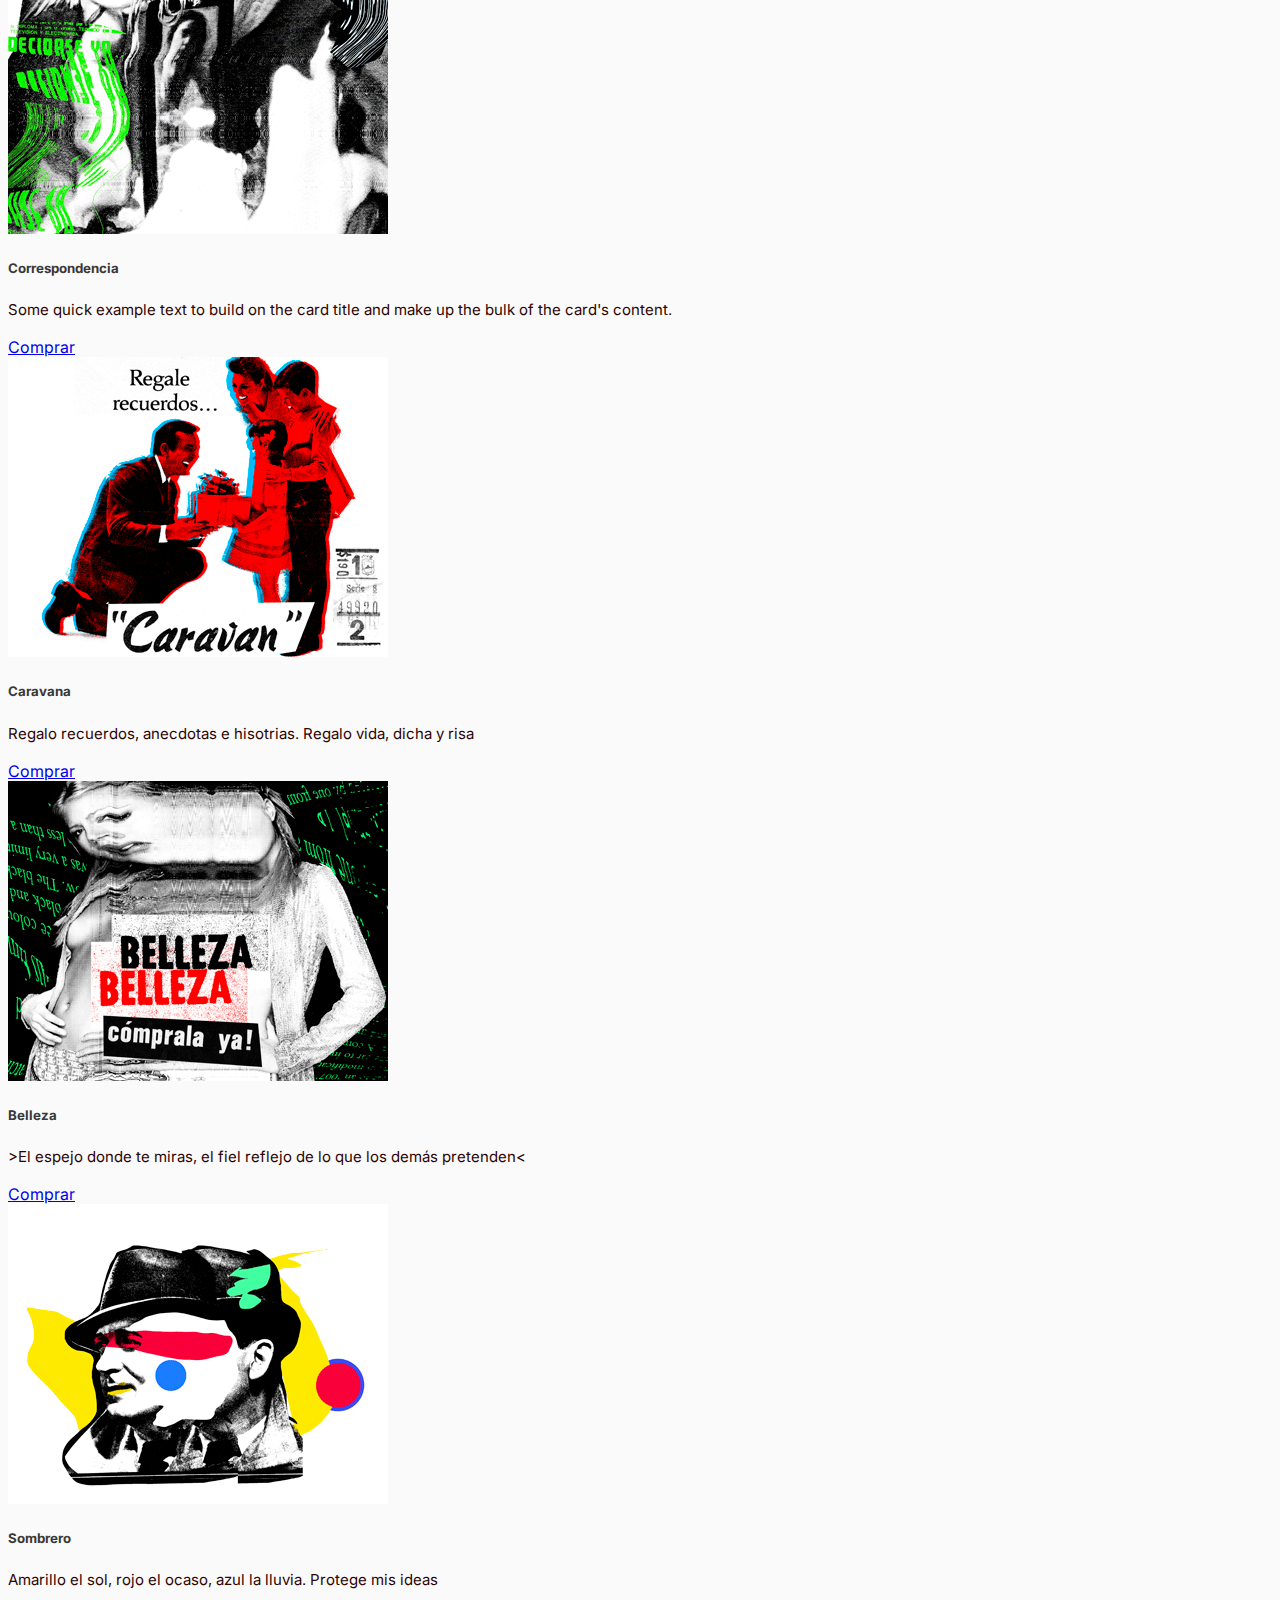
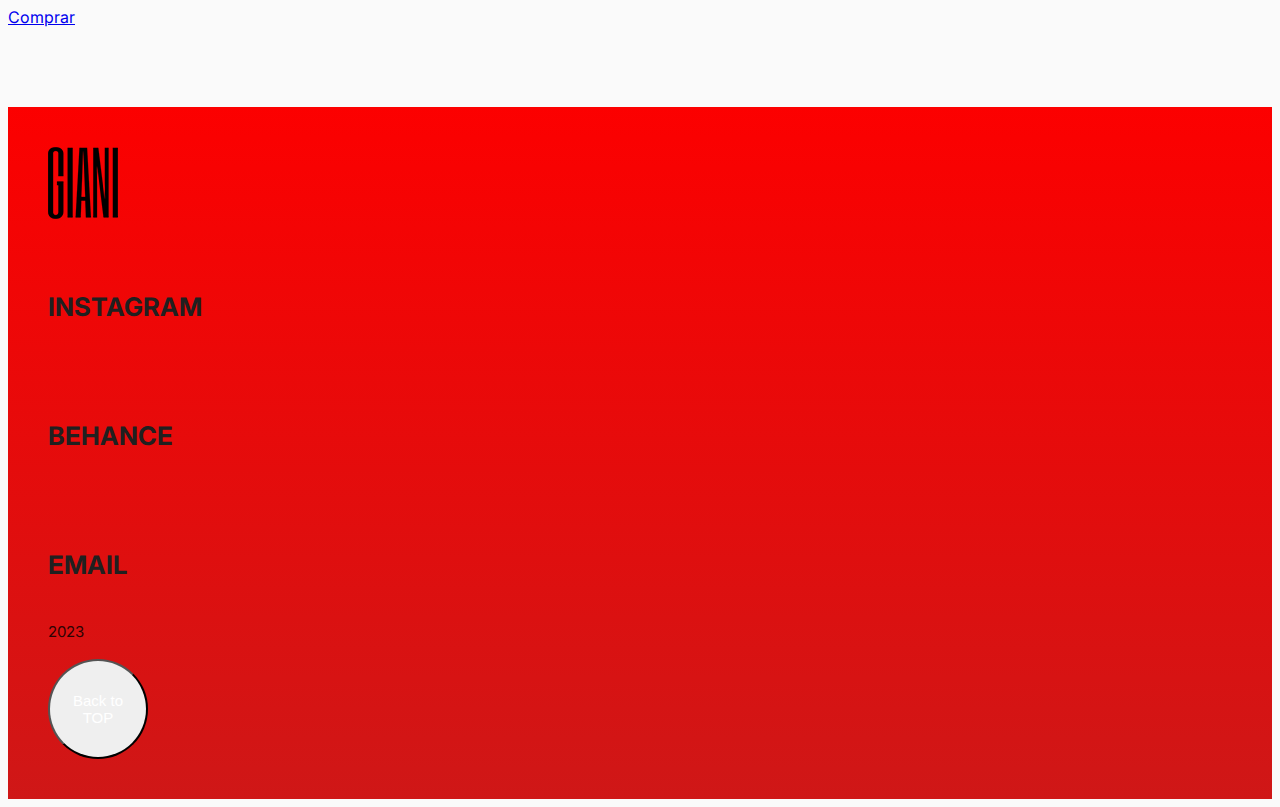
<file: html/tienda.html>
<!doctype html>
<html lang="en">

<head>
    <title>Tienda Santiago Giani</title>
    <meta charset="utf-8">
    <meta name="viewport" content="width=device-width, initial-scale=1">
    <meta name="description" content="tienda para la adquisición de obra de de Santiago Giani"/> 
    <meta  author="Santiago Giani"/>
    <meta  name="keywords" content="santiago giani, tienda, compra, arte, collage, pintura,serigrafía, dibujo, ilustración"/>
    <meta  name="copyright" content="Santiago Giani"/>
    <meta  name="robots" content="index"/>
    <meta http-equiv="cache-control" content="no-cache"/>
    <link href="https://cdn.jsdelivr.net/npm/bootstrap@5.3.2/dist/css/bootstrap.min.css" rel="stylesheet"
        integrity="sha384-T3c6CoIi6uLrA9TneNEoa7RxnatzjcDSCmG1MXxSR1GAsXEV/Dwwykc2MPK8M2HN" crossorigin="anonymous">
    <link rel="stylesheet" type="text/css" href="/CSS/estilos.css">
    <link rel="stylesheet" type="text/css" href="/CSS/mixins.css">
    <script src="https://cdn.jsdelivr.net/npm/@popperjs/core@2.11.8/dist/umd/popper.min.js"
        integrity="sha384-I7E8VVD/ismYTF4hNIPjVp/Zjvgyol6VFvRkX/vR+Vc4jQkC+hVqc2pM8ODewa9r" crossorigin="anonymous">
    </script>
    <script src="https://cdn.jsdelivr.net/npm/bootstrap@5.3.2/dist/js/bootstrap.min.js"
        integrity="sha384-BBtl+eGJRgqQAUMxJ7pMwbEyER4l1g+O15P+16Ep7Q9Q+zqX6gSbd85u4mG4QzX+" crossorigin="anonymous">
    </script>
</head>

<body>
    <header>
        <nav class="navbar navbar-expand-lg bg-body-tertiary">
            <div class="container-fluid">
                <a href="/index.html"><img src="/imgs/GIANI.png" alt="Logo Giani"></a>
                <button class="navbar-toggler" type="button" data-bs-toggle="collapse"
                    data-bs-target="#navbarSupportedContent" aria-controls="navbarSupportedContent"
                    aria-expanded="false" aria-label="Toggle navigation">
                    <span class="navbar-toggler-icon"></span>
                </button>
                <div class="collapse navbar-collapse" id="navbarSupportedContent">
                    <ul class="navbar-nav ms-auto mb-2 mb-lg-0">
                        <li class="nav-item">
                            <a class="nav-link active" aria-current="page" href="/index.html">Home</a>
                        </li>
                        <li class="nav-item">
                            <a class="nav-link" href="/html/portfolio.html">Portfolio</a>
                        </li>
                        <li class="nav-item">
                            <a class="nav-link" href="portfolio.html">Acerca de</a>
                        </li>
                        <li class="nav-item"><a class="nav-link" href="/html/tienda.html">Tienda</a></li>
                        <li class="nav-item"><a class="nav-link" href="#">Blog</a></li>
                        <li class="nav-item"><a class="nav-link" href="/html/contacto.html">Contacto</a></li>
                    </ul>
                </div>
            </div>
        </nav>
    </header>
    <main>

        <!--Tienda-->
        <section id="bajada-home">
            <div class="container">
                <div class="row">
                    <div class="col col-lg-12 col-md-12 col-sm-12 ">
                        <h1>Tienda</h1>
                    </div>
                </div>
                <div class="row">
                    <div class="col col-lg-6 col-md-6 col-sm-12">
                        <p>¿Te enamoraste de alguna obra en particular? ¿Quisieras tener una pieza única en tu hogar o
                            proyecto? ¡Genial! Santiago está más que feliz de conectar contigo. Ya sea para adquirir una
                            obra o explorar posibles colaboraciones, estás a un clic de distancia.</p>
                        <p>Además, si eres un apasionado del arte y la creatividad, Santiago está abierto a
                            colaboraciones en proyectos innovadores. ¿Tienes una idea en mente que crees que podría
                            tomar forma a través de su arte? ¡Hablemos! Santiago se emociona al explorar nuevos
                            horizontes creativos y dar vida a ideas audaces.</p>
                    </div>
                    <div class="col col-lg-3 col-md-3 col-sm-12">
                        <h4>Estas piezas buscan un hogar y contiunar su viaje atemporal.</h4>
                    </div>
                    <div class="col col-lg-3 col-md-3 col-sm-12">
                        <h3>Cada obra es original, unica y personalizada</h3>
                    </div>
                </div>
            </div>
            </div>
            </div>
        </section>
        <!--Originales-->
        <section>
            <div class="container">
                <div class="row">
                    <h3>Originales</h3>
                    <div class="col col-lg-3 col-md-3 col-sm-12">
                        <!--Card_01-->
                        <div class="tarjeta01">
                            <img src="/imgs/01.png" alt="imagen black panther">
                            <div class="card-body">
                                <h5 class="card-title">Las Panteras</h5>
                                <p class="card-text">Las panteras negras corren por la ciudad en busca de sus sueños</p>
                                <a href="#" class="btn btn-primary">Comprar</a>
                            </div>
                        </div>
                    </div>
                    <!--Card_02-->
                    <div class="col col-lg-3 col-md-3 col-sm-12">
                        <div class="tarjeta02">
                            <img src="/imgs/02.png" alt="imagen gato">
                            <div class="card-body">
                                <h5 class="card-title">Le Chat</h5>
                                <p class="card-text">Siempre hay que guardar una sonrisa para los días sin sol</p>
                                <a href="#" class="btn btn-primary">Comprar</a>
                            </div>
                        </div>
                    </div>
                    <!--Card_03-->
                    <div class="col col-lg-3 col-md-3 col-sm-12">
                        <div class="tarjeta01">
                            <img src="/imgs/03.png" alt="imagen monster">
                            <div class="card-body">
                                <h5 class="card-title">Monstruo</h5>
                                <p class="card-text">Siempre hay que guardar una sonrisa para los días sin sol</p>
                                <a href="#" class="btn btn-primary">Comprar</a>
                            </div>
                        </div>
                    </div>
                    <!--Card_04-->
                    <div class="col col-lg-3 col-md-3 col-sm-12">
                        <div class="tarjeta02">
                            <img src="/imgs/04.png" alt="imagen barco">
                            <div class="card-body">
                                <h5 class="card-title">Remolcador</h5>
                                <p class="card-text">Con la fuerza de los grandes, con la humidad de gigantes</p>
                                <a href="#" class="btn btn-primary">Comprar</a>
                            </div>
                        </div>
                    </div>
                </div>
            </div>
        </section>
        <!--Prints-->
        <section>
            <div class="container">
                <div class="row">
                    <h3>Prints</h3>
                    <div class="col col-lg-3 col-md-3 col-sm-12">
                        <!--Card_01-->
                        <div class="card">
                            <img src="/imgs/print01.png" alt="imagen correspondencia">
                            <div class="card-body">
                                <h5 class="card-title">Correspondencia</h5>
                                <p class="card-text">Some quick example text to build on the card title and make up the
                                    bulk of the
                                    card's content.</p>
                                <a href="#" class="btn btn-primary">Comprar</a>
                            </div>
                        </div>
                    </div>
                    <!--Card_02-->
                    <div class="col col-lg-3 col-md-3 col-sm-12">
                        <div class="card">
                            <img src="/imgs/print02.png" alt="imagen caravana">
                            <div class="card-body">
                                <h5 class="card-title">Caravana</h5>
                                <p class="card-text">Regalo recuerdos, anecdotas e hisotrias. Regalo vida, dicha y risa
                                </p>
                                <a href="#" class="btn btn-primary">Comprar</a>
                            </div>
                        </div>
                    </div>
                    <!--Card_03-->
                    <div class="col col-lg-3 col-md-3 col-sm-12">
                        <div class="card">
                            <img src="/imgs/print03.png" alt="imagen belleza">
                            <div class="card-body">
                                <h5 class="card-title">Belleza</h5>
                                <p class="card-text">>El espejo donde te miras, el fiel reflejo de lo que los demás
                                    pretenden<</p> <a href="#" class="btn btn-primary">Comprar</a>
                            </div>
                        </div>
                    </div>
                    <!--Card_04-->
                    <div class="col col-lg-3 col-md-3 col-sm-12">
                        <div class="card">
                            <img src="/imgs/print04.png" alt="imagen sombrero">
                            <div class="card-body">
                                <h5 class="card-title">Sombrero</h5>
                                <p class="card-text">Amarillo el sol, rojo el ocaso, azul la lluvia. Protege mis ideas
                                </p>
                                <a href="#" class="btn btn-primary">Comprar</a>
                            </div>
                        </div>
                    </div>
                </div>
            </div>
        </section>

    </main>
    <footer>
        <div class="container">
            <div class="row">
                <div class="col col-lg-3 col-md-3 col-sm-12">
                    <img src="/imgs/logo_footer.png" alt="logo footer Giani">
                    <h4><a href="https://www.instagram.com/santiagogiani/">INSTAGRAM</a></h4><br>
                    <h4><a href="https://www.behance.net/santiagogiani">BEHANCE</a></h4><br>
                    <h4><a href="#">EMAIL</a></h4>
                    <p>2023</p>
                </div>
                <div id="backtotop" class="col col-lg-3 col-md-3 col-sm-12 ms-auto">
                    <button type="button" class="btn btn-dark btn-circle btn-xl"><a href="#">Back to TOP</a></button>
                </div>
            </div>
        </div>
    </footer>
</body>

</html>
</file>
<file: CSS/estilos.css>
/* IMPORTACIONES */
@import url("https://fonts.googleapis.com/css2?family=Alfa+Slab+One&family=DM+Serif+Display:ital@0;1&family=Inter:wght@500&family=Montserrat:ital,wght@0,600;0,700;0,900;1,900&display=swap");
/* COLORES */
/* SCSS */
body {
  color: rgb(56, 56, 56);
  font-family: "Inter", sans-serif;
  background-color: #fafafa;
}

section {
  padding-top: 100px;
  padding-bottom: 80px;
}

header img {
  padding-left: 270px;
}

p {
  color: rgb(45, 3, 3);
  font-size: 15px;
  line-height: 1.6em;
}

nav ul {
  font-size: 1.3em;
  font-weight: 600;
}
nav ul a {
  color: #202020;
}

h1 {
  font-size: 3em;
}

h2 {
  font-size: 2.5em;
}

h3 {
  font-size: 2em;
  font-family: "Alfa Slab One", serif;
}

h4 {
  font-size: 1.6em;
  line-height: 1.6em;
}

footer {
  background-image: linear-gradient(to top, #cf1717, #fc0000);
  color: #202020;
  padding: 40px;
}
footer img {
  margin-bottom: 30px;
}
footer a {
  color: #202020;
  text-decoration: none;
}
footer a:hover {
  color: #ffffff;
}

#backtotop {
  -webkit-transition: 1s linear;
  transition: 1s linear;
}

#backtotop:hover {
  -webkit-transform: translateY(20px);
  transform: translateY(20px);
}

.carousel-inner p {
  color: aliceblue;
}

#bajada-home {
  padding: 100px;
  text-align: left;
}

#bajada-acerca {
  padding-top: 40px;
}

#cv ul li {
  margin-top: 10px;
}
#cv ul li ul li b {
  font-weight: 700;
  color: redpower;
}

#portfolio {
  background-color: #ffffff;
}

ul {
  list-style-type: none;
  padding-left: 0;
}

.btn-primary {
  --bs-btn-bg: #343a40;
  --bs-btn-hover-bg: #FF0000;
  border: none;
}

footer button {
  padding: 50px;
}
footer button a {
  color: #ffffff;
}

.btn-circle.btn-xl {
  width: 100px;
  height: 100px;
  padding: 13px 18px;
  border-radius: 60px;
  font-size: 15px;
  text-align: center;
}

.card {
  border: none !important;
}

form textarea {
  margin-bottom: px;
  width: 100%;
  border: none;
  height: 180px;
  background-color: #dadada;
  padding: 10px;
}

.movido {
  transform: rotate(20deg);
}

/* MEDIA QUERIES */
@media screen and (min-width: 992px) {
  .navbar-expand-lg .navbar-collapse {
    padding-right: 100px;
  }
}
@media (max-width: 768px) {
  header img {
    padding-left: 10px;
  }
  .navbar-collapse {
    background: redpower;
    padding: 10px;
    margin-top: 10px;
  }
  .navbar-nav .nav-link.active,
  .navbar-nav .nav-link.show {
    color: aliceblue;
  }
  .navbar-nav .nav-link {
    color: #f7f8f8;
  }
  .nav-link.visited {
    color: #f7f8f8 !important;
  }
  .navbar-nav .nav-link:hover {
    color: #ffffff;
  }
}
.tarjeta01 img {
  width: 270px;
  margin-bottom: 20px;
}

.tarjeta02 img {
  width: 270px;
  margin-bottom: 20px;
}

@media (max-width: 430px) {
  header img {
    padding-left: 10px;
  }
  .navbar-collapse {
    background: #ff0000;
    padding: 10px;
    margin-top: 10px;
  }
  .navbar-nav .nav-link.active,
  .navbar-nav .nav-link.show {
    color: rgb(31, 30, 30);
  }
  .navbar-nav .nav-link {
    color: #fafafa;
  }
  .nav-link.visited {
    color: #fafafa;
  }
  .navbar-nav .nav-link:hover {
    color: #ffffff;
  }
  .carousel {
    display: none;
  }
  #bajada-home {
    padding: 10px;
  }
}

/*# sourceMappingURL=estilos.css.map */
</file>
<file: CSS/mixins.css>
.tarjeta01 {
  border: none !important;
  height: 100%;
  width: 100%;
  padding: 20px;
  background-color: #eeeeee;
  color: #c70202;
}

.tarjeta02 {
  border: none !important;
  height: 100%;
  width: 100%;
  padding: 20px;
  background-color: #f2f2f2;
  color: #c70202;
}

/*# sourceMappingURL=mixins.css.map */
</file>
